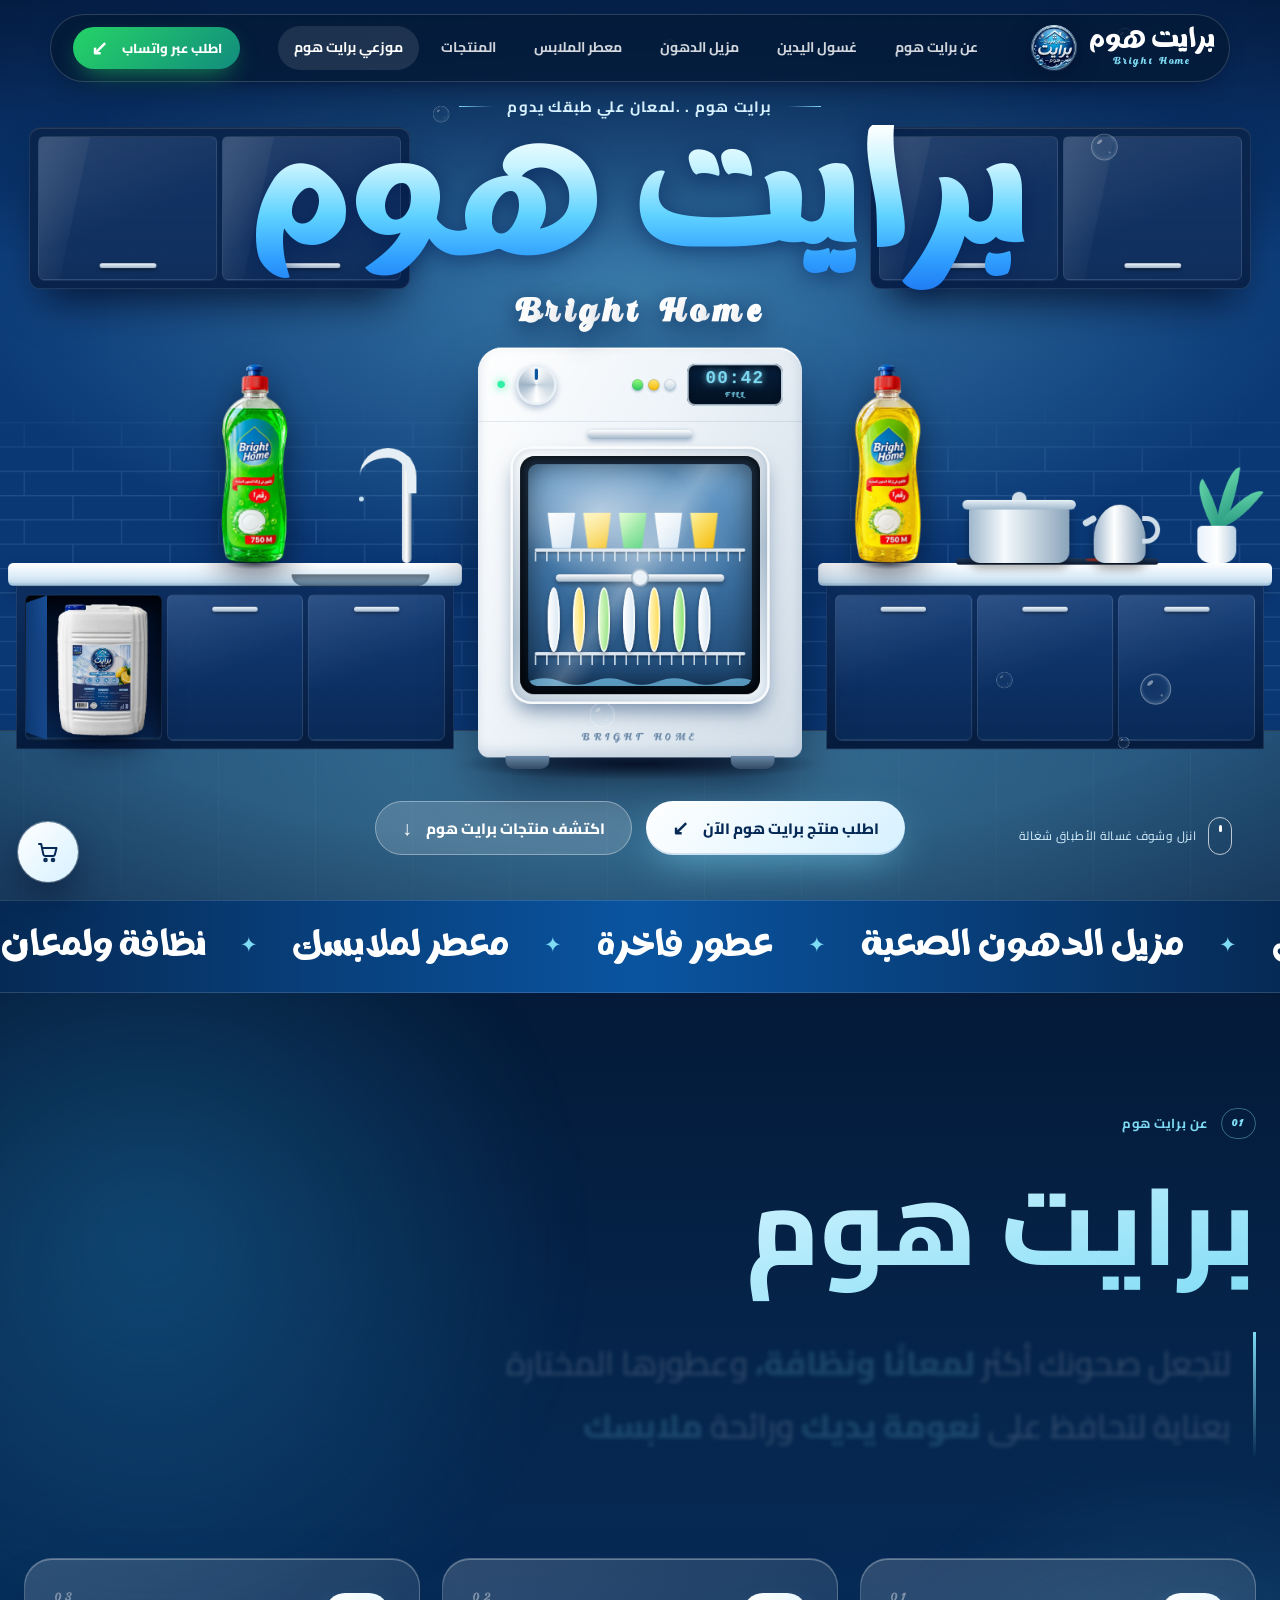
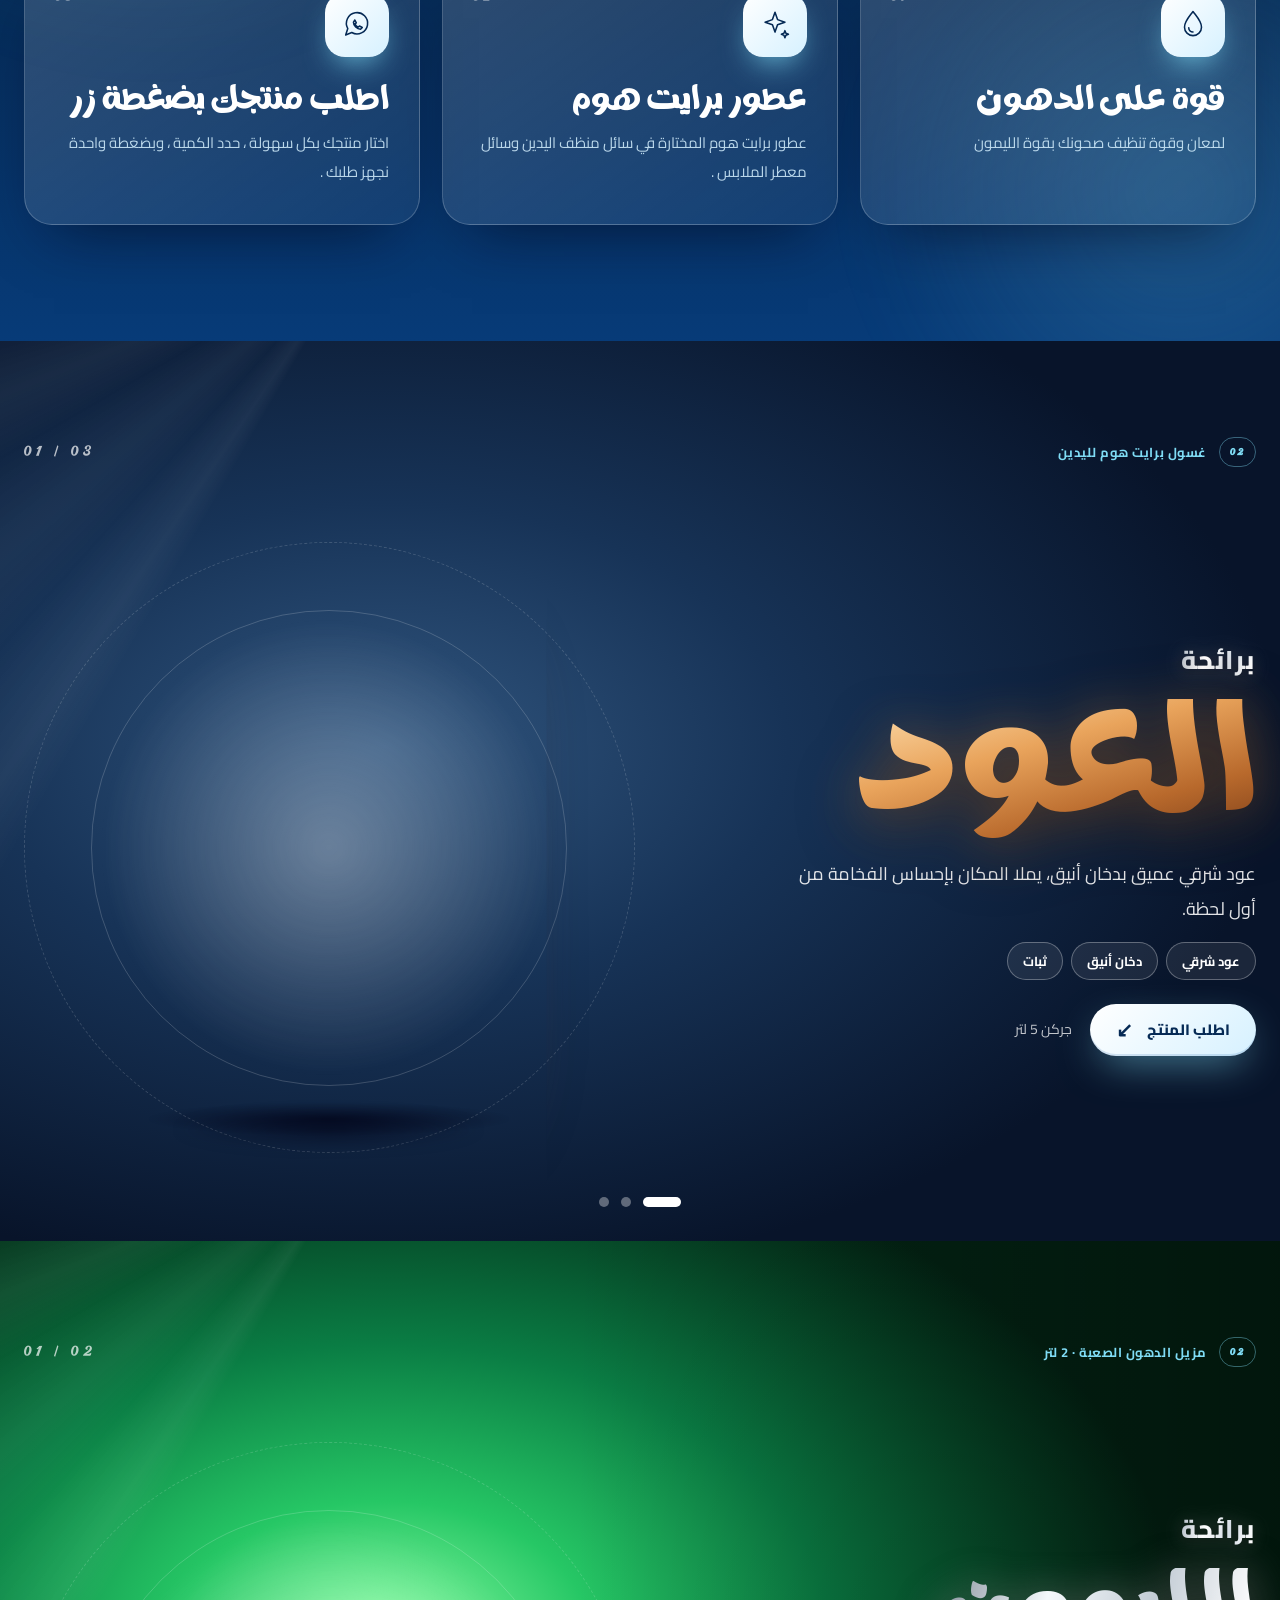
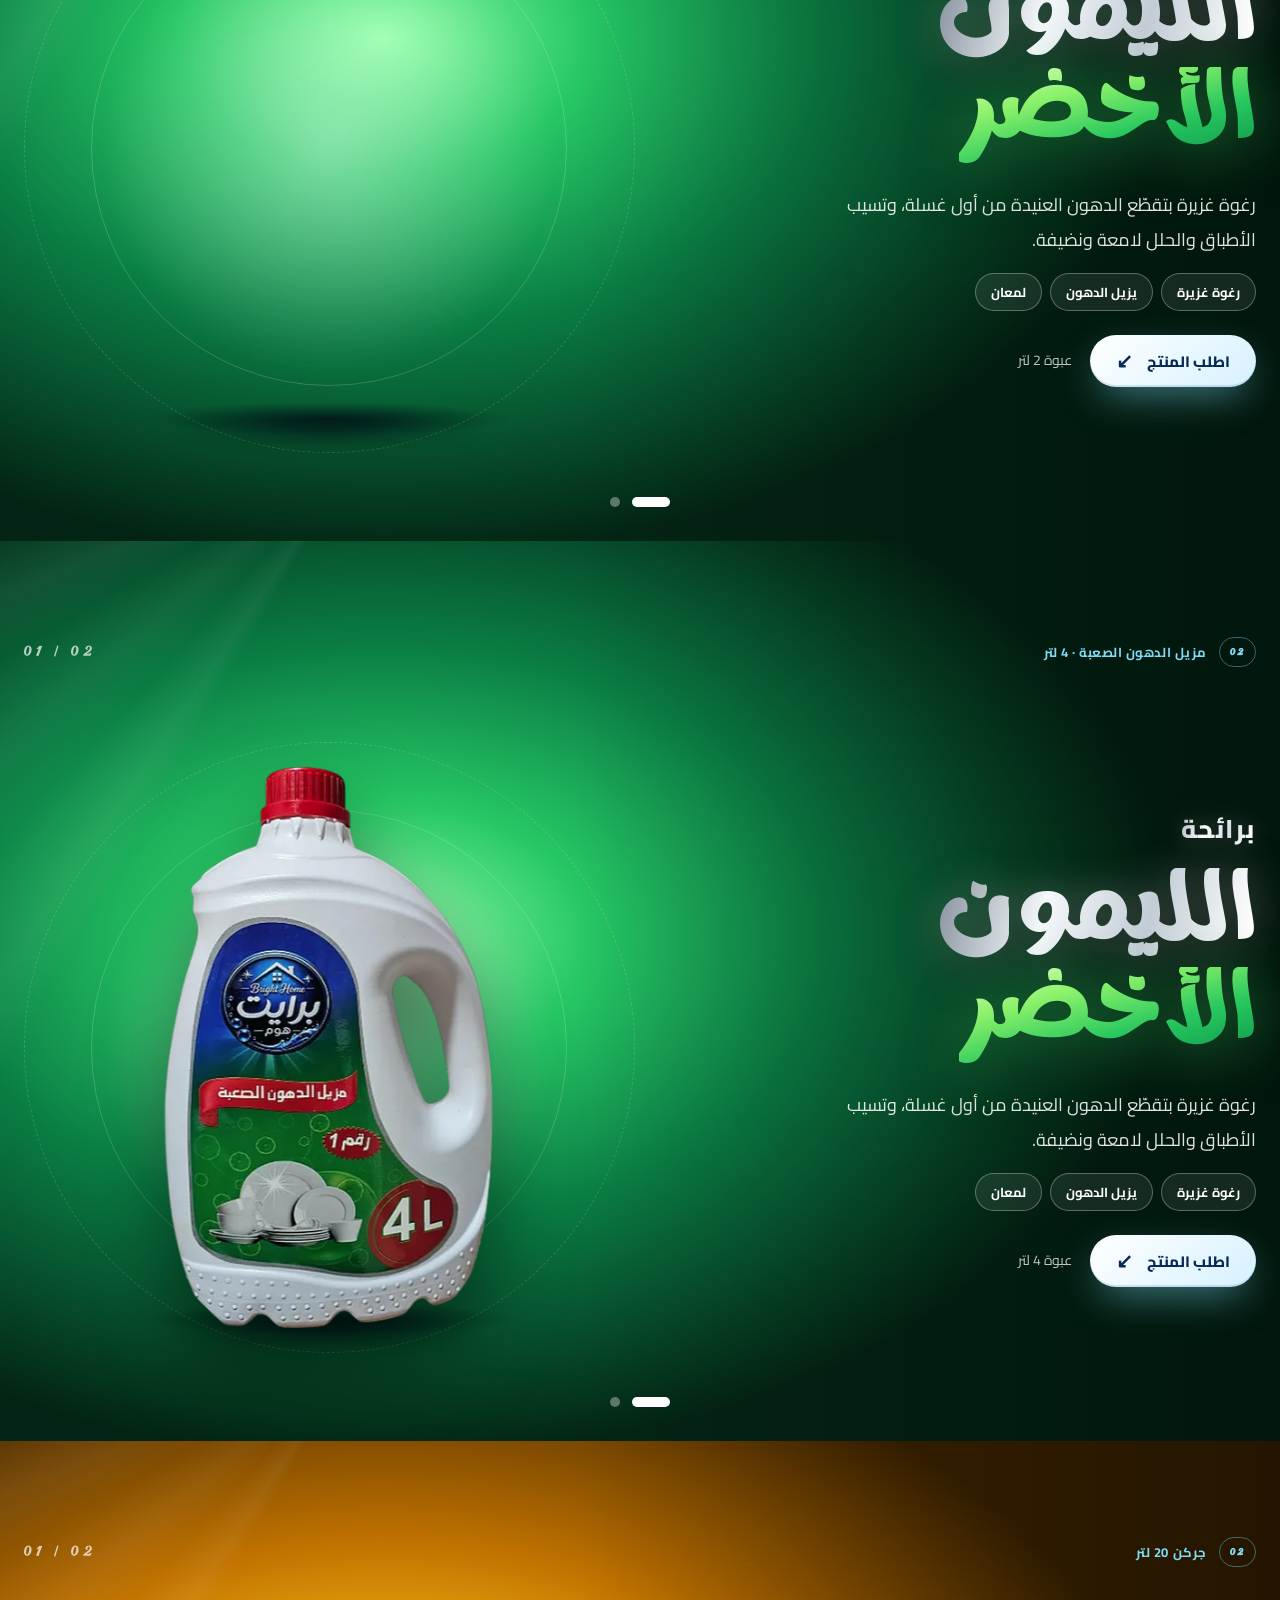
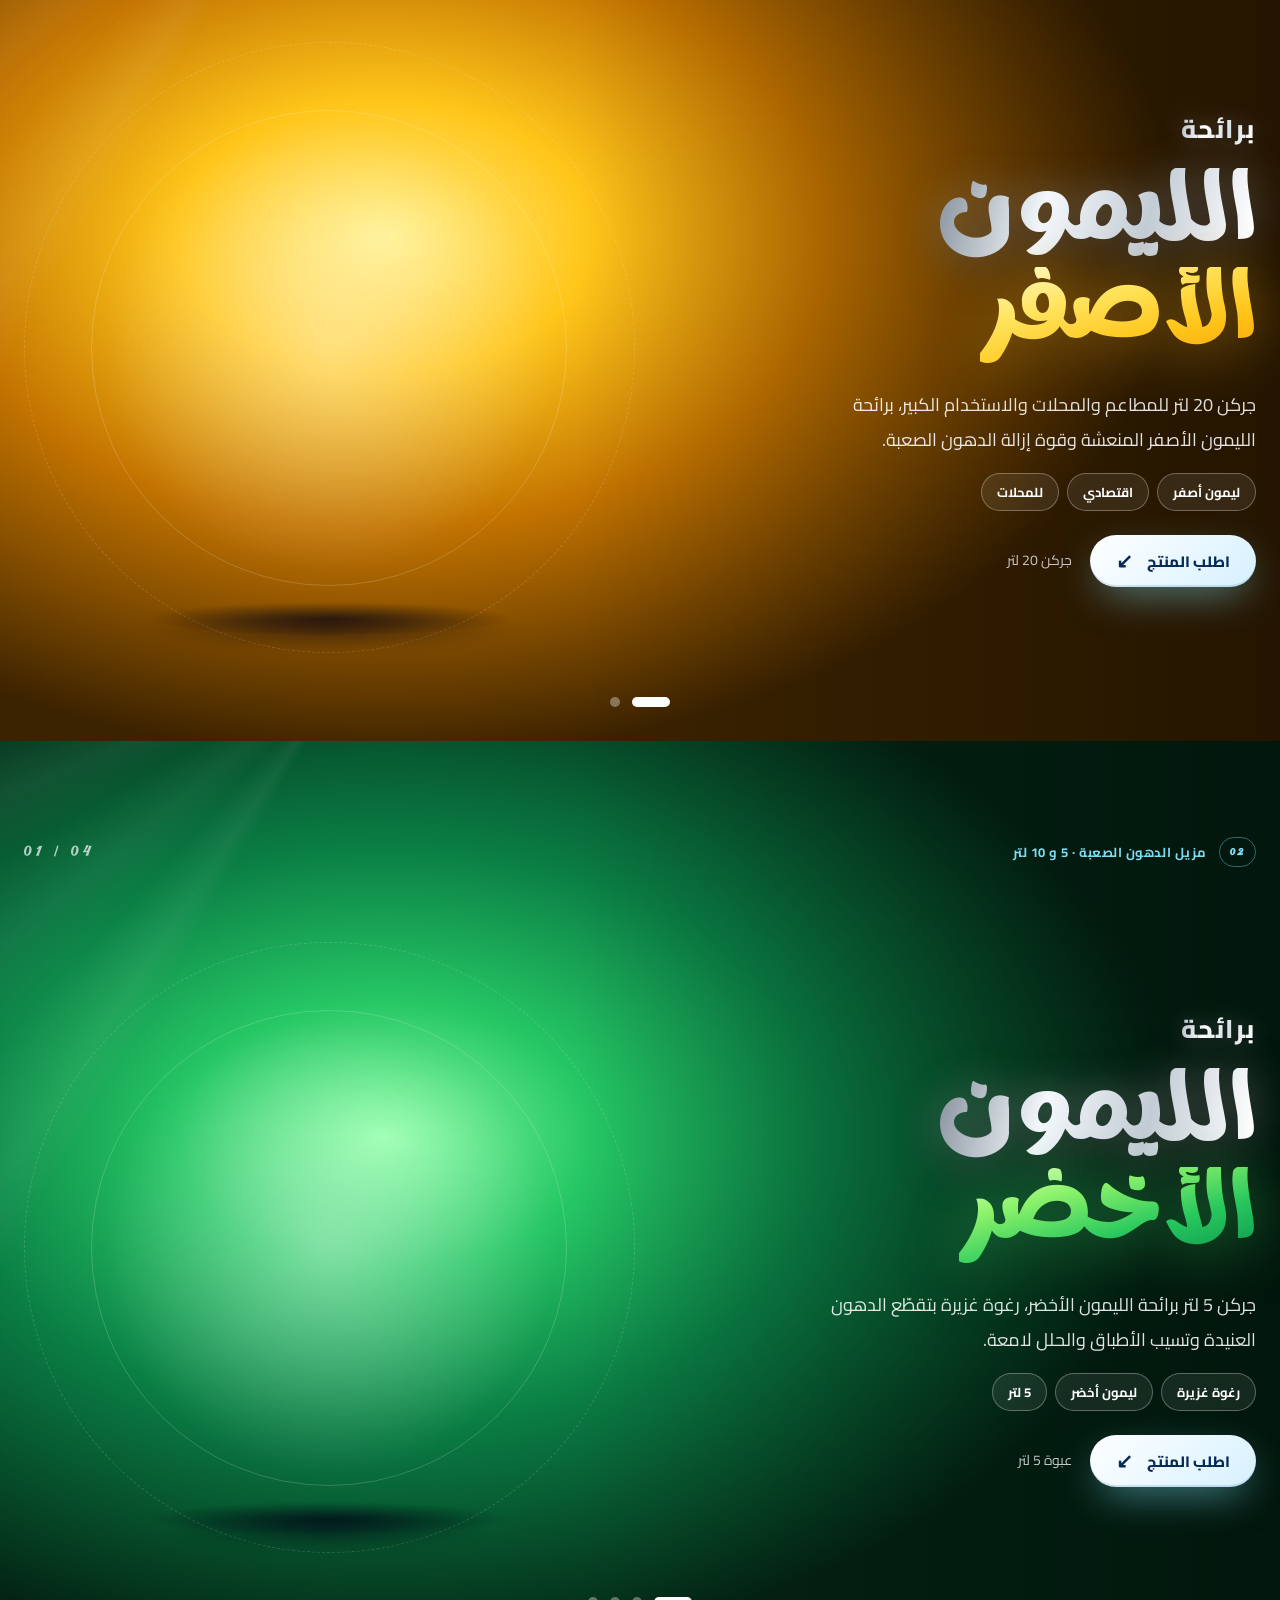
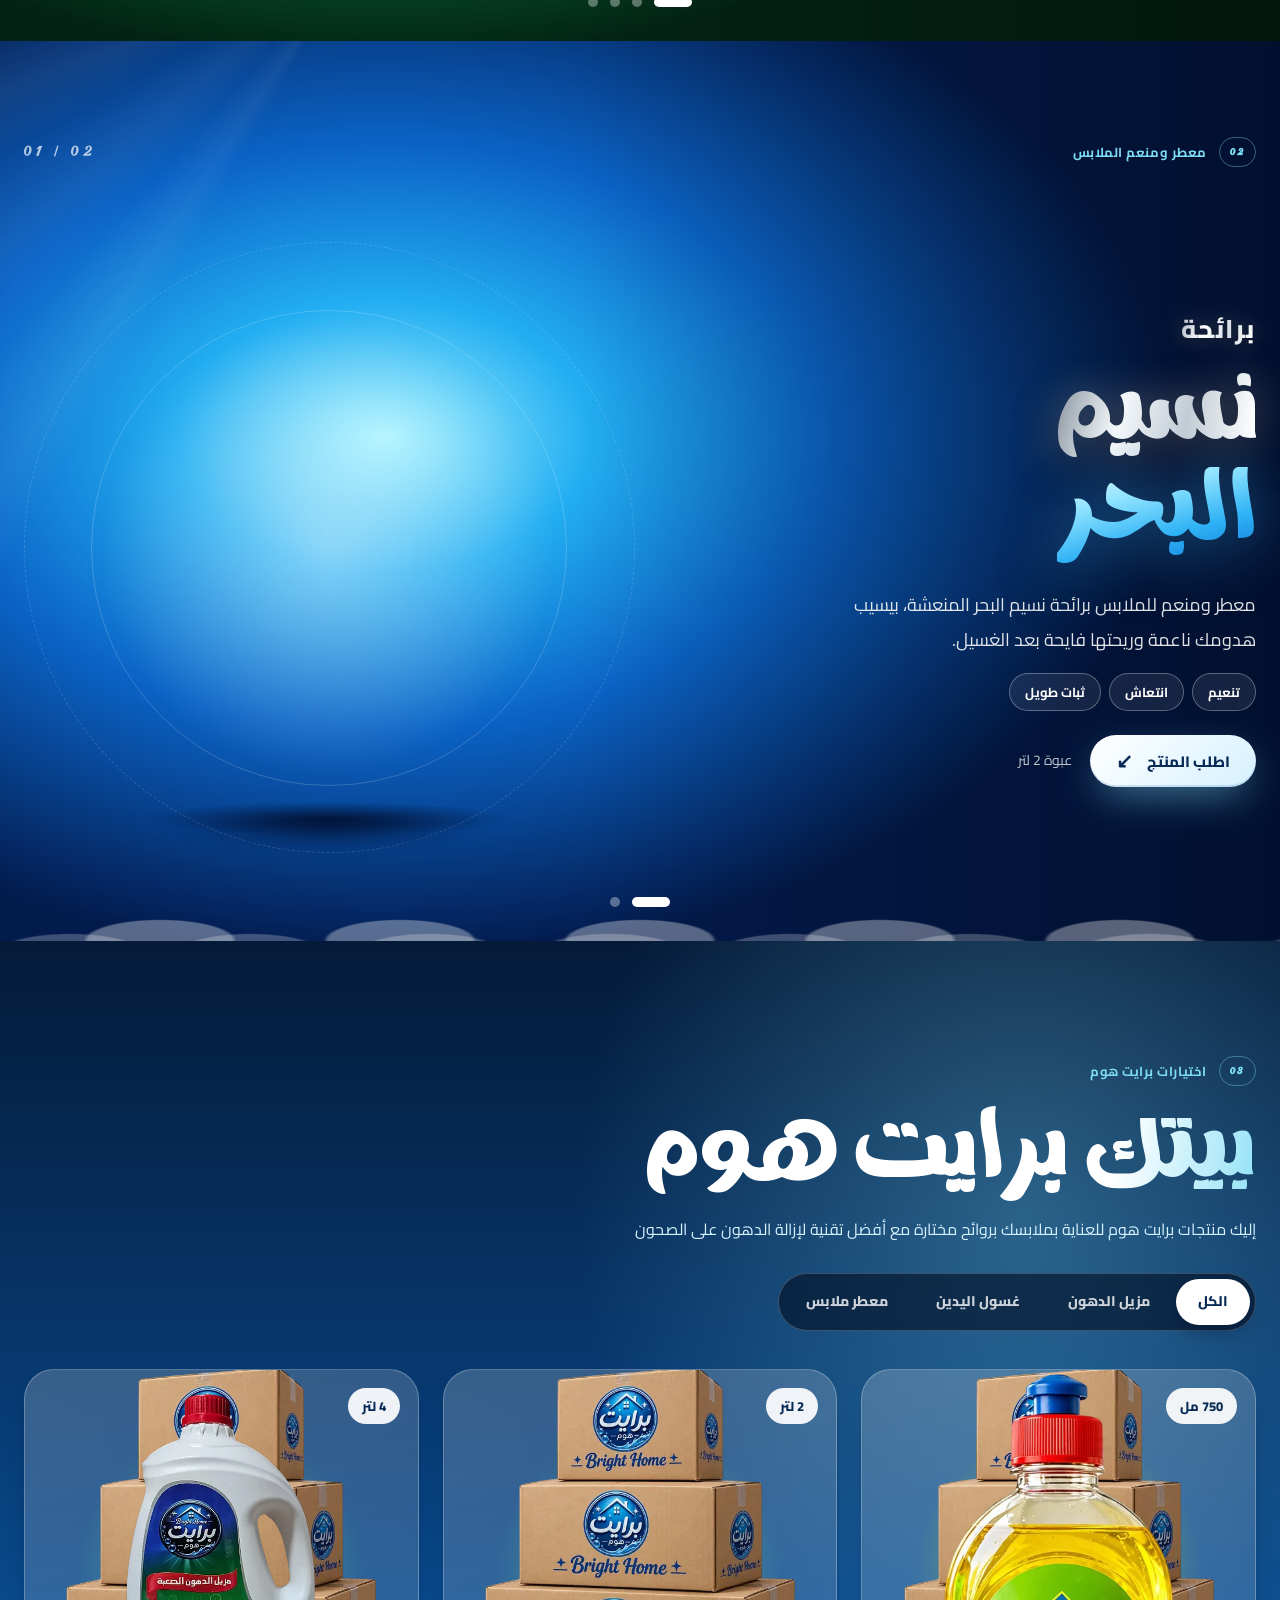
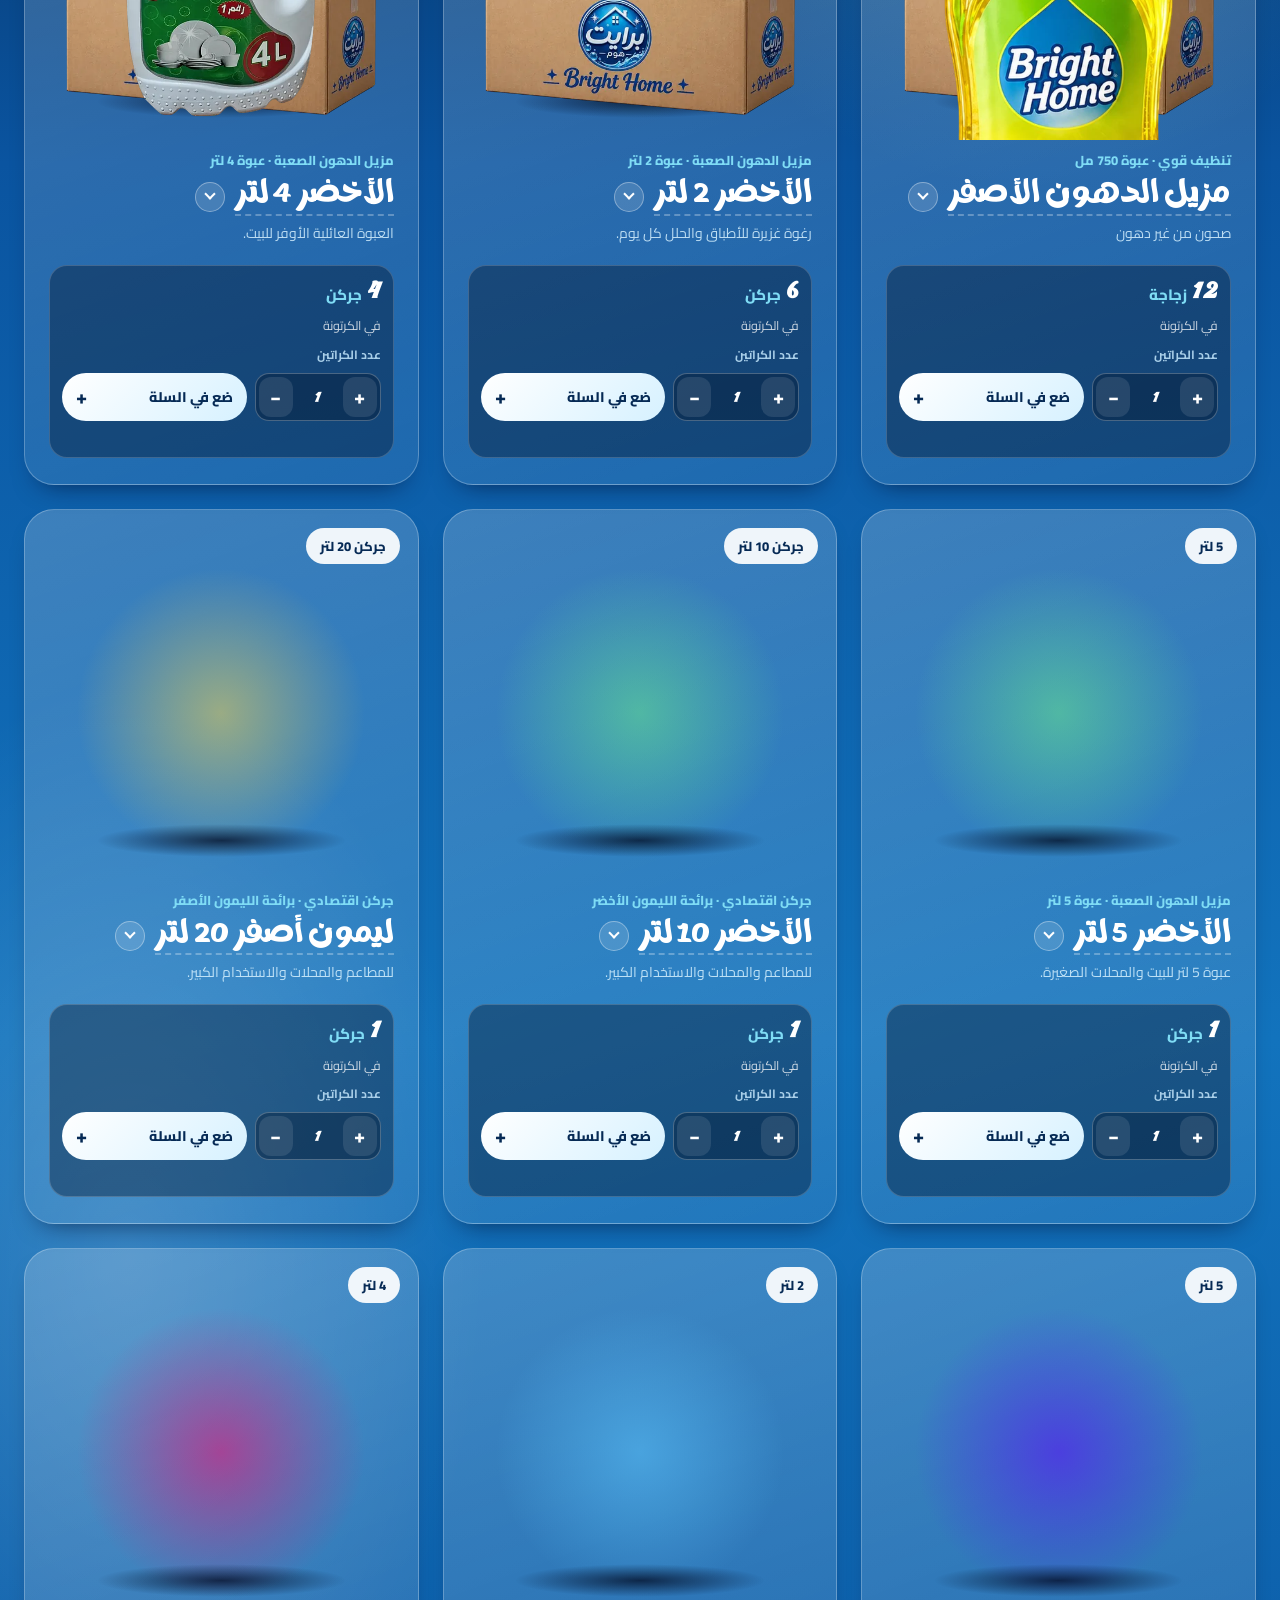
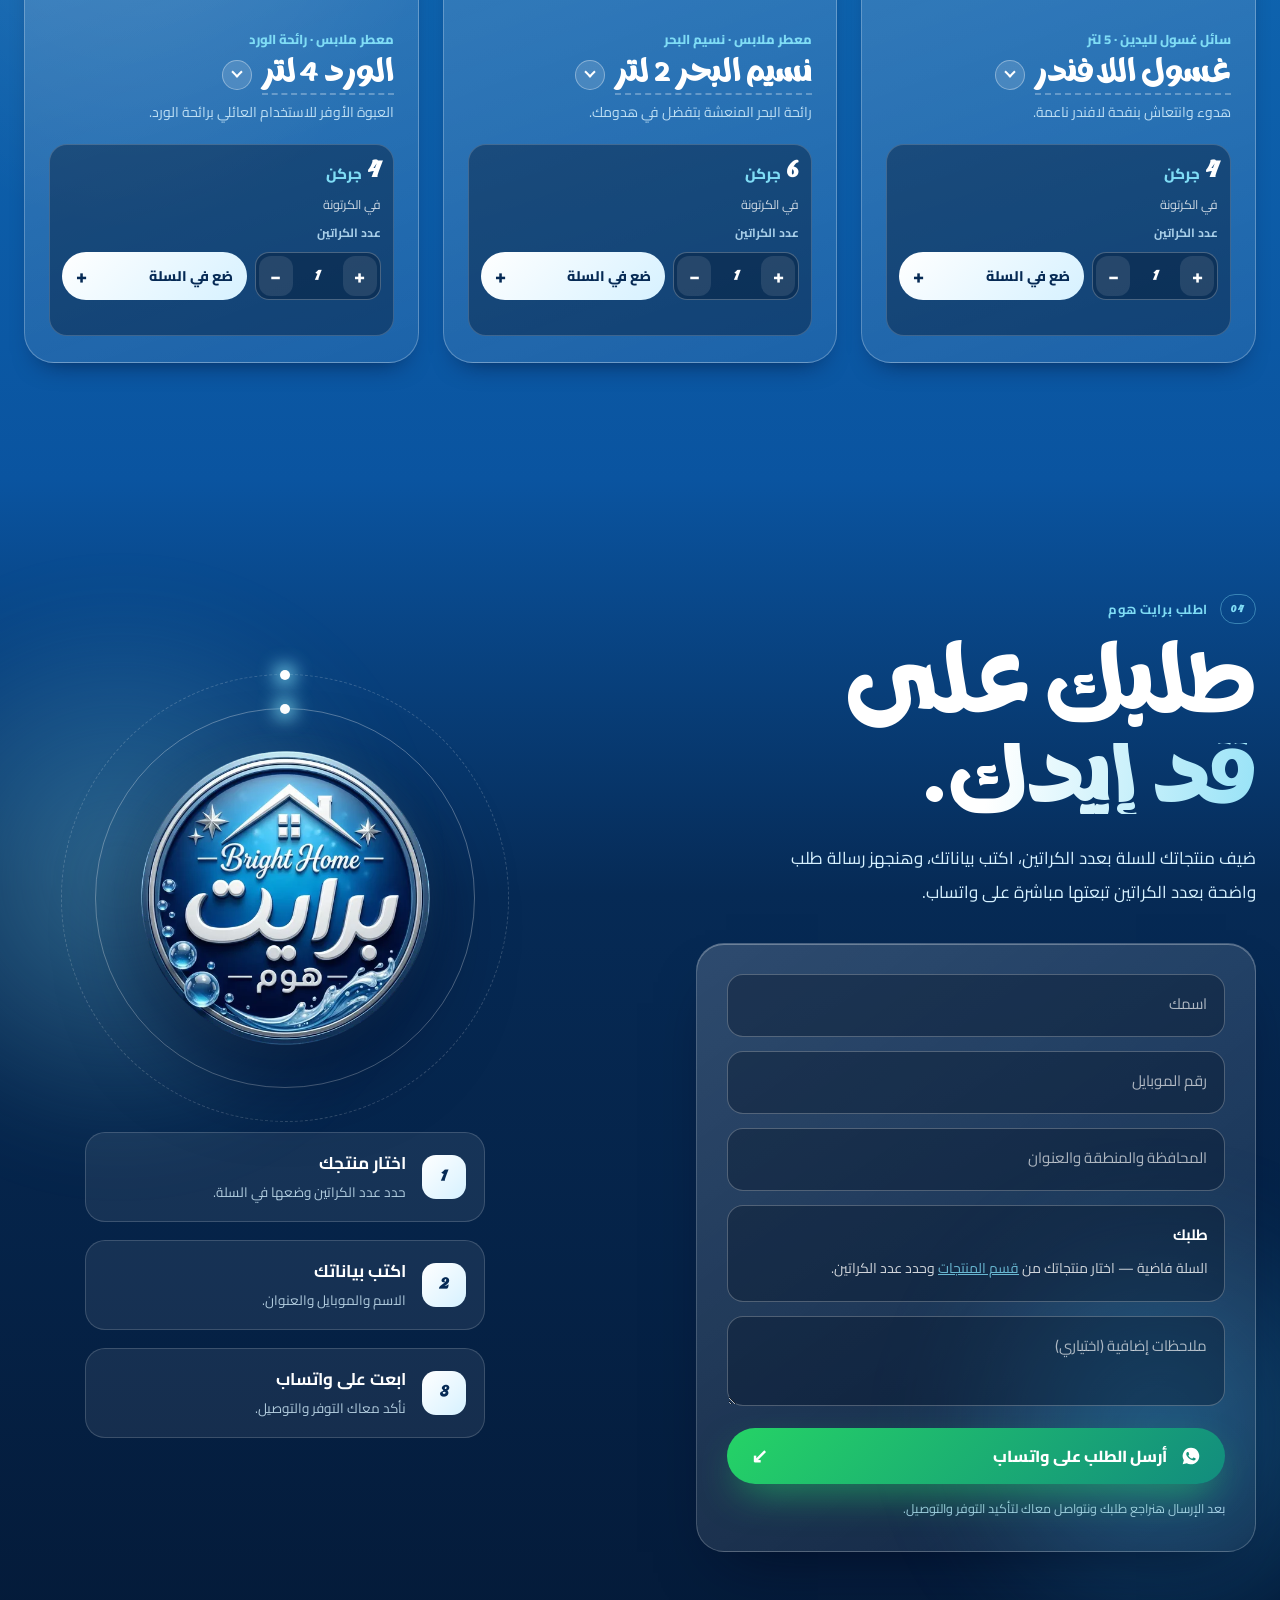
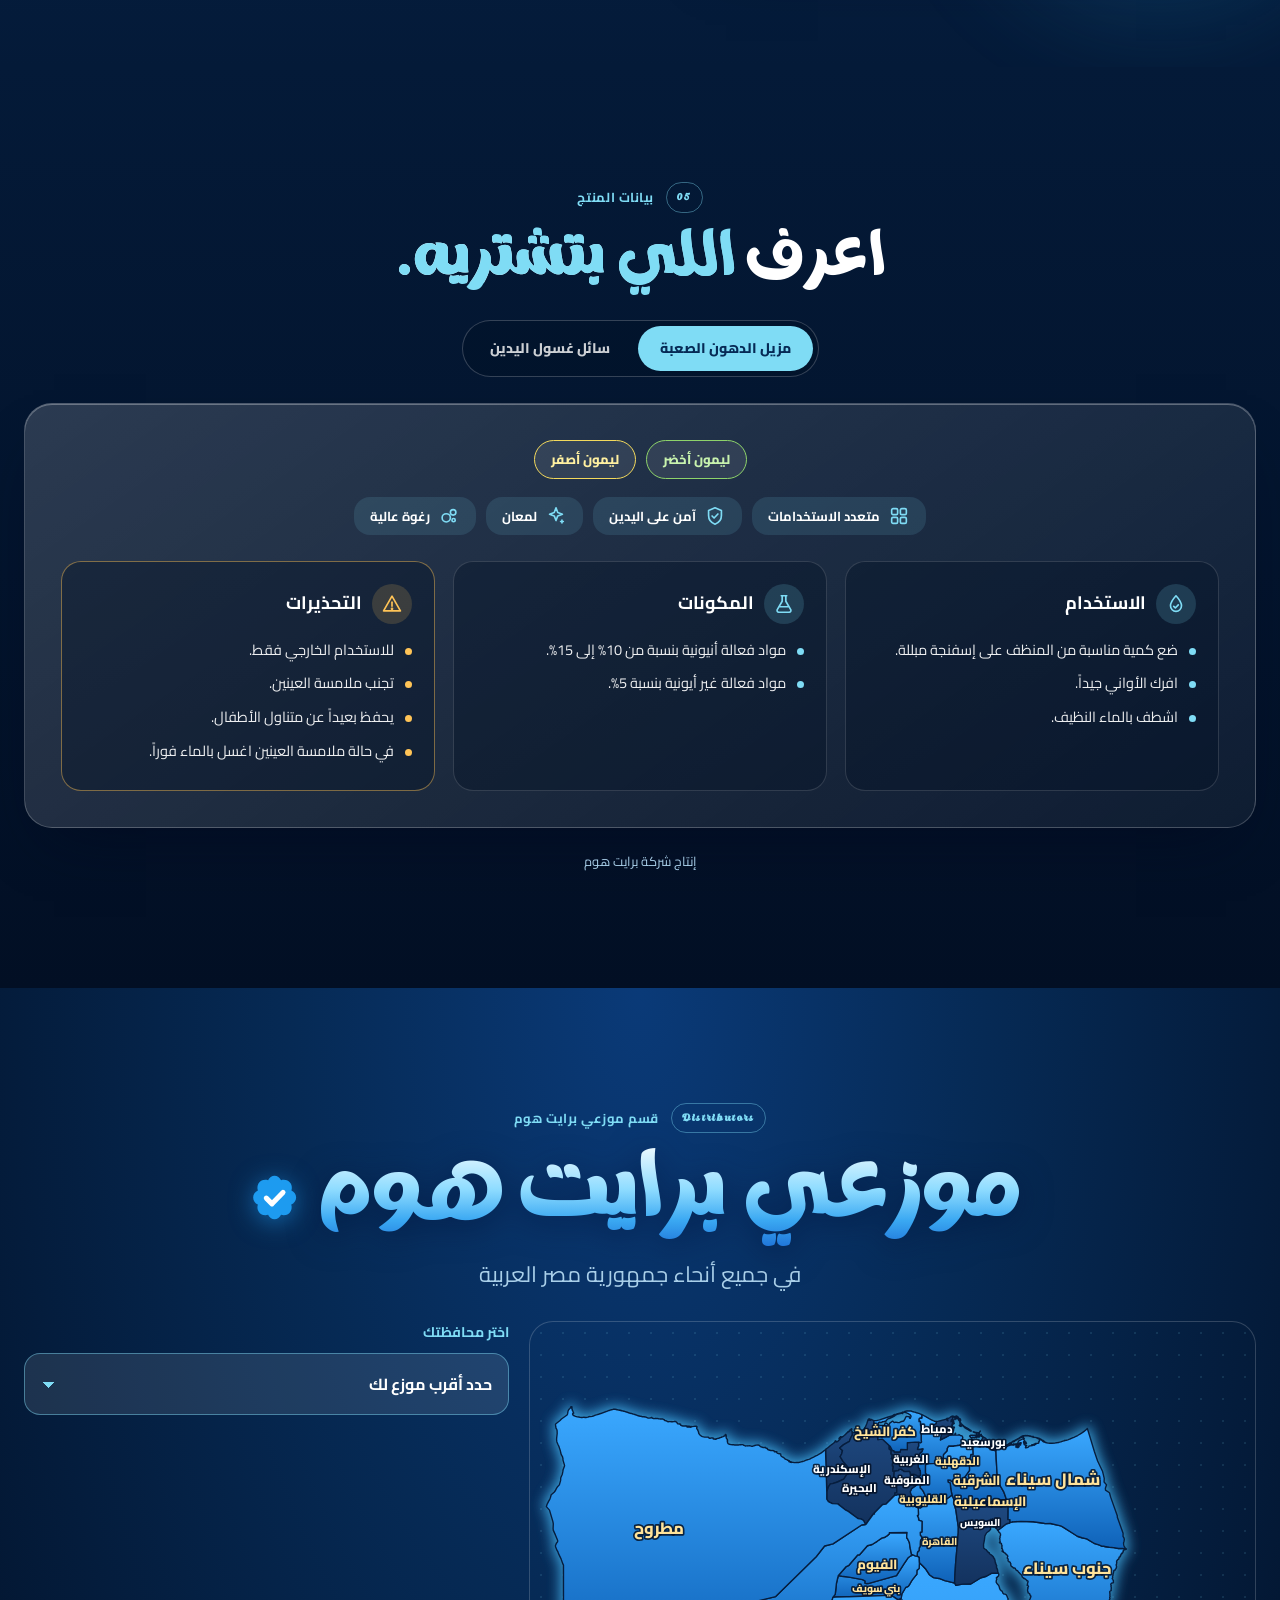
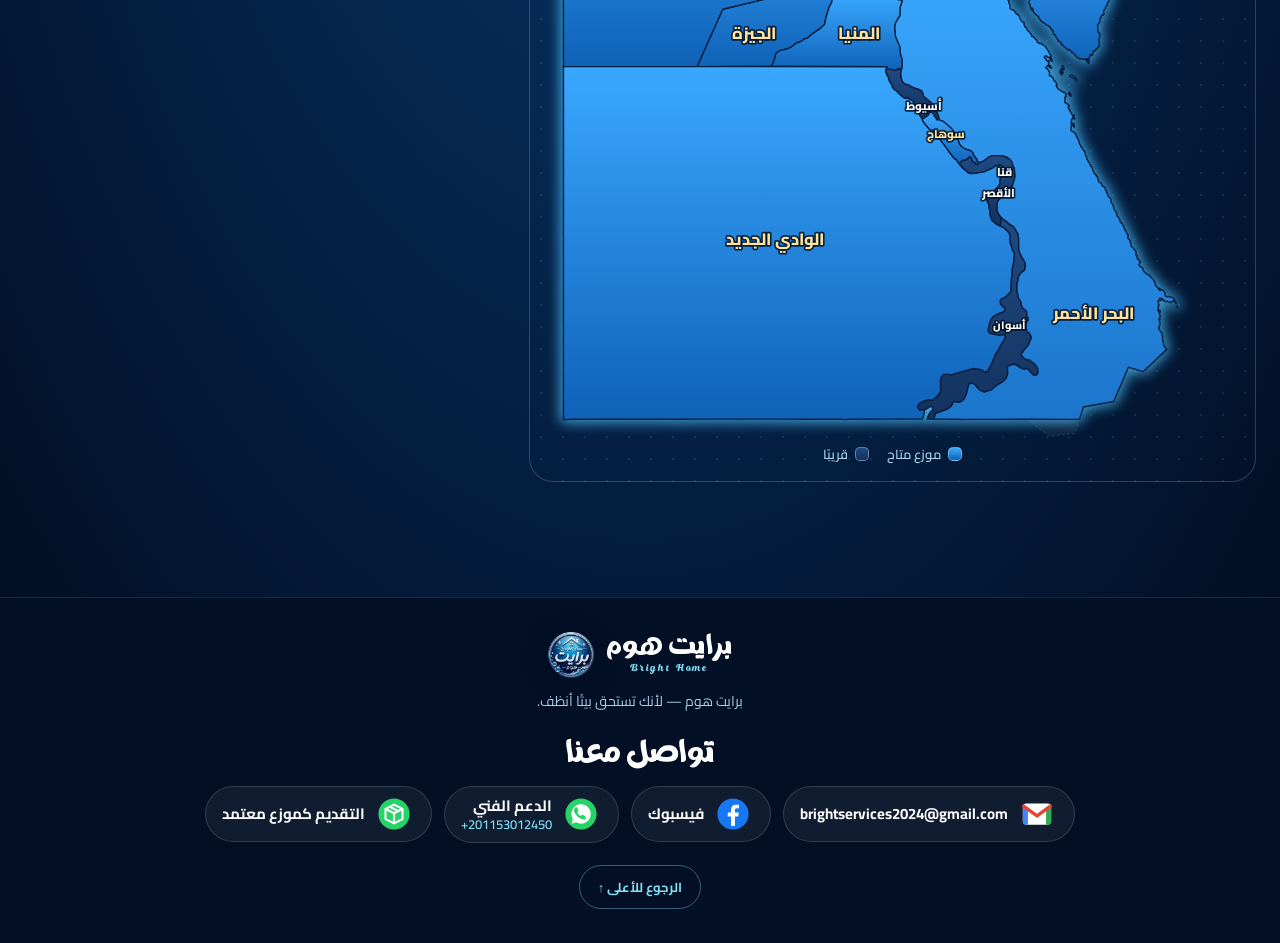
<file: index.html>
<!doctype html>
<html lang="ar" dir="rtl">
<head>
  <meta charset="utf-8">
  <meta name="viewport" content="width=device-width, initial-scale=1, viewport-fit=cover">
  <meta name="format-detection" content="telephone=no">
  <meta name="theme-color" content="#041a38">
  <meta name="description" content="برايت هوم — منظفات منزلية فاخرة: مزيل الدهون الصعبة ومعطر الملابس وسائل غسول اليدين بعطور العود والعنبر واللافندر. اطلب بسهولة عبر واتساب، وتعرّف على موزعينا المعتمدين في كل محافظات مصر.">
  <meta name="keywords" content="برايت هوم, Bright Home, منظفات, منظفات منزلية, مزيل دهون, معطر الملابس, غسول اليدين, سائل غسول اليدين, عطر العود, موزع معتمد, منظفات بالجملة, مصر">
  <meta name="robots" content="index,follow,max-image-preview:large">
  <meta name="author" content="Bright Home">
  <meta property="og:title" content="Bright Home | برايت هوم">
  <meta property="og:description" content="لمعة تفرق في كل تفصيلة — اطلب منتجات برايت هوم عبر واتساب.">
  <link rel="canonical" href="https://brighthome-eg.shop/">
  <meta property="og:url" content="https://brighthome-eg.shop/">
  <meta property="og:image" content="https://brighthome-eg.shop/assets/img/og.png">
  <meta property="og:image:width" content="1200">
  <meta property="og:image:height" content="630">
  <meta property="og:type" content="website">
  <meta property="og:site_name" content="برايت هوم | Bright Home">
  <meta property="og:image:alt" content="برايت هوم — منظفات منزلية فاخرة">
  <meta property="og:locale" content="ar_EG">
  <meta name="twitter:card" content="summary_large_image">
  <meta name="twitter:image" content="https://brighthome-eg.shop/assets/img/og.png">
  <meta name="twitter:title" content="Bright Home | برايت هوم">
  <meta name="twitter:description" content="لمعة تفرق في كل تفصيلة — منظفات منزلية فاخرة بعطور العود والعنبر واللافندر.">
  <script type="application/ld+json">{"@context":"https://schema.org","@graph":[{"@type":"Organization","name":"برايت هوم","alternateName":"Bright Home","url":"https://brighthome-eg.shop/","logo":"https://brighthome-eg.shop/assets/img/icon-512.png","description":"منظفات منزلية فاخرة: مزيل دهون وسائل غسول اليدين بعطور العود والعنبر واللافندر.","email":"brightservices2024@gmail.com","telephone":"+201153012450","areaServed":{"@type":"Country","name":"مصر"},"sameAs":["https://www.facebook.com/brighthomeoffical"]},{"@type":"WebSite","url":"https://brighthome-eg.shop/","name":"برايت هوم","alternateName":"Bright Home","inLanguage":"ar-EG"}]}</script>
  <title>برايت هوم Bright Home | منظفات منزلية فاخرة بعطور العود والعنبر واللافندر</title>
  <link rel="icon" href="assets/img/icon-32.png" sizes="32x32" type="image/png">
  <link rel="icon" href="assets/img/icon-512.png" sizes="512x512" type="image/png">
  <link rel="apple-touch-icon" href="assets/img/icon-180.png">
  <link rel="preload" href="assets/img/logo-m.webp" as="image" type="image/webp">
  <link rel="preload" href="assets/fonts/Arakans.ttf" as="font" type="font/ttf" crossorigin>
  <link rel="preload" href="assets/fonts/dg-ghayaty-bold.ttf" as="font" type="font/ttf" crossorigin>
  <link rel="preload" href="assets/fonts/cairo-arabic.woff" as="font" type="font/woff" crossorigin>
  <link rel="preload" href="assets/img/kitchen-p.webp" as="image" type="image/webp" media="(max-aspect-ratio: 85/100)">
  <style id="ld-css">
.loader{--ldw:clamp(120px,min(52vw,30vh),240px);overflow:hidden;position:fixed;top:0;right:0;bottom:0;left:0;z-index:999;display:flex;align-items:center;justify-content:center;background:radial-gradient(ellipse at 50% 38%,#0a3a78 0%,#062a55 45%,#020f24 100%);color:#fff;touch-action:none;opacity:1;visibility:visible;transition:opacity .55s ease,visibility 0s linear .55s;animation:ldFailsafe .01s linear 9s forwards}
.loader.out{opacity:0;visibility:hidden;pointer-events:none}
.ld-in{display:flex;flex-direction:column;align-items:center;gap:8px;padding:0 24px;text-align:center}
.ld-mark{position:relative;display:grid;place-items:center;width:var(--ldw);margin-bottom:6px}
.ld-mark::before,.ld-mark::after{content:"";position:absolute;inset:0;border-radius:50%;border:2px solid rgba(127,220,245,.55);box-shadow:0 0 24px rgba(42,159,220,.35);opacity:0;animation:ldRing 2s ease-out infinite}
.ld-mark::after{animation-delay:1s}
.ld-logo{position:relative;display:block;width:100%;height:auto;filter:drop-shadow(0 10px 28px rgba(42,159,220,.6));animation:ldPulse 2s ease-in-out infinite;will-change:transform}
.ld-ar,.ld-en{opacity:0;transition:opacity .5s ease}
.loader.fonts .ld-ar,.loader.fonts .ld-en{opacity:1}
.ld-ar{margin-top:12px;font-family:"Ghayaty","Cairo",sans-serif;font-weight:700;font-size:clamp(44px,16vw,104px);white-space:nowrap;line-height:1.2;padding:0 .08em .06em;background:linear-gradient(180deg,#ffffff 0%,#c9f4ff 24%,#5fd2ff 54%,#2f9eff 80%,#1f7af2 100%);-webkit-background-clip:text;background-clip:text;color:transparent;filter:drop-shadow(0 6px 14px rgba(0,20,60,.6))}
.ld-en{font-family:"Arakans","Cairo",sans-serif;font-size:clamp(24px,7vw,38px);letter-spacing:.14em;color:#fff;text-shadow:0 4px 16px rgba(0,20,60,.7)}
.ld-bar{display:block;position:relative;width:min(240px,60vw);height:4px;margin-top:26px;border-radius:3px;background:rgba(255,255,255,.14);overflow:hidden}
.ld-bar b{position:absolute;top:0;bottom:0;left:0;width:40%;border-radius:3px;background:linear-gradient(90deg,transparent,#8fdcff,transparent);animation:ldBar 1.2s ease-in-out infinite}
@keyframes ldBar{0%{transform:translateX(-100%)}100%{transform:translateX(250%)}}
@keyframes ldFloat{0%,100%{transform:translateY(0)}50%{transform:translateY(-6px)}}
@keyframes ldPulse{0%,100%{transform:scale(1);filter:drop-shadow(0 10px 28px rgba(42,159,220,.5))}18%{transform:scale(1.08);filter:drop-shadow(0 12px 40px rgba(95,210,255,.95))}36%{transform:scale(1.01)}52%{transform:scale(1.06);filter:drop-shadow(0 12px 36px rgba(95,210,255,.8))}72%{transform:scale(1)}}
@keyframes ldRing{0%{transform:scale(.92);opacity:.7}100%{transform:scale(1.42);opacity:0}}
@keyframes ldFailsafe{to{opacity:0;visibility:hidden;pointer-events:none}}
.is-loading .mask>span,.is-loading .h-en span{animation-play-state:paused!important}
@media (max-height:520px){.loader{--ldw:clamp(84px,32vh,150px)}.ld-ar{font-size:clamp(34px,11vh,64px)}.ld-en{font-size:clamp(16px,5vh,24px)}.ld-bar{margin-top:14px}}
@media (prefers-reduced-motion:reduce){.ld-logo,.ld-bar b,.ld-mark::before,.ld-mark::after{animation:none}}
  </style>
  <script>document.documentElement.classList.add('is-loading')</script>
  <link rel="stylesheet" href="css/style.css">
</head>
<body>
  <!-- شاشة التحميل: لوجو + برايت هوم بالخط المستخدم + Bright Home تحتيه -->
  <div class="loader" id="loader" role="status" aria-label="جاري التحميل">
    <div class="ld-in">
      <span class="ld-mark" aria-hidden="true"><img class="ld-logo" src="assets/img/logo-m.webp" width="240" height="244" alt="" fetchpriority="high"></span>
      <div class="ld-ar">برايت هوم</div>
      <div class="ld-en" dir="ltr">Bright Home</div>
      <i class="ld-bar" aria-hidden="true"><b></b></i>
    </div>
  </div>
  <div class="progress" aria-hidden="true"><i></i></div>
  <div class="cursor-glow" aria-hidden="true"></div>
  <canvas id="fx" aria-hidden="true"></canvas>

  <!-- ============ HEADER ============ -->
  <header class="header" id="header">
    <a class="brand" href="#home" aria-label="برايت هوم — الصفحة الرئيسية">
      <img decoding="async" src="assets/img/logo-s.webp" alt="" width="46" height="46">
      <span class="brand-word"><b>برايت هوم</b><small dir="ltr">Bright Home</small></span>
    </a>
    <nav class="nav" aria-label="التنقل الرئيسي">
      <a href="#story">عن برايت هوم</a>
      <a href="#scents">غسول اليدين</a>
      <a href="#dish2">مزيل الدهون</a>
      <a href="#fabric">معطر الملابس</a>
      <a href="#products">المنتجات</a>
      <a href="#distributors">موزعي برايت هوم</a>
    </nav>
    <a class="btn btn-light btn-sm header-cta magnetic" href="#order">اطلب عبر واتساب <span class="arr">↙</span></a>
  </header>

  <main>
    <!-- ============ HERO : المطبخ + غسالة الأطباق ============ -->
    <section class="hero" id="home" aria-label="مشهد المطبخ">
      <div class="hero-pin" id="heroPin">

        <div class="cam" id="cam">
          <div class="scene" id="scene" aria-hidden="false">
            <!-- الجدار والبلاط -->
            <div class="k-wall"></div>
            <div class="k-tiles"></div>
            <div class="k-wallglow"></div>

            <!-- غبار لامع في الضوء -->
            <div class="k-dust" aria-hidden="true"><i></i><i></i><i></i><i></i><i></i><i></i><i></i><i></i></div>

            <!-- دواليب علوية -->
            <div class="k-upper l" aria-hidden="true"><i></i><i></i></div>
            <div class="k-upper r" aria-hidden="true"><i></i><i></i></div>

            <!-- الأرضية -->
            <div class="k-floor" aria-hidden="true"></div>

            <!-- كاونتر يسار -->
            <div class="k-counter l" aria-hidden="true">
              <div class="kc-top"></div>
              <div class="kc-body"><i></i><i></i><i></i></div>
              <div class="k-sink"></div>
              <div class="k-faucet"><span class="k-stream"></span><span class="k-drop"></span></div>
            </div>
            <!-- كاونتر يمين -->
            <div class="k-counter r" aria-hidden="true">
              <div class="kc-top"></div>
              <div class="kc-body"><i></i><i></i><i></i></div>
              <div class="k-hob"><i></i><i></i></div>
              <div class="k-potwrap"><div class="k-steam"><i></i><i></i><i></i></div><div class="k-pot"><u></u></div></div>
              <div class="k-kettle"></div>
              <div class="k-plant"><u></u><u></u><u></u><em></em></div>
            </div>

            <!-- كراتين برايت هوم ورا المنتجات -->

            <!-- منتجات برايت هوم على الكاونتر -->
            <button class="kp kp-jug" type="button" data-product="مزيل الدهون الصعبة — الأصفر 10 لتر" aria-label="اطلب مزيل الدهون الصعبة — الأصفر 10 لتر">
              <img decoding="async" width="640" height="900" src="assets/products/y10l.webp" srcset="assets/products/m/y10l.webp 448w, assets/products/y10l.webp 640w" sizes="(max-width:900px) 200px, 400px" alt="مزيل الدهون الصعبة — الأصفر 10 لتر" draggable="false"><i class="kp-shadow"></i><span class="kp-tag">اطلب ↙</span>
            </button>
            <button class="kp kp-green" type="button" data-product="مزيل الدهون الصعبة — الأخضر 750 مل" aria-label="اطلب مزيل الدهون الصعبة — الأخضر 750 مل">
              <img decoding="async" width="344" height="1012" src="assets/products/green.webp" alt="مزيل الدهون الصعبة — الأخضر 750 مل" draggable="false"><i class="kp-shadow"></i><span class="kp-tag">اطلب ↙</span>
            </button>
            <button class="kp kp-yellow" type="button" data-product="مزيل الدهون الصعبة — الأصفر 750 مل" aria-label="اطلب مزيل الدهون الصعبة — الأصفر 750 مل">
              <img decoding="async" width="344" height="1012" src="assets/products/yellow.webp" alt="مزيل الدهون الصعبة — الأصفر 750 مل" draggable="false"><i class="kp-shadow"></i><span class="kp-tag">اطلب ↙</span>
            </button>

            <!-- غسالة الأطباق -->
            <div class="washer dw" id="washer" aria-hidden="true">
              <i class="w-shadow"></i>
              <div class="w-body">
                <div class="w-panel">
                  <span class="w-display"><b id="wTime">00:42</b><small id="wMode">FILL</small></span>
                  <span class="w-btns"><i></i><i></i><i></i></span>
                  <span class="w-knob" id="wKnob"><i></i></span>
                  <span class="w-led"></span>
                </div>
                <div class="w-door" id="wDoor">
                  <span class="w-handle"></span>
                  <div class="w-ring"><div class="w-gasket"><div class="w-glass" id="wGlass">
                    <div class="w-inner"></div>
                    <div class="w-rack u"></div><div class="w-rack l"></div>
                    <div class="w-clothes" id="wClothes"><i class="dsh cup c0" style="left:22px"></i><i class="dsh cup c1" style="left:66px"></i><i class="dsh cup c2" style="left:110px"></i><i class="dsh cup c0" style="left:154px"></i><i class="dsh cup c1" style="left:198px"></i><i class="dsh plate p0" style="left:24px"></i><i class="dsh plate p1" style="left:55px"></i><i class="dsh plate p2" style="left:86px"></i><i class="dsh plate p0" style="left:117px"></i><i class="dsh plate p1" style="left:148px"></i><i class="dsh plate p2" style="left:179px"></i><i class="dsh plate p0" style="left:210px"></i></div>
                    <div class="w-drum" id="wDrum"></div>
                    <div class="w-water" id="wWater"><div class="w-wave"></div></div>
                    <div class="w-foam" id="wFoam"><i style="--x:12%;--s:14px;--t:0s"></i><i style="--x:28%;--s:9px;--t:.7s"></i><i style="--x:44%;--s:18px;--t:1.4s"></i><i style="--x:58%;--s:11px;--t:2.1s"></i><i style="--x:72%;--s:16px;--t:.4s"></i><i style="--x:84%;--s:8px;--t:1.8s"></i><i style="--x:36%;--s:7px;--t:2.7s"></i></div>
                    <div class="w-glare"></div>
                  </div></div></div>
                </div>
                <div class="w-brand" dir="ltr">Bright Home</div>
              </div>
              <div class="w-feet"><i></i><i></i></div>
            </div>
          </div>
        </div>

        <!-- النص فوق المشهد -->
        <div class="hero-title" id="heroTitle">
          <span class="kicker"><i></i> برايت هوم . .لمعان علي طبقك يدوم<i></i></span>
          <h1 aria-label="برايت هوم Bright Home">
            <span class="h-ar"><span class="mask"><span>برايت</span></span> <span class="mask"><span>هوم</span></span></span>
            <span class="h-en" dir="ltr" id="hEn">Bright Home</span>
          </h1>
        </div>

        <div class="hero-actions" id="heroActions">
          <a class="btn btn-primary magnetic" href="#order">اطلب منتج برايت هوم الآن<span class="arr">↙</span></a>
          <a class="btn btn-ghost magnetic" href="#products">اكتشف منتجات برايت هوم<span class="arr">↓</span></a>
        </div>
        <div class="hero-hint" id="heroHint"><span class="mouse"><i></i></span><em>انزل وشوف غسالة الأطباق شغالة</em></div>
        <div class="hero-meter" aria-hidden="true"><i id="heroMeter"></i></div>
        <div class="hero-vignette" aria-hidden="true"></div>
      </div>
    </section>

    <!-- ============ شريط حركة ============ -->
    <div class="ribbon" aria-hidden="true">
      <div class="ribbon-track">
        <span>نظافة ولمعان</span><i>✦</i><span>معطر لملابسك</span><i>✦</i><span>عطور فاخرة</span><i>✦</i><span>مزيل الدهون الصعبة</span><i>✦</i><span>غسول اليدين</span><i>✦</i><span>اطلب بسهولة</span><i>✦</i>
        <span>نظافة ولمعان</span><i>✦</i><span>معطر لملابسك</span><i>✦</i><span>عطور فاخرة</span><i>✦</i><span>مزيل الدهون الصعبة</span><i>✦</i><span>غسول اليدين</span><i>✦</i><span>اطلب بسهولة</span><i>✦</i>
      </div>
    </div>

    <!-- ============ التجربة ============ -->
    <section class="story pad" id="story">
      <div class="wrap">
        <div class="eyebrow reveal"><span>01</span>عن برايت هوم</div>
        <h2 class="story-brand reveal">برايت هوم</h2>
        <p class="statement" id="statement">لتجعل صحونك أكثر لمعانًا ونظافة، وعطورها المختارة بعناية لتحافظ على نعومة يديك ورائحة ملابسك</p>

        <div class="features">
          <article class="feature glass reveal" style="--d:0s">
            <div class="f-ico"><svg viewBox="0 0 48 48" fill="none" stroke="currentColor" stroke-width="2.2" stroke-linecap="round" stroke-linejoin="round"><path d="M24 5c6 8 12 14 12 22a12 12 0 0 1-24 0c0-8 6-14 12-22z"/><path d="M18 28a6 6 0 0 0 6 6"/></svg></div>
            <span class="f-num">01</span>
            <h3>قوة على الدهون</h3>
            <p>لمعان وقوة تنظيف صحونك بقوة الليمون</p>
          </article>
          <article class="feature glass reveal" style="--d:.12s">
            <div class="f-ico"><svg viewBox="0 0 48 48" fill="none" stroke="currentColor" stroke-width="2.2" stroke-linecap="round" stroke-linejoin="round"><path d="M24 6l3.6 10.4L38 20l-10.4 3.6L24 34l-3.6-10.4L10 20l10.4-3.6z"/><path d="M38 32l1.4 3.6L43 37l-3.6 1.4L38 42l-1.4-3.6L33 37l3.6-1.4z"/></svg></div>
            <span class="f-num">02</span>
            <h3>عطور برايت هوم</h3>
            <p>عطور برايت هوم المختارة في سائل منظف اليدين وسائل معطر الملابس . </p>
          </article>
          <article class="feature glass reveal" style="--d:.24s">
            <div class="f-ico"><svg viewBox="0 0 48 48" fill="none" stroke="currentColor" stroke-width="2.2" stroke-linecap="round" stroke-linejoin="round"><path d="M8 38l3-9a15 15 0 1 1 5.6 5.6z"/><path d="M19 20c0 5 5 10 10 10l2.5-2.5-4-2-2 1.5c-2-1-3.5-2.500-4.500-4.500L23 21l-2-4z"/></svg></div>
            <span class="f-num">03</span>
            <h3>اطلب منتجك بضغطة زر</h3>
            <p>اختار منتجك بكل سهولة ، حدد الكمية ، وبضغطة واحدة نجهز طلبك .</p>
          </article>
        </div>
      </div>
    </section>

    <!-- ============ عالم العطور (Scroll scene) ============ -->
    <section class="scent" id="scents" aria-label="سائل غسول اليدين">
      <div class="scent-track">
        <div class="scent-stage" data-i="0">
          <div class="sc-bgs" aria-hidden="true"><i class="sc-bg bg0"></i><i class="sc-bg bg1"></i><i class="sc-bg bg2"></i></div>
          <div class="sc-fx" aria-hidden="true"><div class="fx-smoke" data-s="0"></div><div class="fx-petal" data-s="1"></div><div class="fx-lav" data-s="2"></div><div class="fx-spark"></div></div>
          <div class="sc-rays" aria-hidden="true"></div>

          <div class="sc-head wrap">
            <div class="eyebrow"><span>02</span>غسول برايت هوم لليدين</div>
            <span class="sc-count" dir="ltr">01 / 03</span>
          </div>

          <div class="sc-grid wrap">
            <div class="sc-copy">
              <div class="sc-panel is-on" data-i="0">
                <span class="sc-cat">برائحة</span>
                <h3 class="sc-title">العود</h3>
                <p>عود شرقي عميق بدخان أنيق، يملا المكان بإحساس الفخامة من أول لحظة.</p>
                <ul class="chips"><li>عود شرقي</li><li>دخان أنيق</li><li>ثبات</li></ul>
                <div class="sc-cta"><button class="btn btn-primary order-product magnetic" type="button" data-product="سائل غسول لليدين — عود 5 لتر">اطلب المنتج <span class="arr">↙</span></button><small>جركن 5 لتر</small></div>
              </div>
              <div class="sc-panel" data-i="1">
                <span class="sc-cat">برائحة</span>
                <h3 class="sc-title">العنبر</h3>
                <p>دفء الورد والرمان بلمسة عنبر فاخرة، رائحة تفضل معاك بعد الغسيل.</p>
                <ul class="chips"><li>ورد</li><li>رمان</li><li>عنبر فاخر</li></ul>
                <div class="sc-cta"><button class="btn btn-primary order-product magnetic" type="button" data-product="سائل غسول لليدين — عنبر أحمر 5 لتر">اطلب المنتج <span class="arr">↙</span></button><small>جركن 5 لتر</small></div>
              </div>
              <div class="sc-panel" data-i="2">
                <span class="sc-cat">برائحة</span>
                <h3 class="sc-title">اللافندر</h3>
                <p>هدوء وانتعاش بنفحة لافندر ناعمة، تخلّي كل غسلة لحظة راحة.</p>
                <ul class="chips"><li>لافندر</li><li>هدوء</li><li>انتعاش</li></ul>
                <div class="sc-cta"><button class="btn btn-primary order-product magnetic" type="button" data-product="سائل غسول لليدين — لافندر 5 لتر">اطلب المنتج <span class="arr">↙</span></button><small>جركن 5 لتر</small></div>
              </div>
            </div>

            <div class="sc-jugs">
              <i class="sc-halo" aria-hidden="true"></i><i class="sc-ring" aria-hidden="true"></i><i class="sc-ring r2" aria-hidden="true"></i><i class="sc-floor" aria-hidden="true"></i>
              <button class="sj" type="button" data-i="0" aria-label="عود"><span class="sj-in"><img decoding="async" width="616" height="900" src="assets/products/oud.webp" srcset="assets/products/m/oud.webp 438w, assets/products/oud.webp 616w" sizes="(max-width:900px) 190px, 400px" alt="سائل غسول لليدين — عود 5 لتر" draggable="false"></span></button>
              <button class="sj" type="button" data-i="1" aria-label="عنبر أحمر"><span class="sj-in"><img decoding="async" width="616" height="900" src="assets/products/amber.webp" srcset="assets/products/m/amber.webp 438w, assets/products/amber.webp 616w" sizes="(max-width:900px) 190px, 400px" alt="سائل غسول لليدين — عنبر أحمر 5 لتر" draggable="false"></span></button>
              <button class="sj" type="button" data-i="2" aria-label="لافندر"><span class="sj-in"><img decoding="async" width="616" height="900" src="assets/products/lavender.webp" srcset="assets/products/m/lavender.webp 438w, assets/products/lavender.webp 616w" sizes="(max-width:900px) 190px, 400px" alt="سائل غسول لليدين — لافندر 5 لتر" draggable="false"></span></button>
            </div>
          </div>

          <nav class="sc-dots" aria-label="اختيار العطر"><button type="button" aria-label="عود"></button><button type="button" aria-label="عنبر أحمر"></button><button type="button" aria-label="لافندر"></button></nav>
          <div class="sc-hint">كمّل سكرول<i></i></div>
        </div>
      </div>
    </section>


    <!-- ============ مزيل الدهون الصعبة — 2 لتر ============ -->
    <section class="scent dish " id="dish2" aria-label="مزيل الدهون الصعبة — 2 لتر" style="--n:2;--ar:0.6844">
      <div class="scent-track">
        <div class="scent-stage" data-i="0">
          <div class="sc-bgs" aria-hidden="true"><i class="sc-bg bgG"></i><i class="sc-bg bgY"></i></div>
          <div class="sc-fx" aria-hidden="true"><div class="fx-lime" data-s="0"></div><div class="fx-leaf" data-s="0"></div><div class="fx-lemon" data-s="1"></div><div class="fx-drop" data-s="1"></div><div class="fx-bub"></div><div class="fx-spark"></div></div>
          <div class="sc-rays" aria-hidden="true"></div>

          <div class="sc-head wrap">
            <div class="eyebrow"><span>02</span>مزيل الدهون الصعبة · 2 لتر</div>
            <span class="sc-count" dir="ltr">01 / 02</span>
          </div>

          <div class="sc-grid wrap">
            <div class="sc-copy">
              <div class="sc-panel is-on" data-i="0">
                <span class="sc-cat">برائحة</span>
                <h3 class="sc-title long two"><span class="lm">الليمون</span><span class="cc cc-g">الأخضر</span></h3>
                <p>رغوة غزيرة بتقطّع الدهون العنيدة من أول غسلة، وتسيب الأطباق والحلل لامعة ونضيفة.</p>
                <ul class="chips"><li>رغوة غزيرة</li><li>يزيل الدهون</li><li>لمعان</li></ul>
                <div class="sc-cta"><button class="btn btn-primary order-product magnetic" type="button" data-product="مزيل الدهون الصعبة — الأخضر 2 لتر">اطلب المنتج <span class="arr">↙</span></button><small>عبوة 2 لتر</small></div>
              </div>
              <div class="sc-panel" data-i="1">
                <span class="sc-cat">برائحة</span>
                <h3 class="sc-title long two"><span class="lm">الليمون</span><span class="cc cc-y">الأصفر</span></h3>
                <p>قوة تنظيف عالية بلمسة صفراء منعشة، للأطباق والحلل والأسطح اللي محتاجة عناية زيادة.</p>
                <ul class="chips"><li>تنظيف قوي</li><li>منعش</li><li>لمعان</li></ul>
                <div class="sc-cta"><button class="btn btn-primary order-product magnetic" type="button" data-product="مزيل الدهون الصعبة — الأصفر 2 لتر">اطلب المنتج <span class="arr">↙</span></button><small>عبوة 2 لتر</small></div>
              </div>
            </div>

            <div class="sc-jugs">
              <i class="sc-halo" aria-hidden="true"></i><i class="sc-ring" aria-hidden="true"></i><i class="sc-ring r2" aria-hidden="true"></i><i class="sc-floor" aria-hidden="true"></i>
              <button class="sj" type="button" data-i="0" aria-label="الأخضر 2 لتر"><span class="sj-in"><img decoding="async" width="616" height="900" src="assets/products/g2.webp" srcset="assets/products/m/g2.webp 438w, assets/products/g2.webp 616w" sizes="(max-width:900px) 190px, 400px" alt="مزيل الدهون الصعبة — الأخضر 2 لتر" draggable="false"></span></button>
              <button class="sj" type="button" data-i="1" aria-label="الأصفر 2 لتر"><span class="sj-in"><img decoding="async" width="616" height="900" src="assets/products/y2.webp" srcset="assets/products/m/y2.webp 438w, assets/products/y2.webp 616w" sizes="(max-width:900px) 190px, 400px" alt="مزيل الدهون الصعبة — الأصفر 2 لتر" draggable="false"></span></button>
            </div>
          </div>

          <nav class="sc-dots" aria-label="اختيار اللون"><button type="button" aria-label="الأخضر 2 لتر"></button><button type="button" aria-label="الأصفر 2 لتر"></button></nav>
          <div class="sc-hint">كمّل سكرول<i></i></div>
        </div>
      </div>
    </section>

    <!-- ============ مزيل الدهون الصعبة — 4 لتر ============ -->
    <section class="scent dish " id="dish4" data-nav="dish2" aria-label="مزيل الدهون الصعبة — 4 لتر" style="--n:2;--ar:0.6844">
      <div class="scent-track">
        <div class="scent-stage" data-i="0">
          <div class="sc-bgs" aria-hidden="true"><i class="sc-bg bgG"></i><i class="sc-bg bgY"></i></div>
          <div class="sc-fx" aria-hidden="true"><div class="fx-lime" data-s="0"></div><div class="fx-leaf" data-s="0"></div><div class="fx-lemon" data-s="1"></div><div class="fx-drop" data-s="1"></div><div class="fx-bub"></div><div class="fx-spark"></div></div>
          <div class="sc-rays" aria-hidden="true"></div>

          <div class="sc-head wrap">
            <div class="eyebrow"><span>02</span>مزيل الدهون الصعبة · 4 لتر</div>
            <span class="sc-count" dir="ltr">01 / 02</span>
          </div>

          <div class="sc-grid wrap">
            <div class="sc-copy">
              <div class="sc-panel is-on" data-i="0">
                <span class="sc-cat">برائحة</span>
                <h3 class="sc-title long two"><span class="lm">الليمون</span><span class="cc cc-g">الأخضر</span></h3>
                <p>رغوة غزيرة بتقطّع الدهون العنيدة من أول غسلة، وتسيب الأطباق والحلل لامعة ونضيفة.</p>
                <ul class="chips"><li>رغوة غزيرة</li><li>يزيل الدهون</li><li>لمعان</li></ul>
                <div class="sc-cta"><button class="btn btn-primary order-product magnetic" type="button" data-product="مزيل الدهون الصعبة — الأخضر 4 لتر">اطلب المنتج <span class="arr">↙</span></button><small>عبوة 4 لتر</small></div>
              </div>
              <div class="sc-panel" data-i="1">
                <span class="sc-cat">برائحة</span>
                <h3 class="sc-title long two"><span class="lm">الليمون</span><span class="cc cc-y">الأصفر</span></h3>
                <p>قوة تنظيف عالية بلمسة صفراء منعشة، للأطباق والحلل والأسطح اللي محتاجة عناية زيادة.</p>
                <ul class="chips"><li>تنظيف قوي</li><li>منعش</li><li>لمعان</li></ul>
                <div class="sc-cta"><button class="btn btn-primary order-product magnetic" type="button" data-product="مزيل الدهون الصعبة — الأصفر 4 لتر">اطلب المنتج <span class="arr">↙</span></button><small>عبوة 4 لتر</small></div>
              </div>
            </div>

            <div class="sc-jugs">
              <i class="sc-halo" aria-hidden="true"></i><i class="sc-ring" aria-hidden="true"></i><i class="sc-ring r2" aria-hidden="true"></i><i class="sc-floor" aria-hidden="true"></i>
              <button class="sj" type="button" data-i="0" aria-label="الأخضر 4 لتر"><span class="sj-in"><img decoding="async" width="616" height="900" src="assets/products/g4.webp" srcset="assets/products/m/g4.webp 438w, assets/products/g4.webp 616w" sizes="(max-width:900px) 190px, 400px" alt="مزيل الدهون الصعبة — الأخضر 4 لتر" draggable="false"></span></button>
              <button class="sj" type="button" data-i="1" aria-label="الأصفر 4 لتر"><span class="sj-in"><img decoding="async" width="616" height="900" src="assets/products/y4.webp" srcset="assets/products/m/y4.webp 438w, assets/products/y4.webp 616w" sizes="(max-width:900px) 190px, 400px" alt="مزيل الدهون الصعبة — الأصفر 4 لتر" draggable="false"></span></button>
            </div>
          </div>

          <nav class="sc-dots" aria-label="اختيار اللون"><button type="button" aria-label="الأخضر 4 لتر"></button><button type="button" aria-label="الأصفر 4 لتر"></button></nav>
          <div class="sc-hint">كمّل سكرول<i></i></div>
        </div>
      </div>
    </section>

    <!-- ============ مزيل الدهون الصعبة — جركن 20 لتر ============ -->
    <section class="scent dish " id="dish20" data-nav="dish2" aria-label="مزيل الدهون الصعبة — جركن 20 لتر" style="--n:2;--ar:0.8333">
      <div class="scent-track">
        <div class="scent-stage" data-i="0">
          <div class="sc-bgs" aria-hidden="true"><i class="sc-bg bgY"></i><i class="sc-bg bgL"></i></div>
          <div class="sc-fx" aria-hidden="true"><div class="fx-lemon" data-s="0"></div><div class="fx-drop" data-s="0"></div><div class="fx-lime" data-s="1"></div><div class="fx-leaf" data-s="1"></div><div class="fx-bub"></div><div class="fx-spark"></div></div>
          <div class="sc-rays" aria-hidden="true"></div>

          <div class="sc-head wrap">
            <div class="eyebrow"><span>02</span>جركن 20 لتر</div>
            <span class="sc-count" dir="ltr">01 / 02</span>
          </div>

          <div class="sc-grid wrap">
            <div class="sc-copy">
              <div class="sc-panel is-on" data-i="0">
                <span class="sc-cat">برائحة</span>
                <h3 class="sc-title long two"><span class="lm">الليمون</span><span class="cc cc-y">الأصفر</span></h3>
                <p>جركن 20 لتر للمطاعم والمحلات والاستخدام الكبير، برائحة الليمون الأصفر المنعشة وقوة إزالة الدهون الصعبة.</p>
                <ul class="chips"><li>ليمون أصفر</li><li>اقتصادي</li><li>للمحلات</li></ul>
                <div class="sc-cta"><button class="btn btn-primary order-product magnetic" type="button" data-product="مزيل الدهون الصعبة — جركن 20 لتر ليمون أصفر">اطلب المنتج <span class="arr">↙</span></button><small>جركن 20 لتر</small></div>
              </div>
              <div class="sc-panel" data-i="1">
                <span class="sc-cat">برائحة</span>
                <h3 class="sc-title long two"><span class="lm">الليمون</span><span class="cc cc-l">الأخضر</span></h3>
                <p>نفس الجركن الاقتصادي 20 لتر برائحة الليمون الأخضر الحادة، لتنظيف أعمق وأوفر.</p>
                <ul class="chips"><li>ليمون أخضر</li><li>اقتصادي</li><li>للمحلات</li></ul>
                <div class="sc-cta"><button class="btn btn-primary order-product magnetic" type="button" data-product="مزيل الدهون الصعبة — جركن 20 لتر ليمون أخضر">اطلب المنتج <span class="arr">↙</span></button><small>جركن 20 لتر</small></div>
              </div>
            </div>

            <div class="sc-jugs">
              <i class="sc-halo" aria-hidden="true"></i><i class="sc-ring" aria-hidden="true"></i><i class="sc-ring r2" aria-hidden="true"></i><i class="sc-floor" aria-hidden="true"></i>
              <button class="sj" type="button" data-i="0" aria-label="الليمون الأصفر 20 لتر"><span class="sj-in"><img decoding="async" width="750" height="900" src="assets/products/lemon20.webp" srcset="assets/products/m/lemon20.webp 533w, assets/products/lemon20.webp 750w" sizes="(max-width:900px) 190px, 400px" alt="مزيل الدهون الصعبة — جركن 20 لتر ليمون أصفر" draggable="false"></span></button>
              <button class="sj" type="button" data-i="1" aria-label="الليمون الأخضر 20 لتر"><span class="sj-in"><img decoding="async" width="750" height="900" src="assets/products/lime20.webp" srcset="assets/products/m/lime20.webp 533w, assets/products/lime20.webp 750w" sizes="(max-width:900px) 190px, 400px" alt="مزيل الدهون الصعبة — جركن 20 لتر ليمون أخضر" draggable="false"></span></button>
            </div>
          </div>

          <nav class="sc-dots" aria-label="اختيار الرائحة"><button type="button" aria-label="الليمون الأصفر 20 لتر"></button><button type="button" aria-label="الليمون الأخضر 20 لتر"></button></nav>
          <div class="sc-hint">كمّل سكرول<i></i></div>
        </div>
      </div>
    </section>

    <!-- ============ مزيل الدهون الصعبة — 5 لتر و 10 لتر ============ -->
    <section class="scent dish" id="dish5" data-nav="dish2" aria-label="مزيل الدهون الصعبة — 5 لتر و 10 لتر" style="--n:4;--ar:0.7111">
      <div class="scent-track">
        <div class="scent-stage" data-i="0">
          <div class="sc-bgs" aria-hidden="true"><i class="sc-bg bgG"></i><i class="sc-bg bgY"></i><i class="sc-bg bgG"></i><i class="sc-bg bgY"></i></div>
          <div class="sc-fx" aria-hidden="true"><div class="fx-lime" data-s="0 2"></div><div class="fx-leaf" data-s="0 2"></div><div class="fx-lemon" data-s="1 3"></div><div class="fx-drop" data-s="1 3"></div><div class="fx-bub"></div><div class="fx-spark"></div></div>
          <div class="sc-rays" aria-hidden="true"></div>

          <div class="sc-head wrap">
            <div class="eyebrow"><span>02</span>مزيل الدهون الصعبة · 5 و 10 لتر</div>
            <span class="sc-count" dir="ltr">01 / 04</span>
          </div>

          <div class="sc-grid wrap">
            <div class="sc-copy">
              <div class="sc-panel is-on" data-i="0">
                <span class="sc-cat">برائحة</span>
                <h3 class="sc-title long two"><span class="lm">الليمون</span><span class="cc cc-g">الأخضر</span></h3>
                <p>جركن 5 لتر برائحة الليمون الأخضر، رغوة غزيرة بتقطّع الدهون العنيدة وتسيب الأطباق والحلل لامعة.</p>
                <ul class="chips"><li>رغوة غزيرة</li><li>ليمون أخضر</li><li>5 لتر</li></ul>
                <div class="sc-cta"><button class="btn btn-primary order-product magnetic" type="button" data-product="مزيل الدهون الصعبة — الأخضر 5 لتر">اطلب المنتج <span class="arr">↙</span></button><small>عبوة 5 لتر</small></div>
              </div>
              <div class="sc-panel" data-i="1">
                <span class="sc-cat">برائحة</span>
                <h3 class="sc-title long two"><span class="lm">الليمون</span><span class="cc cc-y">الأصفر</span></h3>
                <p>جركن 5 لتر برائحة الليمون الأصفر المنعشة، قوة تنظيف عالية للأطباق والحلل والأسطح.</p>
                <ul class="chips"><li>تنظيف قوي</li><li>ليمون أصفر</li><li>5 لتر</li></ul>
                <div class="sc-cta"><button class="btn btn-primary order-product magnetic" type="button" data-product="مزيل الدهون الصعبة — الأصفر 5 لتر">اطلب المنتج <span class="arr">↙</span></button><small>عبوة 5 لتر</small></div>
              </div>
              <div class="sc-panel" data-i="2">
                <span class="sc-cat">برائحة</span>
                <h3 class="sc-title long two"><span class="lm">الليمون</span><span class="cc cc-g">الأخضر</span></h3>
                <p>جركن 10 لتر اقتصادي برائحة الليمون الأخضر، للمطاعم والمحلات والاستخدام الكبير.</p>
                <ul class="chips"><li>ليمون أخضر</li><li>اقتصادي</li><li>10 لتر</li></ul>
                <div class="sc-cta"><button class="btn btn-primary order-product magnetic" type="button" data-product="مزيل الدهون الصعبة — الأخضر 10 لتر">اطلب المنتج <span class="arr">↙</span></button><small>جركن 10 لتر</small></div>
              </div>
              <div class="sc-panel" data-i="3">
                <span class="sc-cat">برائحة</span>
                <h3 class="sc-title long two"><span class="lm">الليمون</span><span class="cc cc-y">الأصفر</span></h3>
                <p>جركن 10 لتر اقتصادي برائحة الليمون الأصفر، تنظيف أعمق وأوفر للاستخدام الكبير.</p>
                <ul class="chips"><li>ليمون أصفر</li><li>اقتصادي</li><li>10 لتر</li></ul>
                <div class="sc-cta"><button class="btn btn-primary order-product magnetic" type="button" data-product="مزيل الدهون الصعبة — الأصفر 10 لتر">اطلب المنتج <span class="arr">↙</span></button><small>جركن 10 لتر</small></div>
              </div>
            </div>

            <div class="sc-jugs">
              <i class="sc-halo" aria-hidden="true"></i><i class="sc-ring" aria-hidden="true"></i><i class="sc-ring r2" aria-hidden="true"></i><i class="sc-floor" aria-hidden="true"></i>
              <button class="sj" type="button" data-i="0" aria-label="الأخضر 5 لتر"><span class="sj-in"><img decoding="async" width="640" height="900" src="assets/products/g5l.webp" srcset="assets/products/m/g5l.webp 448w, assets/products/g5l.webp 640w" sizes="(max-width:900px) 190px, 400px" alt="مزيل الدهون الصعبة — الأخضر 5 لتر" draggable="false"></span></button>
              <button class="sj" type="button" data-i="1" aria-label="الأصفر 5 لتر"><span class="sj-in"><img decoding="async" width="640" height="900" src="assets/products/y5l.webp" srcset="assets/products/m/y5l.webp 448w, assets/products/y5l.webp 640w" sizes="(max-width:900px) 190px, 400px" alt="مزيل الدهون الصعبة — الأصفر 5 لتر" draggable="false"></span></button>
              <button class="sj" type="button" data-i="2" aria-label="الأخضر 10 لتر"><span class="sj-in"><img decoding="async" width="640" height="900" src="assets/products/g10l.webp" srcset="assets/products/m/g10l.webp 448w, assets/products/g10l.webp 640w" sizes="(max-width:900px) 190px, 400px" alt="مزيل الدهون الصعبة — الأخضر 10 لتر" draggable="false"></span></button>
              <button class="sj" type="button" data-i="3" aria-label="الأصفر 10 لتر"><span class="sj-in"><img decoding="async" width="640" height="900" src="assets/products/y10l.webp" srcset="assets/products/m/y10l.webp 448w, assets/products/y10l.webp 640w" sizes="(max-width:900px) 190px, 400px" alt="مزيل الدهون الصعبة — الأصفر 10 لتر" draggable="false"></span></button>
            </div>
          </div>

          <nav class="sc-dots" aria-label="اختيار العبوة"><button type="button" aria-label="الأخضر 5 لتر"></button><button type="button" aria-label="الأصفر 5 لتر"></button><button type="button" aria-label="الأخضر 10 لتر"></button><button type="button" aria-label="الأصفر 10 لتر"></button></nav>
          <div class="sc-hint">كمّل سكرول<i></i></div>
        </div>
      </div>
    </section>

    <!-- ============ المنتجات ============ -->
    <!-- ============ معطر الملابس — 2 لتر (نسيم البحر) / 4 لتر (الورد) ============ -->
    <section class="scent dish fabric" id="fabric" aria-label="معطر الملابس" style="--n:2;--ar:0.6844">
      <div class="scent-track">
        <div class="scent-stage" data-i="0">
          <div class="sc-bgs" aria-hidden="true"><i class="sc-bg bgSea"></i><i class="sc-bg bgRose"></i></div>
          <div class="sc-fx" aria-hidden="true"><div class="fx-wdrop" data-s="0"></div><div class="fx-blossom" data-s="1"></div><div class="fx-bub"></div><div class="fx-spark"></div></div>
          <div class="sc-rays" aria-hidden="true"></div>
          <div class="sc-wave" aria-hidden="true"><i></i><i></i></div>

          <div class="sc-head wrap">
            <div class="eyebrow"><span>02</span>معطر ومنعم الملابس</div>
            <span class="sc-count" dir="ltr">01 / 02</span>
          </div>

          <div class="sc-grid wrap">
            <div class="sc-copy">
              <div class="sc-panel is-on" data-i="0">
                <span class="sc-cat">برائحة</span>
                <h3 class="sc-title long two"><span class="lm">نسيم</span><span class="cc cc-sea">البحر</span></h3>
                <p>معطر ومنعم للملابس برائحة نسيم البحر المنعشة، بيسيب هدومك ناعمة وريحتها فايحة بعد الغسيل.</p>
                <ul class="chips"><li>تنعيم</li><li>انتعاش</li><li>ثبات طويل</li></ul>
                <div class="sc-cta"><button class="btn btn-primary order-product magnetic" type="button" data-product="معطر ملابس — نسيم البحر 2 لتر">اطلب المنتج <span class="arr">↙</span></button><small>عبوة 2 لتر</small></div>
              </div>
              <div class="sc-panel" data-i="1">
                <span class="sc-cat">برائحة</span>
                <h3 class="sc-title two"><span class="cc cc-rose">الورد</span></h3>
                <p>معطر ومنعم للملابس برائحة الورد الرقيقة، بتفضل ريحتها معاك طول اليوم وهدومك ملمسها حرير.</p>
                <ul class="chips"><li>رائحة الورد</li><li>نعومة</li><li>عبوة عائلية</li></ul>
                <div class="sc-cta"><button class="btn btn-primary order-product magnetic" type="button" data-product="معطر ملابس — الورد 4 لتر">اطلب المنتج <span class="arr">↙</span></button><small>عبوة 4 لتر</small></div>
              </div>
            </div>

            <div class="sc-jugs">
              <i class="sc-halo" aria-hidden="true"></i><i class="sc-ring" aria-hidden="true"></i><i class="sc-ring r2" aria-hidden="true"></i><i class="sc-floor" aria-hidden="true"></i>
              <button class="sj" type="button" data-i="0" aria-label="معطر ملابس نسيم البحر 2 لتر"><span class="sj-in"><img decoding="async" width="616" height="900" src="assets/products/sea.webp" srcset="assets/products/m/sea.webp 438w, assets/products/sea.webp 616w" sizes="(max-width:900px) 190px, 400px" alt="معطر ملابس — نسيم البحر 2 لتر" draggable="false"></span></button>
              <button class="sj" type="button" data-i="1" aria-label="معطر ملابس الورد 4 لتر"><span class="sj-in"><img decoding="async" width="616" height="900" src="assets/products/rose.webp" srcset="assets/products/m/rose.webp 438w, assets/products/rose.webp 616w" sizes="(max-width:900px) 190px, 400px" alt="معطر ملابس — الورد 4 لتر" draggable="false"></span></button>
            </div>
          </div>

          <nav class="sc-dots" aria-label="اختيار الرائحة"><button type="button" aria-label="نسيم البحر 2 لتر"></button><button type="button" aria-label="الورد 4 لتر"></button></nav>
          <div class="sc-hint">كمّل سكرول<i></i></div>
        </div>
      </div>
    </section>

    <section class="products pad" id="products">
      <div class="wrap">
        <div class="eyebrow reveal"><span>03</span> اختيارات برايت هوم</div>
        <div class="sec-head">
          <h2 class="reveal"><em>بيتك</em> برايت هوم</h2>
          <p class="reveal" style="--d:.1s">إليك منتجات برايت هوم للعناية بملابسك بروائح مختارة مع أفضل تقنية لإزالة الدهون على الصحون</p>
        </div>

        <div class="filters reveal" role="tablist" aria-label="تصنيف المنتجات" style="--d:.15s">
          <button class="is-on" role="tab" data-f="all" type="button">الكل</button>
          <button role="tab" data-f="degrease" type="button">مزيل الدهون</button>
          <button role="tab" data-f="soap" type="button">غسول اليدين</button>
          <button role="tab" data-f="fresh" type="button">معطر ملابس</button>
          <i class="f-pill" aria-hidden="true"></i>
        </div>

        <div class="grid" id="grid"></div>
      </div>
    </section>

    <!-- ============ الطلب ============ -->
    <section class="order pad" id="order">
      <div class="orb o1" aria-hidden="true"></div><div class="orb o2" aria-hidden="true"></div>
      <div class="wrap order-grid">
        <div class="order-main">
          <div class="eyebrow reveal"><span>04</span> اطلب برايت هوم</div>
          <h2 class="reveal" style="--d:.05s">طلبك على<br><em>قد إيدك.</em></h2>
          <p class="lead reveal" style="--d:.1s">ضيف منتجاتك للسلة بعدد الكراتين، اكتب بياناتك، وهنجهز رسالة طلب واضحة بعدد الكراتين تبعتها مباشرة على واتساب.</p>

          <form id="orderForm" class="form glass reveal" style="--d:.15s" novalidate>
            <div class="field"><input id="fName" name="name" autocomplete="name" placeholder=" " required><label for="fName">اسمك</label></div>
            <div class="field"><input id="fPhone" name="phone" inputmode="tel" autocomplete="tel" placeholder=" " required><label for="fPhone">رقم الموبايل</label></div>
            <div class="field"><input id="fAddress" name="address" autocomplete="street-address" placeholder=" " required><label for="fAddress">المحافظة والمنطقة والعنوان</label></div>
            <div class="order-sum" id="orderSummaryBox">
              <div class="os-head"><b>طلبك</b><button type="button" id="sumEdit" class="os-edit" hidden>تعديل السلة</button></div>
              <div id="orderSummary" aria-live="polite"></div>
            </div>
            <div class="field"><textarea id="fNote" name="note" rows="2" placeholder=" "></textarea><label for="fNote">ملاحظات إضافية (اختياري)</label></div>
            <button class="btn btn-wa" type="submit"><svg viewBox="0 0 24 24" width="20" height="20" fill="currentColor" aria-hidden="true"><path d="M12 2a10 10 0 0 0-8.6 15.1L2 22l5-1.3A10 10 0 1 0 12 2zm5.2 14.1c-.2.6-1.300 1.200-1.800 1.200-.5.100-1 .2-3.300-.7-2.800-1.200-4.600-4-4.700-4.200-.1-.2-1.100-1.500-1.100-2.800 0-1.300.7-1.900.9-2.200.2-.3.500-.3.700-.3h.5c.2 0 .4 0 .6.500l.8 2c.1.200.1.300 0 .5l-.3.500-.4.400c-.1.100-.3.300-.1.600.2.300.8 1.300 1.700 2.100 1.100 1 2.100 1.300 2.400 1.500.3.100.5.100.6-.1l.9-1.100c.2-.3.400-.2.600-.1l1.900.9c.3.100.5.200.5.300.1.200.1.800-.1 1.400z"/></svg> أرسل الطلب على واتساب <span class="arr">↙</span></button>
            <p class="note" id="formNote">بعد الإرسال هنراجع طلبك ونتواصل معاك لتأكيد التوفر والتوصيل.</p>
          </form>
        </div>

        <aside class="order-side reveal" style="--d:.2s">
          <div class="medal">
            <i class="medal-ring"></i><i class="medal-ring r2"></i>
            <img decoding="async" src="assets/img/logo-m.webp" alt="Bright Home — برايت هوم" loading="lazy">
          </div>
          <ol class="steps">
            <li><b>1</b><div><strong>اختار منتجك</strong><span>حدد عدد الكراتين وضعها في السلة.</span></div></li>
            <li><b>2</b><div><strong>اكتب بياناتك</strong><span>الاسم والموبايل والعنوان.</span></div></li>
            <li><b>3</b><div><strong>ابعت على واتساب</strong><span>نأكد معاك التوفر والتوصيل.</span></div></li>
          </ol>
        </aside>
      </div>
    </section>

    <!-- ============ بيانات المنتج (الاستخدام / المكونات / التحذيرات) ============ -->
    <section class="pinfo pad" id="info" aria-label="بيانات المنتج">
      <div class="wrap">
        <div class="pinfo-head">
          <div class="eyebrow reveal"><span>05</span> بيانات المنتج</div>
          <h2 class="reveal" style="--d:.05s">اعرف <em>اللي بتشتريه.</em></h2>
        </div>
        <div class="pinfo-tabs reveal" role="tablist" aria-label="اختار المنتج" style="--d:.1s">
          <button class="is-on" role="tab" aria-selected="true" data-p="dish" type="button">مزيل الدهون الصعبة</button>
          <button role="tab" aria-selected="false" data-p="soap" type="button">سائل غسول اليدين</button>
        </div>
        <div class="reveal" style="--d:.15s">
          <div class="pinfo-panel glass" data-p="dish"><ul class="pi-scents" aria-label="العطور المتاحة"><li class="g">ليمون أخضر</li><li class="y">ليمون أصفر</li></ul><ul class="pi-feats"><li><svg viewBox="0 0 24 24" width="22" height="22" fill="none" stroke="currentColor" stroke-width="1.8" stroke-linecap="round" stroke-linejoin="round" aria-hidden="true"><rect x="4" y="4" width="6.5" height="6.5" rx="1.5"/><rect x="13.5" y="4" width="6.5" height="6.5" rx="1.5"/><rect x="4" y="13.5" width="6.5" height="6.5" rx="1.5"/><rect x="13.5" y="13.5" width="6.5" height="6.5" rx="1.5"/></svg><span>متعدد الاستخدامات</span></li><li><svg viewBox="0 0 24 24" width="22" height="22" fill="none" stroke="currentColor" stroke-width="1.8" stroke-linecap="round" stroke-linejoin="round" aria-hidden="true"><path d="M12 3l7 3v5.500c0 4.500-3 8-7 9.500-4-1.500-7-5-7-9.500V6l7-3z"/><path d="M8.800 12l2.200 2.200 4.200-4.400"/></svg><span>آمن على اليدين</span></li><li><svg viewBox="0 0 24 24" width="22" height="22" fill="none" stroke="currentColor" stroke-width="1.8" stroke-linecap="round" stroke-linejoin="round" aria-hidden="true"><path d="M12 3l1.900 5.100L19 10l-5.100 1.900L12 17l-1.900-5.100L5 10l5.100-1.900L12 3z"/><path d="M18.500 16.500v3M17 18h3"/></svg><span>لمعان</span></li><li><svg viewBox="0 0 24 24" width="22" height="22" fill="none" stroke="currentColor" stroke-width="1.8" stroke-linecap="round" stroke-linejoin="round" aria-hidden="true"><circle cx="9" cy="14" r="4.500"/><circle cx="16.500" cy="8" r="3"/><circle cx="17" cy="16.500" r="1.800"/></svg><span>رغوة عالية</span></li></ul><div class="pi-cols"><div class="pi-col "><h3><i><svg viewBox="0 0 24 24" width="22" height="22" fill="none" stroke="currentColor" stroke-width="1.8" stroke-linecap="round" stroke-linejoin="round" aria-hidden="true"><path d="M12 3s6 6.5 6 11a6 6 0 0 1-12 0c0-4.5 6-11 6-11z"/><path d="M9.5 14.5l1.8 1.8 3.2-3.4"/></svg></i>الاستخدام</h3><ul><li>ضع كمية مناسبة من المنظف على إسفنجة مبللة.</li><li>افرك الأواني جيداً.</li><li>اشطف بالماء النظيف.</li></ul></div><div class="pi-col "><h3><i><svg viewBox="0 0 24 24" width="22" height="22" fill="none" stroke="currentColor" stroke-width="1.8" stroke-linecap="round" stroke-linejoin="round" aria-hidden="true"><path d="M9 3h6M10 3v6l-5.5 9.5A2 2 0 0 0 6.2 21h11.6a2 2 0 0 0 1.7-2.5L14 9V3"/><path d="M7.5 15h9"/></svg></i>المكونات</h3><ul><li>مواد فعالة أنيونية بنسبة من 10% إلى 15%.</li><li>مواد فعالة غير أيونية بنسبة 5%.</li></ul></div><div class="pi-col warn"><h3><i><svg viewBox="0 0 24 24" width="22" height="22" fill="none" stroke="currentColor" stroke-width="1.8" stroke-linecap="round" stroke-linejoin="round" aria-hidden="true"><path d="M12 3.5L2.8 19.5h18.4L12 3.5z"/><path d="M12 10v4.5"/><circle cx="12" cy="17.2" r=".6" fill="currentColor"/></svg></i>التحذيرات</h3><ul><li>للاستخدام الخارجي فقط.</li><li>تجنب ملامسة العينين.</li><li>يحفظ بعيداً عن متناول الأطفال.</li><li>في حالة ملامسة العينين اغسل بالماء فوراً.</li></ul></div></div></div>
          <div class="pinfo-panel glass" data-p="soap" hidden><ul class="pi-scents" aria-label="العطور المتاحة"><li>عود</li><li>عنبر أحمر</li><li>لافندر</li></ul><div class="pi-cols"><div class="pi-col "><h3><i><svg viewBox="0 0 24 24" width="22" height="22" fill="none" stroke="currentColor" stroke-width="1.8" stroke-linecap="round" stroke-linejoin="round" aria-hidden="true"><path d="M12 3s6 6.5 6 11a6 6 0 0 1-12 0c0-4.5 6-11 6-11z"/><path d="M9.5 14.5l1.8 1.8 3.2-3.4"/></svg></i>الاستخدام</h3><ul><li>ضع كمية من الغسول على يديك.</li><li>افرك يديك جيداً.</li><li>اشطف بالماء النظيف.</li></ul></div><!-- راجع النسبة والكلمة الأخيرة على العبوة --><div class="pi-col "><h3><i><svg viewBox="0 0 24 24" width="22" height="22" fill="none" stroke="currentColor" stroke-width="1.8" stroke-linecap="round" stroke-linejoin="round" aria-hidden="true"><path d="M9 3h6M10 3v6l-5.5 9.5A2 2 0 0 0 6.2 21h11.6a2 2 0 0 0 1.7-2.5L14 9V3"/><path d="M7.5 15h9"/></svg></i>المكونات</h3><ul><li>مواد أيونية ذات نشاط سطحي: من 5% إلى 15%.</li><li>مواد أمفوتيرية: أقل من 5%.</li><li>جلسرين – عطر – ماء – لون – شارولينون.</li></ul></div><div class="pi-col warn"><h3><i><svg viewBox="0 0 24 24" width="22" height="22" fill="none" stroke="currentColor" stroke-width="1.8" stroke-linecap="round" stroke-linejoin="round" aria-hidden="true"><path d="M12 3.5L2.8 19.5h18.4L12 3.5z"/><path d="M12 10v4.5"/><circle cx="12" cy="17.2" r=".6" fill="currentColor"/></svg></i>التحذيرات</h3><ul><li>تجنب ملامسة العينين.</li><li>للاستخدام الخارجي فقط.</li><li>يحفظ بعيداً عن متناول الأطفال.</li><li>في حالة ملامسة العينين اغسل بالماء فوراً.</li></ul></div></div></div>
        </div>
        <p class="pinfo-brand">إنتاج شركة برايت هوم</p>
      </div>
    </section>

    <!-- ============ DISTRIBUTORS : موزعي برايت هوم ============ -->
    <section class="dist pad" id="distributors" aria-label="موزعي برايت هوم">
      <div class="wrap">
        <header class="dist-head">
          <span class="eyebrow"><span dir="ltr">Distributors</span>قسم موزعي برايت هوم</span>
          <h2><span class="dist-t">موزعي برايت هوم</span> <svg class="vbadge" viewBox="0 0 24 24" role="img" aria-label="معتمد"><title>معتمد</title><path fill="#1d9bf0" d="M22.5 12.5c0-1.6-1-3-2.4-3.600.5-1.500.2-3.200-1-4.300-1.100-1.100-2.800-1.400-4.300-.9C14.200 2.300 12.900 1.400 11.500 1.400S8.800 2.300 8.200 3.700c-1.500-.5-3.200-.2-4.300.9s-1.400 2.800-.9 4.300C1.600 9.500.6 10.900.6 12.500s1 3 2.400 3.600c-.5 1.500-.2 3.200.9 4.300 1.100 1.100 2.800 1.400 4.300.9.600 1.400 1.900 2.300 3.300 2.300s2.700-.9 3.300-2.300c1.500.5 3.200.2 4.300-.9 1.100-1.100 1.400-2.800.9-4.300 1.400-.6 2.500-2 2.500-3.600z" transform="translate(.5 -.5)"/><path fill="none" stroke="#fff" stroke-width="2.600" stroke-linecap="round" stroke-linejoin="round" d="M7.800 12.300l2.900 2.900 5.600-5.800"/></svg></h2>
          <p>في جميع أنحاء جمهورية مصر العربية</p>
        </header>
        <div class="dist-grid">
          <div class="dist-map">
            <svg id="distSvg" role="group" aria-label="خريطة محافظات مصر"></svg>
            <div class="dist-key" aria-hidden="true"><span><i class="k-has"></i>موزع متاح</span><span><i class="k-soon"></i>قريبًا</span></div>
          </div>
          <aside class="dist-side">
            <div class="dist-side-in">
              <div class="dist-sel">
                <label for="distGov">اختر محافظتك</label>
                <select id="distGov"></select>
              </div>
              <div class="dist-list" id="distList" aria-live="polite"></div>
            </div>
          </aside>
        </div>
      </div>
    </section>
  </main>

  <footer class="footer" id="contact">
    <div class="wrap foot">
      <a class="brand" href="#home" aria-label="برايت هوم">
        <img decoding="async" src="assets/img/logo-s.webp" alt="" width="52" height="52">
        <span class="brand-word"><b>برايت هوم</b><small dir="ltr">Bright Home</small></span>
      </a>
      <p class="foot-tag">برايت هوم — لأنك تستحق بيتًا أنظف.</p>

      <h2 class="foot-title">تواصل معنا</h2>
      <ul class="contact-list">
        <li>
          <a class="ct" href="mailto:brightservices2024@gmail.com" aria-label="راسلنا على جيميل">
            <span class="ct-ic"><svg viewBox="0 0 24 24" aria-hidden="true"><rect x="2" y="4.5" width="20" height="15" rx="2.5" fill="#fff"/><path d="M2 7v10.5a2 2 0 0 0 2 2h1.6V9.4z" fill="#4285F4"/><path d="M22 7v10.5a2 2 0 0 1-2 2h-1.6V9.4z" fill="#34A853"/><path d="M2.6 6.4 12 13.3l9.4-6.9" fill="none" stroke="#EA4335" stroke-width="2.3" stroke-linecap="round" stroke-linejoin="round"/></svg></span>
            <span class="ct-tx"><b dir="ltr">brightservices2024@gmail.com</b></span>
          </a>
        </li>
        <li>
          <!-- لتغيير رابط صفحة الفيس: عدّل href هنا -->
          <a class="ct" href="https://www.facebook.com/brighthomeoffical" target="_blank" rel="noopener" aria-label="صفحتنا على فيسبوك">
            <span class="ct-ic"><svg viewBox="0 0 24 24" aria-hidden="true"><circle cx="12" cy="12" r="11" fill="#1877F2"/><path fill="#fff" d="M13.4 20.5v-6.8h2.3l.4-2.7h-2.7V9.3c0-.8.3-1.3 1.4-1.3h1.4V5.6c-.3 0-1.1-.1-2.1-.1-2.1 0-3.5 1.3-3.5 3.600V11H8.3v2.7h2.3v6.8z"/></svg></span>
            <span class="ct-tx"><b>فيسبوك</b></span>
          </a>
        </li>
        <li>
          <!-- رقم واتساب الدعم الفني بيتحط في js/main.js (CONFIG.WHATSAPP_NUMBER) -->
          <a class="ct" id="supportLink" href="#order" aria-label="الدعم الفني على واتساب">
            <span class="ct-ic"><svg viewBox="0 0 24 24" aria-hidden="true"><circle cx="12" cy="12" r="11" fill="#25D366"/><path fill="#fff" d="M12 5.2a6.8 6.8 0 0 0-5.8 10.3l-.9 3.3 3.400-.9A6.800 6.800 0 1 0 12 5.200zm3.900 9.600c-.2.500-1 .9-1.400 1-.4 0-.8.2-2.700-.6-2.300-1-3.700-3.300-3.800-3.400-.1-.1-.9-1.200-.9-2.300 0-1.100.6-1.600.8-1.900.2-.2.4-.3.600-.3h.4c.1 0 .3 0 .5.4l.7 1.700c.1.100.1.300 0 .4l-.3.500-.3.300c-.1.100-.2.300-.1.500.5.900 1.200 1.600 2 2.100.3.200.5.100.7 0l.4-.5c.2-.2.300-.2.500-.1l1.500.7c.2.100.3.200.4.300 0 .2 0 .6-.2 1z"/></svg></span>
            <span class="ct-tx"><b>الدعم الفني</b><small id="supportNum" dir="ltr" hidden></small></span>
          </a>
        </li>
        <li>
          <!-- التقديم كموزع معتمد: بيفتح الفورم (js/apply.js) -->
          <button class="ct ct-btn" type="button" data-apply aria-haspopup="dialog" aria-label="التقديم كموزع معتمد">
            <span class="ct-ic"><svg viewBox="0 0 24 24" aria-hidden="true"><circle cx="12" cy="12" r="11" fill="#25D366"/><g fill="none" stroke="#fff" stroke-width="1.5" stroke-linejoin="round" stroke-linecap="round"><path d="M12 5.4 6 8.4v7.2l6 3 6-3V8.4z"/><path d="M6.2 8.5 12 11.5l5.8-3M12 11.5v7"/><path d="m9 6.9 6 3.1"/></g></svg></span>
            <span class="ct-tx"><b>التقديم كموزع معتمد</b></span>
          </button>
        </li>
      </ul>

      <a class="to-top" href="#home">الرجوع للأعلى ↑</a>
    </div>
  </footer>

  <div class="mobile-cta"><a class="btn btn-wa" href="#order">اطلب برايت هوم عبر واتساب <span class="arr">↙</span></a></div>
  <button class="cart-fab" id="cartFab" type="button" aria-label="فتح السلة"><svg viewBox="0 0 24 24" width="24" height="24" fill="none" stroke="currentColor" stroke-width="2" stroke-linecap="round" stroke-linejoin="round" aria-hidden="true"><path d="M3 4h2.2l2.1 10.4a2 2 0 0 0 2 1.6h7.6a2 2 0 0 0 2-1.5L20.5 8H6.2"/><circle cx="9.5" cy="20" r="1.3"/><circle cx="17" cy="20" r="1.3"/></svg><span class="cart-badge" id="cartBadge" hidden>0</span></button>
  <!-- عدّاد المتواجدين دلوقتي على الموقع (بيشتغل بس لو SHEET_API متضبط) -->
  <div class="live" id="liveBadge" role="status" aria-live="polite">
    <span class="live-dot" aria-hidden="true"></span>
    <span class="live-txt">يتصفحون المنتجات الآن</span>
    <b class="live-num" id="liveNum">0</b>
  </div>
  <div class="cart-back" data-cart-close></div>
  <aside class="cart-drawer" id="cartDrawer" aria-hidden="true" aria-label="سلة الطلب">
    <header class="cd-head"><h3>سلة الطلب</h3><button type="button" class="cd-x" data-cart-close aria-label="إغلاق">×</button></header>
    <div class="cd-body">
      <p class="cd-empty" id="cartEmpty">السلة فاضية. حدد عدد الكراتين واضغط «ضع في السلة».</p>
      <ul class="cd-list" id="cartList"></ul>
    </div>
    <footer class="cd-foot" id="cartFoot" hidden>
      <div class="cd-total"><span>إجمالي الكراتين</span><b><i id="cartTotal">0</i> كرتونة</b></div>
      <button type="button" class="btn btn-wa" id="cartGo">أكمل الطلب <span class="arr">↙</span></button>
      <button type="button" class="cd-clear" id="cartClear">تفريغ السلة</button>
    </footer>
  </aside>
  <div class="ap-back" id="applyBack" hidden></div>
  <div class="ap-modal" id="applyModal" role="dialog" aria-modal="true" aria-labelledby="applyTitle" hidden>
    <form class="ap-card" id="applyForm" novalidate>
      <header class="ap-head">
        <h3 id="applyTitle">التقديم كموزع معتمد</h3>
        <button type="button" class="cd-x" id="applyClose" aria-label="إغلاق">×</button>
      </header>
      <p class="ap-sub">املأ بياناتك وهنفتحلك واتساب برسالة جاهزة، اضغط «إرسال» وفريقنا هيتواصل معاك.</p>
      <div class="field"><input id="aName" name="name" autocomplete="name" placeholder=" " required><label for="aName">الاسم</label></div>
      <div class="field"><input id="aPhone" name="phone" inputmode="tel" autocomplete="tel" placeholder=" " required><label for="aPhone">رقم الموبايل</label></div>
      <div class="field select"><select id="aGov" name="gov" required></select><label for="aGov">المحافظة</label></div>
      <div class="field"><input id="aAddr" name="address" autocomplete="street-address" placeholder=" " required><label for="aAddr">العنوان</label></div>
      <input type="text" name="website" class="hp" tabindex="-1" autocomplete="off" aria-hidden="true">
      <fieldset class="ap-type" id="aType">
        <legend>نوع التقديم</legend>
        <label><input type="radio" name="type" value="موزع"><span>موزع</span></label>
        <label><input type="radio" name="type" value="تاجر جملة"><span>تاجر جملة</span></label>
        <label><input type="radio" name="type" value="محل خاص"><span>محل خاص</span></label>
      </fieldset>
      <button type="submit" class="btn btn-wa">إرسال على واتساب <span class="arr">↙</span></button>
    </form>
  </div>
  <div class="toast" id="toast" role="status" aria-live="polite"></div>

  <script src="js/config.js"></script>
  <script src="js/products-data.js"></script>
  <script src="js/products-render.js"></script>
  <script src="js/main.js"></script>
  <script src="js/egypt-map.js"></script>
  <script src="js/distributors-data.js"></script>
  <script src="js/settings-data.js"></script>
  <script src="js/distributors.js"></script>
  <script src="js/apply.js"></script>
  <script src="js/live.js"></script>
</body>
</html>
</file>
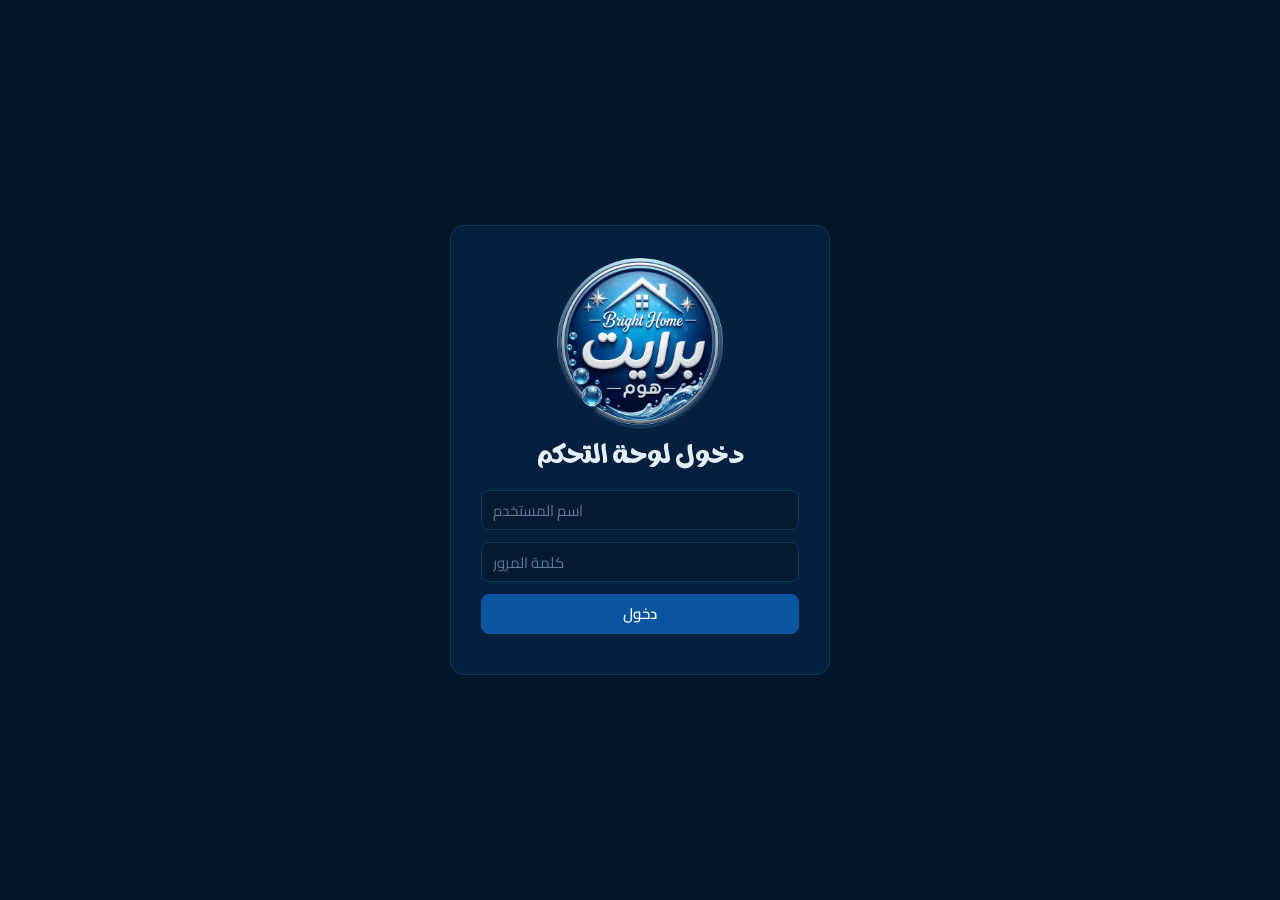
<file: admin.html>
<!doctype html>
<html lang="ar" dir="rtl"><head><meta charset="utf-8"><meta name="viewport" content="width=device-width,initial-scale=1"><meta name="robots" content="noindex,nofollow"><title>لوحة تحكم برايت هوم</title>
<style>
@font-face{font-family:Cairo;src:url(assets/fonts/cairo-arabic.woff) format("woff");font-weight:400 800;unicode-range:U+0600-06FF,U+200C-200F}
@font-face{font-family:Cairo;src:url(assets/fonts/cairo-latin.woff) format("woff");font-weight:400 800;unicode-range:U+0000-00FF}
@font-face{font-family:Ghayaty;src:url(assets/fonts/dg-ghayaty-bold.ttf) format("truetype");font-weight:700}
:root{color-scheme:dark;--bg:#031529;--pn:#05203f;--in:#031a33;--l:#12365e;--t:#e6eff8;--m:#8aa3bf;--b:#1273bd;--bd:#0a54a0;--sky:#7fdcf5;--er:#e58a8a}
[hidden]{display:none!important}*{box-sizing:border-box}
body{margin:0;background:var(--bg);color:var(--t);font:15px/1.7 Cairo,Tahoma,sans-serif}
button,input,select,textarea{font:inherit;color:inherit}
:focus-visible{outline:2px solid var(--sky);outline-offset:2px}
small{color:var(--m)}
.top{position:sticky;top:0;z-index:5;display:flex;align-items:center;gap:14px;padding:10px 28px;background:var(--bg);border-bottom:1px solid var(--l)}
.brand{display:flex;align-items:center;gap:10px;font:700 18px Ghayaty,Cairo,sans-serif}.brand img{height:30px;background:#fff;border-radius:8px;padding:3px}
.top nav{display:flex;gap:4px;margin-inline-start:20px}.top nav button{background:none;border:0;border-bottom:2px solid transparent;border-radius:0;color:var(--m);padding:8px 14px;cursor:pointer;font-weight:600}.top nav button:hover{color:var(--t)}.top nav .on{color:var(--t);border-bottom-color:var(--sky)}
#pub{margin-inline-start:auto}
.btn{border:1px solid var(--l);background:transparent;color:var(--t);border-radius:8px;padding:6px 14px;cursor:pointer;font-weight:600;transition:border-color .15s,color .15s,background .15s}.btn:hover{border-color:var(--sky);color:var(--sky)}
.pri,.sol{background:var(--bd);border-color:var(--bd);color:#fff}.pri:hover,.sol:hover{background:var(--b);border-color:var(--b);color:#fff}
.dg:hover{border-color:var(--er);color:var(--er)}
#bd{display:inline-block;width:8px;height:8px;border-radius:50%;background:var(--sky);margin-inline-start:8px;font-size:0;vertical-align:middle}
#ban{margin:16px 28px 0}.bn{background:var(--pn);border:1px solid var(--l);border-radius:10px;padding:10px 16px;display:flex;gap:10px;align-items:center;color:var(--m)}
main{padding:22px 28px;max-width:1560px;margin:auto}.g3{display:grid;grid-template-columns:280px 1fr 300px;gap:20px;align-items:start}.g2{display:grid;grid-template-columns:280px 1fr;gap:20px;align-items:start}
.card{background:var(--pn);border:1px solid var(--l);border-radius:12px}.card>.sh{padding:12px;border-bottom:1px solid var(--l);display:flex;gap:8px}.sh input{flex:1;min-width:0}
input,select,textarea{width:100%;border:1px solid var(--l);border-radius:8px;padding:8px 11px;background:var(--in);outline:0}input::placeholder{color:#5f7b99}
input:focus,select:focus,textarea:focus{border-color:var(--sky)}
input[type=color]{padding:3px;height:38px;cursor:pointer}input[type=checkbox]{width:auto;accent-color:var(--sky)}
.list{max-height:calc(100vh - 190px);overflow:auto;padding:8px;scrollbar-width:thin;scrollbar-color:var(--l) transparent}
.pi,.gi{display:flex;align-items:center;gap:10px;padding:8px 10px;border-radius:8px;cursor:pointer}.pi:hover,.gi:hover{background:#7fdcf50d}.pi.on,.gi.on{background:#7fdcf517;box-shadow:inset -2px 0 0 var(--sky)}
.pi img{width:38px;height:48px;object-fit:contain;background:var(--in);border-radius:6px}.pi div{flex:1;min-width:0}.pi b,.pi small{display:block;white-space:nowrap;overflow:hidden;text-overflow:ellipsis}
.pi span{display:flex;flex-direction:column}.pi span button{border:0;background:none;cursor:pointer;color:var(--m);line-height:1;padding:2px}.pi span button:hover{color:var(--sky)}
.gi{justify-content:space-between}.gi em{font-style:normal;min-width:26px;text-align:center;border-radius:99px;background:#7fdcf51a;color:var(--sky);font-weight:700;font-size:13px}.gi em.z{background:none;color:#4d6785}
#ed,#gd{padding:24px}h2{margin:0 0 18px;font:700 22px Ghayaty,Cairo,sans-serif}h4{margin:28px 0 12px;padding-top:18px;border-top:1px solid var(--l);font-size:15px;display:flex;justify-content:space-between;align-items:center}
.f{display:grid;gap:14px;grid-template-columns:repeat(2,1fr)}.f.c3{grid-template-columns:2fr 1fr 1fr}label{display:block;font-weight:600;font-size:13px;margin-bottom:4px;color:var(--m)}label small{font-weight:400;color:#5f7b99}.s2{grid-column:1/-1}
.drop{border:1px dashed #1c4a7a;border-radius:10px;padding:14px;text-align:center;cursor:pointer;background:var(--in);color:var(--m);display:flex;gap:14px;align-items:center;justify-content:center}.drop:hover,.drop.ov{border-color:var(--sky);color:var(--t)}.drop img{height:90px;object-fit:contain}
.vr{border:1px solid var(--l);border-radius:10px;padding:16px;margin-bottom:12px}.vr .vh{display:flex;justify-content:space-between;align-items:center;margin-bottom:12px;font-weight:700;color:var(--sky)}
.vi{display:flex;gap:10px;align-items:center;margin-top:12px;font-size:13px;color:var(--m)}.vi img{height:46px}
#pv{position:sticky;top:76px;padding:16px;text-align:center}.cv{--h:#6cf08a;position:relative;height:300px;border-radius:10px;overflow:hidden;background:radial-gradient(circle at 50% 62%,color-mix(in srgb,var(--h) 55%,#fff0),#0f2a4d 72%)}
.cv .bx{position:absolute;bottom:-4px;left:50%;transform:translateX(-50%);width:105%}.cv .pr{position:absolute;bottom:10px;left:50%;transform:translateX(-50%);height:86%;filter:drop-shadow(0 10px 14px #0007)}
.cv .tag{position:absolute;top:10px;right:10px;background:#ffffffeb;color:#062a55;border-radius:99px;padding:1px 11px;font-size:12px;font-weight:700;z-index:2}
.ci{padding:14px 4px 4px}.ci small{color:var(--sky);font-weight:600}.ci h3{margin:2px 0;font-size:17px}.ci p{margin:0;color:var(--m);font-size:13px}
.chips{display:flex;flex-wrap:wrap;gap:6px;justify-content:center;margin-top:12px}.chips button{border:1px solid var(--l);background:none;color:var(--m);border-radius:99px;padding:2px 12px;cursor:pointer;font-size:12px}.chips .on{border-color:var(--sky);color:var(--sky);background:#7fdcf517}
.st{display:flex;gap:10px;margin-bottom:18px}.st div{flex:1;background:var(--in);border:1px solid var(--l);border-radius:10px;padding:8px 14px}.st b{font-size:20px;display:block;line-height:1.3}.st span{font-size:12px;color:var(--m)}
.dr{display:grid;grid-template-columns:1.3fr 1.1fr 1fr 40px;gap:8px;margin-bottom:8px}.dr input[data-d=phone]{direction:ltr;text-align:right}.dr .bad{border-color:var(--er)}.dr button{border:1px solid var(--l);background:none;color:var(--m);border-radius:8px;cursor:pointer}.dr button:hover{border-color:var(--er);color:var(--er)}
.hd{font-size:12px;color:var(--m);font-weight:600}.emp{text-align:center;color:var(--m);padding:26px}
#toast{position:fixed;bottom:24px;left:50%;transform:translateX(-50%);background:var(--pn);border:1px solid var(--l);color:var(--t);padding:10px 20px;border-radius:10px;opacity:0;pointer-events:none;transition:opacity .25s;z-index:20}#toast.on{opacity:1}
dialog{background:var(--pn);color:var(--t);border:1px solid var(--l);border-radius:14px;padding:24px;max-width:480px}dialog::backdrop{background:#020f24b3}dialog ol{padding-inline-start:20px;line-height:1.9}dialog code{background:var(--in);padding:1px 6px;border-radius:5px}
#lg{position:fixed;inset:0;z-index:30;background:var(--bg);display:grid;place-items:center}#lg form{background:var(--pn);border:1px solid var(--l);border-radius:14px;padding:28px;width:min(360px,92vw);display:grid;gap:12px}#lg h2{margin:0 0 4px}
.chip{border:1px solid var(--l);color:var(--m);border-radius:99px;padding:2px 12px;font-size:13px;font-weight:600}.top .gh{color:var(--m)}
.ur{display:grid;grid-template-columns:1.1fr 1.6fr auto;gap:10px;align-items:center;padding:12px;border:1px solid var(--l);border-radius:10px;margin-bottom:8px}.ur label{display:inline-flex;gap:4px;font-weight:400;margin:0 6px 0 0;color:var(--t)}
.eh{display:flex;justify-content:space-between;align-items:center;margin-bottom:6px}.eh h2{margin:0}
.sec{padding:22px 0 6px;border-top:1px solid var(--l);margin-top:18px}.eh+.sec{border-top:0;margin-top:0}
.sec>h3{margin:0 0 14px;font-size:15px;font-weight:700;display:flex;justify-content:space-between;align-items:center}.sec>h3 small{font-weight:400}
.f.c3{grid-template-columns:repeat(3,1fr)}.f.c4{grid-template-columns:repeat(4,1fr)}.vr .f+.f{margin-top:14px}.vr .vi{margin:0}.w100{width:100%}
label.ck{display:flex;align-items:center;gap:8px;font-weight:400;color:var(--t);height:38px;margin:0}
.lh{padding:2px 10px 8px;font-size:12px;color:var(--m)}
.pi em{font-style:normal;min-width:24px;text-align:center;border-radius:99px;background:#7fdcf51a;color:var(--sky);font-weight:700;font-size:12px}
.pi span{opacity:0;transition:opacity .15s}.pi:hover span,.pi.on span{opacity:1}
.pi b{font-weight:600}.pi small{font-size:12px}
.dr:not(.hd){padding:6px;border:1px solid var(--l);border-radius:10px;background:var(--in)}.dr:not(.hd) input{background:var(--pn)}.dr.hd{padding:0 6px}
.ur{background:var(--in)}.ur .chip{font-size:11px;padding:0 8px;margin-inline-start:6px}.ur>div:last-child{display:flex;gap:6px}
#gd h2 small{font:400 14px Cairo,sans-serif;color:var(--m)}
input,select{height:40px}input[type=checkbox]{height:auto}input[type=color]{height:40px}
.f{gap:16px}.s3{grid-column:1/-1}
.sec{padding:24px 0 8px}.sec>h3{margin-bottom:16px;font-size:16px}
.imgrow{display:grid;grid-template-columns:200px 1fr;gap:24px;align-items:start}
.drop.sq{flex-direction:column;height:200px;padding:10px;gap:8px;font-size:13px}.drop.sq img{height:140px;max-width:100%}
.ihint p{margin:0 0 14px;color:var(--m);font-size:13px;max-width:360px}
.vr{background:var(--in);padding:18px}.vr .vh{margin-bottom:14px}.vr input,.vr select{background:var(--pn)}.vr .f+.f{margin-top:16px}
.f.cb{grid-template-columns:1.5fr 1fr .8fr}select{padding-block:0;padding-inline:10px;line-height:1.2;text-align-last:right}select option{line-height:1.6}
#lg form{padding:32px 30px 28px;width:min(380px,92vw)}#lg h2{text-align:center;margin:0 0 10px}.lgo{display:block;width:170px;height:170px;object-fit:contain;margin:0 auto 6px}#lg small{text-align:center}
.cnt{display:block;margin-top:2px;color:var(--m);font-size:13px}
.pi .gp{width:14px;height:22px;flex:none;cursor:grab;touch-action:none;user-select:none;opacity:.55;background:radial-gradient(circle,var(--m) 1.3px,transparent 1.7px) 0 0/7px 7px}.pi .gp:hover{opacity:1}
.pi.drg{opacity:.45}.pi.ovt{box-shadow:inset 0 2px 0 var(--sky)}.pi.ovb{box-shadow:inset 0 -2px 0 var(--sky)}
.asw{display:flex;align-items:center;justify-content:space-between;gap:16px;padding:14px 16px;margin-bottom:16px;background:var(--in);border:1px solid var(--l);border-radius:10px}.asw b{display:block}.asw small{color:var(--m)}
.sw{position:relative;flex:none;width:46px;height:26px;border-radius:99px;border:1px solid var(--l);background:var(--pn);cursor:pointer;padding:0;transition:background .2s,border-color .2s}.sw i{position:absolute;top:3px;inset-inline-start:3px;width:18px;height:18px;border-radius:50%;background:var(--m);transition:inset-inline-start .2s,background .2s}.sw.on{background:var(--bd);border-color:var(--bd)}.sw.on i{inset-inline-start:23px;background:#fff}
@media(max-width:1000px){.g3,.g2{grid-template-columns:1fr}#pv{position:static}.list{max-height:260px}.f,.f.c3,.f.c4,.f.cb{grid-template-columns:1fr}.imgrow{grid-template-columns:1fr}.dr{grid-template-columns:1fr 1fr}.dr button{grid-column:1/-1}.top{flex-wrap:wrap;padding:10px 16px}main{padding:16px}}
.pms{display:flex;flex-wrap:wrap;gap:10px}
.pm{display:inline-flex!important;align-items:center;gap:10px;margin:0!important;padding:10px 18px;min-height:46px;border:1px solid var(--l);border-radius:10px;background:var(--in);color:var(--t)!important;font-size:15px!important;font-weight:600!important;cursor:pointer;transition:border-color .15s,background .15s}
.pm:hover{border-color:var(--sky)}.pm:has(input:checked){border-color:var(--sky);background:#7fdcf517}
.pm input{width:22px;height:22px;margin:0;cursor:pointer}
.ur{grid-template-columns:1fr 1.8fr auto}
@media(max-width:1000px){.ur{grid-template-columns:1fr}}
.lt{display:flex;gap:10px;flex-wrap:wrap;align-items:center;margin-bottom:12px}.lt input{max-width:260px}.lt .chips{margin:0;justify-content:flex-start;flex:1}
.ld{margin:22px 0 8px;font-weight:700;font-size:14px;color:var(--sky)}
.lr{display:grid;grid-template-columns:76px 86px 1fr;gap:12px;align-items:start;padding:10px 14px;border:1px solid var(--l);border-radius:10px;background:var(--in);margin-bottom:6px}.lr time{color:var(--m);font-size:13px;direction:ltr;text-align:right}
.lk{text-align:center;border-radius:99px;font-size:12px;font-weight:700;padding:1px 8px;border:1px solid var(--l);color:var(--m)}.k-add{color:#7fe3a1;border-color:#2c6b4a}.k-edit,.k-set{color:var(--sky);border-color:#1c5a80}.k-del,.k-sec{color:var(--er);border-color:#7a3b3b}.k-pub{color:#f2c879;border-color:#7a6130}
@media(max-width:700px){.lr{grid-template-columns:1fr;gap:4px}.lr time{text-align:start}.lk{justify-self:start}}
</style></head><body>
<header class="top"><div class="brand"><img src="assets/img/logo-s.webp" alt="">لوحة تحكم برايت هوم</div>
<nav><button data-tab="p" id="tp" class="on">المنتجات</button><button data-tab="d" id="td">الموزعين</button><button data-tab="u" id="tu" hidden>المستخدمين</button><button data-tab="l" id="tl" hidden>السجلات</button></nav>
<span id="me" class="chip" hidden></span><button id="pub" class="btn pri">نشر على الموقع<i id="bd" hidden>●</i></button><button id="zp" class="btn gh" title="تحميل نسخة ZIP">تحميل ZIP</button><button id="lo" class="btn gh" hidden>خروج</button></header>
<div id="ban"></div><main id="app"></main><div id="toast"></div>
<div id="lg" hidden><form id="lf"><img class="lgo" src="assets/img/logo-m.webp" alt="برايت هوم"><h2>دخول لوحة التحكم</h2><input id="lu" placeholder="اسم المستخدم" autocomplete="username" dir="ltr"><input id="lpw" type="password" placeholder="كلمة المرور" autocomplete="current-password" dir="ltr"><button class="btn sol">دخول</button><small id="le" style="color:var(--er)"></small></form></div>
<input type="file" id="file" accept="image/png,image/webp,image/jpeg" hidden>
<dialog id="dlg"><h2>تم تحميل ملف التحديثات</h2><ol><li>فكّ ضغط الملف <b>bright-home-update.zip</b>.</li><li>ارفع محتوياته إلى ملفات الموقع (GitHub) بالمجلدات نفسها: <code dir="ltr">js/</code> و <code dir="ltr">assets/</code>.</li><li>انتظر دقيقة ثم حدّث صفحة الموقع.</li></ol><button class="btn sol" onclick="dlg.close()">حسنًا</button></dialog>
<script src="js/config.js"></script><script src="js/egypt-map.js"></script><script src="js/products-data.js"></script><script src="js/distributors-data.js"></script><script src="js/settings-data.js"></script>
<script>
const $=s=>document.querySelector(s),E=s=>String(s??'').replace(/[&<>"]/g,c=>({'&':'&amp;','<':'&lt;','>':'&gt;','"':'&quot;'}[c]));
const API=(typeof CONFIG!=='undefined'&&CONFIG.ADMIN_API)||'';let tok=sessionStorage.getItem('bh_tok')||'',me=null;
const CATS={degrease:'مزيل الدهون',soap:'غسول اليدين',fresh:'معطر ملابس'},GOVS=EGYPT_MAP.govs,KEY='bh_admin_draft';
let S=typeof SETTINGS!=='undefined'&&SETTINGS?JSON.parse(JSON.stringify(SETTINGS)):{applyOpen:true},P=JSON.parse(JSON.stringify(PRODUCTS)),D=JSON.parse(JSON.stringify(DISTRIBUTORS)),imgs={},sel=0,pj=0,gov=GOVS[0].id,tab='p',pick=null,dirty=false,q='',gq='',tm;
const canS=()=>!API||(me&&me.perms.includes('settings')),U=o=>o?(imgs[o.src]?imgs[o.src].url:o.src):'',pn=p=>p.variants[0]?.label||'منتج جديد';
const toast=m=>{const t=$('#toast');t.textContent=m;t.classList.add('on');setTimeout(()=>t.classList.remove('on'),2200)};
const mark=()=>{dirty=true;$('#bd').hidden=false;clearTimeout(tm);if(!API)tm=setTimeout(()=>localStorage.setItem(KEY,JSON.stringify({P,D})),400)};
const nv=()=>({sku:'',label:'',cat:'',hue:'#6cf08a',pack:1,unit:'جركن'});
/* ===== تحويل صورة PNG لـ WebP (نسخة عادية + نسخة موبايل) ===== */
async function conv(f){const bm=await createImageBitmap(f),s=Math.min(1,900/bm.height),w=Math.round(bm.width*s),h=Math.round(bm.height*s),mw=Math.round(w*.711),mh=Math.round(h*.711);
 const mk=(W,H)=>{const c=document.createElement('canvas');c.width=W;c.height=H;c.getContext('2d').drawImage(bm,0,0,W,H);return new Promise(r=>c.toBlob(r,'image/webp',.86))};
 const src='assets/products/n'+Date.now().toString(36)+'.webp',full=await mk(w,h);imgs[src]={full,m:await mk(mw,mh),url:URL.createObjectURL(full)};return{src,w,h,mw}}
async function setImg(f,j){if(!f||!/^image\//.test(f.type))return toast('اختر صورة PNG أو WebP');toast('جارٍ تجهيز الصورة…');const o=await conv(f);j<0?P[sel].img=o:P[sel].variants[j].img=o;mark();renderP();toast('تم رفع الصورة')}
/* ===== المنتجات ===== */
function renderP(){const p=P[sel];
 $('#app').innerHTML=`<div class="g3"><aside class="card"><div class="sh"><input id="q" placeholder="بحث في المنتجات" value="${E(q)}"><button class="btn sol" data-a="addP">+ جديد</button></div><div class="list" id="pl"></div></aside>
 <section class="card" id="ed">${p?edP(p):'<div class="emp">اختر منتجًا أو أضف منتجًا جديدًا</div>'}</section><aside class="card" id="pv"></aside></div>`;listP();pvw()}
function listP(){const rows=P.map((p,i)=>({p,i})).filter(({p})=>!q||(pn(p)+p.tag+p.variants.map(v=>v.label+v.sku).join()).includes(q));
 $('#pl').innerHTML=`<div class="lh">${rows.length} منتج</div>`+(rows.map(({p,i})=>`<div class="pi ${i==sel?'on':''}" data-a="selP" data-i="${i}"><img src="${U(p.img)}" alt=""><div><b>${E(pn(p))}</b><small>${E(CATS[p.cat])}${p.tag?'، '+E(p.tag):''}</small></div><em title="عدد الأصناف">${p.variants.length}</em><i class="gp" data-grip data-i="${i}" title="اسحب لإعادة الترتيب"></i></div>`).join('')||'<div class="emp">لا توجد نتائج</div>')}
function edP(p){return`<div class="eh"><h2>تعديل المنتج</h2><button class="btn dg" data-a="delP">حذف المنتج</button></div>
 <section class="sec"><h3>البيانات الأساسية</h3><div class="f">
  <div><label>الفئة <small>(للتصفية في الموقع)</small></label><select data-f="cat">${Object.entries(CATS).map(([k,v])=>`<option value="${k}" ${p.cat==k?'selected':''}>${v}</option>`).join('')}</select></div>
  <div><label>الحجم على البطاقة <small>(مثال: 5 لتر)</small></label><input data-f="tag" value="${E(p.tag)}"></div>
  <div class="s3"><label>وصف قصير أسفل الاسم</label><input data-f="desc" value="${E(p.desc)}"></div></div></section>
 <section class="sec"><h3>صورة المنتج</h3><div class="imgrow">${drop(p.img,-1)}
  <div class="ihint"><p>ارفع صورة PNG بخلفية شفافة. تُضاف صورة الكراتين خلف المنتج تلقائيًا.</p><label class="ck"><input type="checkbox" data-f="cls" ${p.cls?'checked':''}> زجاجة رفيعة</label></div></div></section>
 <section class="sec"><h3><span>الأصناف <small>(اللون / الرائحة) · ${p.variants.length}</small></span><button class="btn sol" data-a="addV">+ صنف</button></h3>
 ${p.variants.map((v,j)=>`<div class="vr"><div class="vh"><span>صنف ${j+1}</span>${p.variants.length>1?`<button class="btn dg" data-a="rmV" data-j="${j}">حذف</button>`:''}</div>
  <div class="f c3">
   <div><label>الاسم المعروض</label><input data-v="label" data-j="${j}" value="${E(v.label)}"></div>
   <div><label>الاسم الكامل في الطلب <small>(فريد)</small></label><input data-v="sku" data-j="${j}" value="${E(v.sku)}"></div>
   <div><label>السطر الصغير أعلى الاسم</label><input data-v="cat" data-j="${j}" value="${E(v.cat)}"></div></div>
  <div class="f c4">
   <div><label>محتوى الكرتونة</label><input type="number" min="1" data-v="pack" data-j="${j}" value="${v.pack}"></div>
   <div><label>الوحدة</label><input data-v="unit" data-j="${j}" value="${E(v.unit)}" list="un"></div>
   <div><label>اللون</label><input type="color" data-v="hue" data-j="${j}" value="${E(v.hue)}"></div>
   <div><label>صورة خاصة بالصنف <small>(اختياري)</small></label>${v.img?`<div class="vi"><img src="${U(v.img)}" alt=""><button class="btn dg" data-a="rmI" data-j="${j}">إزالة</button></div>`:`<button class="btn w100" data-a="img" data-j="${j}">رفع صورة</button>`}</div></div></div>`).join('')}
 <datalist id="un"><option>جركن<option>زجاجة<option>عبوة<option>قطعة</datalist></section>`}
const drop=(o,j)=>`<div class="drop sq" data-a="img" data-j="${j}">${o?`<img src="${U(o)}" alt=""><span>انقر أو اسحب صورة جديدة للتغيير</span>`:'<span>انقر هنا أو اسحب صورة PNG</span>'}</div>`;
function pvw(){const p=P[sel],b=$('#pv');if(!p){b.innerHTML='';return}const v=p.variants[pj]||p.variants[0]||nv(),im=v.img||p.img;
 b.innerHTML=`<small>معاينة البطاقة</small><div class="cv" style="--h:${E(v.hue||p.hue)}"><span class="tag">${E(p.tag)||'—'}</span><img class="bx" src="assets/img/boxes.webp" alt="">${im?`<img class="pr" src="${U(im)}" alt="">`:''}</div>
 <div class="ci"><small>${E(v.cat)}</small><h3>${E(v.label)||'—'}</h3><p>${E(p.desc)}</p></div><div class="chips">${p.variants.map((x,j)=>`<button class="${j==pj?'on':''}" data-a="pj" data-j="${j}">${E(x.label)||'صنف '+(j+1)}</button>`).join('')}</div>`}
/* ===== الموزعين ===== */
const okPh=s=>/^(01\d{9}|201\d{9})$/.test(String(s).replace(/\D/g,''));
function renderD(){const all=GOVS.reduce((a,g)=>a+(D[g.id]||[]).length,0),cov=GOVS.filter(g=>(D[g.id]||[]).length).length;
 $('#app').innerHTML=`<div class="g2"><aside class="card"><div class="sh"><input id="gq" placeholder="محافظة أو اسم أو رقم" value="${E(gq)}"></div><div class="list" id="gl"></div></aside><section class="card" id="gd">${canS()?`<div class="asw"><div><b>التقديم كموزع معتمد</b><small>${S.applyOpen!==false?'مفتوح: يمكن للزوار التقديم من الموقع':'مغلق: يعرض الموقع «التقديم مغلق»'}</small></div><button class="sw ${S.applyOpen!==false?'on':''}" data-a="swA" role="switch" aria-checked="${S.applyOpen!==false}" title="فتح التقديم أو إغلاقه"><i></i></button></div>`:''}<div class="st"><div><b>${all}</b><span>إجمالي الموزعين</span></div><div><b>${cov}/${GOVS.length}</b><span>محافظات مغطّاة</span></div></div><div id="gb"></div></section></div>`;listG();bodyG()}
function listG(){const f=gq.trim();$('#gl').innerHTML=GOVS.filter(g=>!f||g.name.includes(f)||(D[g.id]||[]).some(r=>(r.name+r.phone+(r.area||'')).includes(f))).map(g=>{const n=(D[g.id]||[]).length;return`<div class="gi ${g.id==gov?'on':''}" data-a="selG" data-g="${g.id}"><span>${E(g.name)}</span><em class="${n?'':'z'}">${n}</em></div>`}).join('')}
function bodyG(){const g=GOVS.find(x=>x.id==gov),r=D[gov]||(D[gov]=[]);
 $('#gb').innerHTML=`<div class="eh"><div><h2>${E(g.name)}</h2><span class="cnt">${r.length} موزع</span></div><button class="btn sol" data-a="addD">+ إضافة موزع</button></div>${r.length?`<div class="dr hd"><span>الاسم</span><span>رقم الموبايل</span><span>المنطقة (اختياري)</span><span></span></div>`:'<div class="emp">لا يوجد موزعون، وستظهر المحافظة «قريبًا» على الخريطة</div>'}
 ${r.map((x,i)=>`<div class="dr"><input data-d="name" data-i="${i}" value="${E(x.name)}" placeholder="اسم الموزع"><input data-d="phone" data-i="${i}" class="${okPh(x.phone)?'':'bad'}" value="${E(x.phone)}" placeholder="01012345678"><input data-d="area" data-i="${i}" value="${E(x.area||'')}" placeholder="المنطقة"><button data-a="rmD" data-i="${i}" title="حذف">حذف</button></div>`).join('')}`}
/* ===== التصدير (ZIP) ===== */
const CT=(()=>{const t=[];for(let n=0;n<256;n++){let c=n;for(let k=0;k<8;k++)c=c&1?0xEDB88320^(c>>>1):c>>>1;t[n]=c>>>0}return t})(),crc=u=>{let c=-1;for(let i=0;i<u.length;i++)c=CT[(c^u[i])&255]^(c>>>8);return(~c)>>>0};
function zip(fs){const en=new TextEncoder(),pt=[],cd=[];let o=0,cs=0;for(const f of fs){const nm=en.encode(f.name),c=crc(f.data),n=f.data.length,h=new DataView(new ArrayBuffer(30));
 h.setUint32(0,0x04034b50,1);h.setUint16(4,20,1);h.setUint16(6,0x800,1);h.setUint32(14,c,1);h.setUint32(18,n,1);h.setUint32(22,n,1);h.setUint16(26,nm.length,1);pt.push(h.buffer,nm,f.data);
 const d=new DataView(new ArrayBuffer(46));d.setUint32(0,0x02014b50,1);d.setUint16(4,20,1);d.setUint16(6,20,1);d.setUint16(8,0x800,1);d.setUint32(16,c,1);d.setUint32(20,n,1);d.setUint32(24,n,1);d.setUint16(28,nm.length,1);d.setUint32(42,o,1);cd.push(d.buffer,nm);o+=30+nm.length+n;cs+=46+nm.length}
 const e=new DataView(new ArrayBuffer(22));e.setUint32(0,0x06054b50,1);e.setUint16(8,fs.length,1);e.setUint16(10,fs.length,1);e.setUint32(12,cs,1);e.setUint32(16,o,1);return new Blob([...pt,...cd,e.buffer],{type:'application/zip'})}
function check(){const er=[],sk=new Set();P.forEach((p,i)=>{const n='منتج '+(i+1)+' ('+pn(p)+')';if(!p.img)er.push(n+': صورة المنتج مفقودة');if(!p.tag.trim())er.push(n+': الحجم مفقود');p.variants.forEach((v,j)=>{if(!v.label.trim()||!v.sku.trim())er.push(n+' صنف '+(j+1)+': الاسم والاسم الكامل مطلوبان');else if(sk.has(v.sku))er.push(n+': الاسم الكامل مكرر «'+v.sku+'»');sk.add(v.sku)})});
 GOVS.forEach(g=>(D[g.id]||[]).forEach(r=>{if(!r.name.trim()||!okPh(r.phone))er.push(g.name+': بيانات موزّع ناقصة أو رقم غير صحيح ('+(r.name||'بدون اسم')+')')}));return er}
async function build(){const er=check();if(er.length)return alert('راجع الآتي قبل المتابعة:\n\n• '+er.slice(0,12).join('\n• '));
 const en=new TextEncoder(),fs=[],used=new Set();
 P.forEach(p=>[p.img,...p.variants.map(v=>v.img)].forEach(o=>o&&imgs[o.src]&&!imgs[o.src].done&&used.add(o.src)));
 for(const s of used){fs.push({name:s,data:new Uint8Array(await imgs[s].full.arrayBuffer())},{name:s.replace('products/','products/m/'),data:new Uint8Array(await imgs[s].m.arrayBuffer())})}
 fs.push({name:'js/settings-data.js',data:en.encode('/* إعدادات الموقع — بتتعدّل من لوحة التحكم (admin.html) */\nconst SETTINGS = '+JSON.stringify(S,null,1)+';\n')});
 fs.push({name:'js/products-data.js',data:en.encode('/* بيانات المنتجات — بتتعدّل من لوحة التحكم (admin.html) */\nconst PRODUCTS = '+JSON.stringify(P,null,1)+';\n')});
 const ks=[...GOVS.map(g=>g.id),...Object.keys(D).filter(k=>!GOVS.some(g=>g.id==k))];
 fs.push({name:'js/distributors-data.js',data:en.encode('/* موزعي برايت هوم — بيتعدّل من لوحة التحكم (admin.html) */\nconst DISTRIBUTORS = {\n'+ks.map(k=>`\n  // ───── ${(GOVS.find(g=>g.id==k)||{}).name||k} ─────\n  ${k}: [\n`+(D[k]||[]).map(r=>`    { name:${JSON.stringify(r.name.trim())}, phone:${JSON.stringify(r.phone.trim())}${r.area&&r.area.trim()?`, area:${JSON.stringify(r.area.trim())}`:''} },\n`).join('')+'  ],\n').join('')+'};\n')});
 return fs}
async function exportZip(){const fs=await build();if(!fs)return;const a=document.createElement('a');a.href=URL.createObjectURL(zip(fs));a.download='bright-home-update.zip';a.click();dirty=false;$('#bd').hidden=true;dlg.showModal()}
const b64=d=>new Promise(r=>{const f=new FileReader();f.onload=()=>r(f.result.split(',')[1]);f.readAsDataURL(new Blob([d]))});
async function publish(){if(!tok)return exportZip();let fs=await build();if(!fs)return;
 fs=fs.filter(f=>me.perms.includes(/settings-data/.test(f.name)?'settings':/distributors-data/.test(f.name)?'distributors':'products'));const b=$('#pub');b.disabled=true;toast('جارٍ النشر…');
 try{const files=[];for(const f of fs)files.push({path:f.name,b64:await b64(f.data)});const changes=diff().filter(c=>me.perms.includes(c.d));const rs=await api('/publish','POST',{files,changes});snap();Object.values(imgs).forEach(i=>i.done=1);dirty=false;$('#bd').hidden=true;toast(!rs.v?'تم النشر، لكن السيرفر قديم. حدّث الـ Worker لتفعيل السجلات.':rs.logged===false?'تم النشر، لكن تعذّر حفظ السجل.':'تم النشر. يتحدّث الموقع خلال دقيقة.')}catch(e){alert(e.message)}b.disabled=false}
/* ===== الحساب والمستخدمين ===== */
const api=async(p,m='GET',b)=>{const r=await fetch(API+p,{method:m,headers:{'Content-Type':'application/json',...(tok?{Authorization:'Bearer '+tok}:{})},body:b?JSON.stringify(b):undefined}),j=await r.json().catch(()=>({}));if(r.status===401&&tok&&p!=='/login'){logout();throw new Error(j.error||'انتهت الجلسة')}if(!r.ok)throw new Error(j.error||'خطأ '+r.status);return j};
const logout=()=>{sessionStorage.removeItem('bh_tok');location.reload()},RL={developer:'مطوّر',owner:'مالك',editor:'محرّر'},PM={products:'المنتجات',distributors:'الموزعين'};
async function boot(){if(!API)return renderP();if(!tok){$('#lg').hidden=false;return}
 try{me=await api('/me');const d=await api('/data');if(d.products)P=new Function(d.products+';return PRODUCTS')();if(d.distributors)D=new Function(d.distributors+';return DISTRIBUTORS')();if(d.settings)S=new Function(d.settings+';return SETTINGS')();snap();start()}catch(e){tok='';$('#lg').hidden=false}}
function start(){$('#lg').hidden=true;$('#me').hidden=$('#lo').hidden=false;$('#me').textContent=me.name+' · '+RL[me.role];
 const hp=!me.perms.includes('products'),hd=!me.perms.includes('distributors'),mg=me.role!='editor';$('#tp').hidden=hp;$('#td').hidden=hd;$('#tu').hidden=!mg;$('#tl').hidden=me.role!='developer';
 tab=!hp?'p':!hd?'d':mg?'u':'p';document.querySelectorAll('.top nav button').forEach(b=>b.classList.toggle('on',b.dataset.tab==tab));R()}
async function renderU(){$('#app').innerHTML='<section class="card" id="gd"><h2>المستخدمين والصلاحيات</h2><div id="ul">جارٍ التحميل…</div></section>';let us=[];try{us=(await api('/users')).users}catch(e){return toast(e.message)}
 const rs=me.role=='developer'?['owner','editor']:['editor'];
 $('#ul').innerHTML=`<section class="sec" style="border-top:0;margin-top:0;padding-top:0"><h3>إضافة مستخدم جديد</h3><div class="f c4"><div><label>اسم المستخدم (إنجليزي)</label><input id="nu" dir="ltr"></div><div><label>الاسم</label><input id="nn"></div><div><label>كلمة المرور (8 أحرف+)</label><input id="np" dir="ltr"></div><div><label>الدور</label><select id="nr">${rs.map(r=>`<option value="${r}">${RL[r]}</option>`).join('')}</select></div><div class="s2" id="pw" ${rs[0]=='editor'?'':'hidden'}><label>صلاحيات المحرّر</label><div class="pms">${Object.keys(PM).map(k=>`<label class="pm"><input type="checkbox" class="pk" value="${k}"> ${PM[k]}</label>`).join('')}</div></div></div><button class="btn sol" data-a="addU" style="margin-top:14px">+ إضافة</button></section><section class="sec"><h3>المستخدمين الحاليين</h3><div id="ulist"></div></section>`
 
 $('#ulist').innerHTML=(us.length?us.map(x=>`<div class="ur"><div><b>${E(x.name)}</b><br><small dir="ltr">${E(x.username)}</small> <span class="chip">${RL[x.role]}</span></div><div>${x.role=='owner'?'<small>كل الصلاحيات</small>':`<div class="pms">${Object.keys(PM).map(k=>`<label class="pm"><input type="checkbox" data-pu="${E(x.username)}" value="${k}" ${x.perms.includes(k)?'checked':''}> ${PM[k]}</label>`).join('')}</div>`}</div><div><button class="btn" data-a="pwU" data-u="${E(x.username)}">كلمة المرور</button> <button class="btn dg" data-a="delU" data-u="${E(x.username)}">حذف</button></div></div>`).join(''):'<div class="emp">لا يوجد مستخدمون</div>')}
async function addU(){const g=i=>$('#'+i).value.trim();try{await api('/users','POST',{username:g('nu'),name:g('nn'),password:g('np'),role:$('#nr').value,perms:[...document.querySelectorAll('.pk:checked')].map(c=>c.value)});toast('تمت الإضافة');renderU()}catch(e){alert(e.message)}}
async function pwU(u){const p=prompt('كلمة المرور الجديدة للمستخدم '+u+' (8 أحرف على الأقل)');if(!p)return;try{await api('/users/'+u,'PATCH',{password:p});toast('تم تغيير كلمة المرور')}catch(e){alert(e.message)}}
async function delU(u){if(!confirm('حذف المستخدم '+u+'؟'))return;try{await api('/users/'+u,'DELETE');renderU()}catch(e){alert(e.message)}}
async function permU(c){const u=c.dataset.pu;try{await api('/users/'+u,'PATCH',{perms:[...document.querySelectorAll(`[data-pu="${u}"]:checked`)].map(x=>x.value)});toast('تم تحديث الصلاحيات')}catch(e){alert(e.message);renderU()}}
/* ===== الأحداث ===== */
/* ===== ترتيب المنتجات بالسحب (ماوس + لمس) ===== */
let drag=null;
const clr=()=>document.querySelectorAll('.pi.ovt,.pi.ovb,.pi.drg').forEach(x=>x.classList.remove('ovt','ovb','drg'));
document.addEventListener('pointerdown',e=>{const g=e.target.closest('[data-grip]');if(!g)return;e.preventDefault();drag={from:+g.dataset.i,to:null,after:false};g.closest('.pi').classList.add('drg')});
document.addEventListener('pointermove',e=>{if(!drag)return;const t=document.elementFromPoint(e.clientX,e.clientY)?.closest('.pi');document.querySelectorAll('.pi.ovt,.pi.ovb').forEach(x=>x.classList.remove('ovt','ovb'));if(!t){drag.to=null;return}
 const r=t.getBoundingClientRect();drag.to=+t.dataset.i;drag.after=e.clientY>r.top+r.height/2;t.classList.add(drag.after?'ovb':'ovt')});
const dragEnd=()=>{if(!drag)return;const d=drag;drag=null;clr();if(d.to==null)return;let k=d.to+(d.after?1:0);const cur=P[sel],m=P.splice(d.from,1)[0];if(d.from<k)k--;P.splice(k,0,m);if(k==d.from)return;sel=P.indexOf(cur);mark();renderP()};
document.addEventListener('pointerup',dragEnd);document.addEventListener('pointercancel',()=>{drag=null;clr()});


/* ===== رصد التغييرات (للسجلات) ===== */
const cl=o=>JSON.parse(JSON.stringify(o));let P0=[],D0={},S0={};const snap=()=>{P0=cl(P);D0=cl(D);S0=cl(S)};
const FL={cat:'الفئة',tag:'الحجم',desc:'الوصف',cls:'الشكل'},VL={label:'الاسم',sku:'الاسم الكامل',cat:'السطر العلوي',pack:'محتوى الكرتونة',unit:'الوحدة',hue:'اللون',img:'الصورة'},sj=o=>JSON.stringify(o??null);
function vdiff(o,p,ch){const A=[...o.variants],B=[...p.variants],used=new Set(),pr=[],rb=[];
 B.forEach(v=>{const i=v.sku?A.findIndex((x,ix)=>!used.has(ix)&&x.sku===v.sku):-1;if(i>=0){used.add(i);pr.push([A[i],v])}else rb.push(v)});
 const ra=A.filter((_,i)=>!used.has(i));rb.forEach(v=>{const x=ra.shift();x?pr.push([x,v]):ch.push('أضاف صنف «'+v.label+'»')});ra.forEach(x=>ch.push('حذف صنف «'+x.label+'»'));
 pr.forEach(([x,v])=>{const f=['label','sku','cat','pack','unit','hue'].filter(k=>String(x[k]??'')!==String(v[k]??''));if(sj(x.img&&x.img.src)!==sj(v.img&&v.img.src))f.push('img');if(f.length)ch.push('صنف «'+(x.label||v.label)+'»: '+f.map(k=>VL[k]).join('، '))})}
function diff(){const c=[],add=(d,k,a)=>c.push({d,k,a}),m0=new Map(P0.map(p=>[p.id,p])),m1=new Map(P.map(p=>[p.id,p]));
 P.forEach(p=>{const o=m0.get(p.id);if(!o)return add('products','add','أضاف المنتج «'+pn(p)+'»');
  const ch=Object.keys(FL).filter(f=>(o[f]||'')!==(p[f]||'')).map(f=>FL[f]);if(sj(o.img&&o.img.src)!==sj(p.img&&p.img.src))ch.push('الصورة');vdiff(o,p,ch);if(ch.length)add('products','edit','عدّل المنتج «'+pn(o)+'»: '+ch.join('، '))});
 P0.forEach(p=>{if(!m1.has(p.id))add('products','del','حذف المنتج «'+pn(p)+'»')});
 if(P0.filter(p=>m1.has(p.id)).map(p=>p.id).join()!==P.filter(p=>m0.has(p.id)).map(p=>p.id).join())add('products','edit','غيّر ترتيب المنتجات');
 const kk=r=>[r.name,r.phone,r.area||''].map(x=>String(x).trim()).join('|');
 [...new Set([...Object.keys(D0),...Object.keys(D)])].forEach(g=>{const gn=(GOVS.find(x=>x.id==g)||{}).name||g,a=D0[g]||[],b=D[g]||[],mt=new Map();
  a.forEach(r=>mt.set(kk(r),(mt.get(kk(r))||0)+1));const nb=[];b.forEach(r=>{const k=kk(r),n=mt.get(k)||0;n?mt.set(k,n-1):nb.push(r)});
  const na=[];mt.forEach((n,k)=>{for(let i=0;i<n;i++)na.push(a.find(r=>kk(r)===k))});
  nb.forEach(r=>{const o=na.shift();if(!o)return add('distributors','add','أضاف الموزّع «'+r.name.trim()+'» في '+gn);
   const f=[['name','الاسم'],['phone','الرقم'],['area','المنطقة']].filter(([k])=>String(o[k]||'').trim()!==String(r[k]||'').trim()).map(x=>x[1]);add('distributors','edit','عدّل الموزّع «'+o.name.trim()+'» في '+gn+': '+f.join('، '))});
  na.forEach(o=>add('distributors','del','حذف الموزّع «'+o.name.trim()+'» من '+gn))});
 if((S0.applyOpen!==false)!==(S.applyOpen!==false))add('settings','set',S.applyOpen!==false?'فتح باب التقديم كموزّع':'أغلق باب التقديم كموزّع');
 return c}
/* ===== السجلات (للمطوّر) ===== */
let lg=[],lf='all',lq='',lold=false;
const LK={add:'إضافة',edit:'تعديل',del:'حذف',pub:'نشر',set:'إعدادات',in:'دخول',sec:'تنبيه أمني'},LG={all:'الكل',pub:'النشر',prod:'المنتجات',dist:'الموزّعون',set:'التقديم',usr:'المستخدمون',lgn:'الدخول'};
async function renderL(){$('#app').innerHTML=`<section class="card" id="gd"><div class="eh"><h2>سجلات الموقع <small>آخر 500 عملية</small></h2><button class="btn" data-a="lr">تحديث</button></div><div class="lt"><div class="chips">${Object.entries(LG).map(([k,v])=>`<button class="${k==lf?'on':''}" data-a="lf" data-g="${k}">${v}</button>`).join('')}</div><input id="lq" placeholder="بحث في السجلات" value="${E(lq)}"></div><div id="ll"><div class="emp">جارٍ التحميل…</div></div></section>`;
 try{const rl=await api('/log');lg=rl.log;lold=!rl.v}catch(e){$('#ll').innerHTML='<div class="emp">'+E(e.message)+'</div>';return}listL()}
function listL(){const f=lq.trim(),rows=lg.filter(r=>(lf=='all'||r.g==lf)&&(!f||(r.a+r.u+(r.n||'')).includes(f)));let day='',h='';
 rows.forEach(r=>{const d=new Date(r.t),dn=d.toLocaleDateString('ar-EG',{weekday:'long',day:'numeric',month:'long',year:'numeric'});if(dn!=day){day=dn;h+=`<div class="ld">${E(dn)}</div>`}
  h+=`<div class="lr"><time>${E(d.toLocaleTimeString('ar-EG',{hour:'2-digit',minute:'2-digit'}))}</time><span class="lk k-${E(r.k)}">${E(LK[r.k]||r.k)}</span><div><b>${E(r.n||r.u)}</b> <small dir="ltr">${E(r.u)}</small><div>${E(r.a)}</div></div></div>`});
 $('#ll').innerHTML=(lold?'<div class="bn" style="margin-bottom:12px">السيرفر قديم، فلا تُسجَّل التفاصيل. ألصق <b dir="ltr">admin-worker.js</b> الجديد في Cloudflare واضغط Deploy.</div>':'')+(h||'<div class="emp">لا توجد سجلات</div>')}

const R=()=>tab=='p'?renderP():tab=='d'?renderD():tab=='l'?renderL():renderU();
document.addEventListener('click',e=>{const t=e.target.closest('[data-a],[data-tab]');if(!t)return;const a=t.dataset.a,i=+t.dataset.i,j=+t.dataset.j,p=P[sel];
 if(t.dataset.tab){tab=t.dataset.tab;document.querySelectorAll('.top nav button').forEach(b=>b.classList.toggle('on',b==t));return R()}
 if(a=='selP'){sel=i;pj=0;renderP()}else if(a=='addP'){P.push({id:'p'+Date.now(),cat:'degrease',tag:'',desc:'',hue:'#6cf08a',cls:'',img:null,variants:[nv()]});sel=P.length-1;pj=0;mark();renderP()}
 else if(a=='up'||a=='dn'){e.stopPropagation();const k=a=='up'?i-1:i+1;if(P[k]){[P[i],P[k]]=[P[k],P[i]];sel=k;mark();renderP()}}
 else if(a=='delP'){if(confirm('حذف المنتج «'+pn(p)+'» نهائيًا؟')){P.splice(sel,1);sel=Math.max(0,sel-1);pj=0;mark();renderP()}}
 else if(a=='addV'){p.variants.push(nv());pj=p.variants.length-1;mark();renderP()}else if(a=='rmV'){p.variants.splice(j,1);pj=0;mark();renderP()}
 else if(a=='img'){pick=j;$('#file').value='';$('#file').click()}else if(a=='rmI'){delete p.variants[j].img;mark();renderP()}else if(a=='pj'){pj=j;pvw()}
 else if(a=='selG'){gov=t.dataset.g;listG();bodyG()}else if(a=='addD'){(D[gov]=D[gov]||[]).push({name:'',phone:'',area:''});mark();bodyG();listG()}
 else if(a=='rmD'){if(confirm('حذف هذا الموزّع؟')){D[gov].splice(i,1);mark();renderD()}}
 else if(a=='lf'){lf=t.dataset.g;renderL()}else if(a=='lr')renderL();else if(a=='swA'){S.applyOpen=S.applyOpen===false;mark();renderD()}else if(a=='addU')addU();else if(a=='pwU')pwU(t.dataset.u);else if(a=='delU')delU(t.dataset.u)});
$('#file').onchange=e=>setImg(e.target.files[0],pick);
document.addEventListener('dragover',e=>{if(e.target.closest('.drop')){e.preventDefault();e.target.closest('.drop').classList.add('ov')}});
document.addEventListener('dragleave',e=>e.target.closest&&e.target.closest('.drop')?.classList.remove('ov'));
document.addEventListener('drop',e=>{const d=e.target.closest('.drop');if(d){e.preventDefault();setImg(e.dataTransfer.files[0],+d.dataset.j)}});
document.addEventListener('input',e=>{const t=e.target,p=P[sel];
 if(t.id=='lq'){lq=t.value;return listL()}if(t.id=='q'){q=t.value;return listP()}if(t.id=='gq'){gq=t.value;return listG()}
 if(t.dataset.f){p[t.dataset.f]=t.type=='checkbox'?(t.checked?'slim':''):t.value;mark();listP();pvw()}
 else if(t.dataset.v){const v=p.variants[+t.dataset.j];v[t.dataset.v]=t.dataset.v=='pack'?Math.max(1,+t.value||1):t.value;mark();listP();pvw()}
 else if(t.dataset.d){const r=D[gov][+t.dataset.i];r[t.dataset.d]=t.value;if(t.dataset.d=='phone')t.classList.toggle('bad',!okPh(t.value));mark()}});
document.addEventListener('change',e=>{if(e.target.dataset.d)renderD();else if(e.target.id=='nr')$('#pw').hidden=e.target.value!='editor';else if(e.target.dataset.pu)permU(e.target)});
$('#pub').onclick=publish;$('#zp').onclick=exportZip;$('#lo').onclick=logout;
$('#lf').onsubmit=async e=>{e.preventDefault();$('#le').textContent='';try{tok=(await api('/login','POST',{username:$('#lu').value.trim(),password:$('#lpw').value})).token;sessionStorage.setItem('bh_tok',tok);$('#lpw').value='';boot()}catch(x){tok='';$('#le').textContent=x.message}};addEventListener('beforeunload',e=>{if(dirty){e.preventDefault();e.returnValue=''}});
if(!API)try{const d=JSON.parse(localStorage.getItem(KEY)||'null');if(d&&d.P){$('#ban').innerHTML='<div class="bn">توجد مسودة محفوظة. <button class="btn sol" id="rs">استعادتها</button><button class="btn" id="ig">تجاهل</button></div>';
 $('#rs').onclick=()=>{P=d.P;D=d.D;sel=0;$('#ban').innerHTML='';toast('تمت استعادة المسودة. أعد رفع الصور الجديدة.');R()};$('#ig').onclick=()=>{localStorage.removeItem(KEY);$('#ban').innerHTML=''}}}catch(_){}
boot();
</script></body></html>
</file>
<file: css/style.css>
/* =========================================================
   Bright Home — برايت هوم
   Luxury edition · single stylesheet
   ========================================================= */

@font-face{font-family:"Cairo";src:url("../assets/fonts/cairo-arabic.woff") format("woff");font-weight:400 800;font-style:normal;font-display:swap;unicode-range:U+0600-06FF,U+0750-077F,U+200C-200F,U+2010-2014,U+25CC,U+FB50-FDFF,U+FE70-FEFC}
@font-face{font-family:"Cairo";src:url("../assets/fonts/cairo-latin.woff") format("woff");font-weight:400 800;font-style:normal;font-display:swap;unicode-range:U+0020-007E,U+00A0-00FF,U+2018-2019,U+201C-201D,U+2022,U+2026,U+20AC,U+2122,U+2190,U+2193,U+2199,U+2212}
@font-face{font-family:"Ghayaty";src:url("../assets/fonts/dg-ghayaty-bold.ttf") format("truetype");font-weight:700;font-style:normal;font-display:swap}
@font-face{font-family:"Arakans";src:url("../assets/fonts/Arakans.ttf") format("truetype");font-weight:400;font-style:normal;font-display:swap}

:root{
  --navy-950:#020f24; --navy-900:#041a38; --navy-800:#062a55; --navy-700:#073b78;
  --blue-600:#0a54a0; --blue-500:#1273bd; --blue-400:#2a9fdc;
  --sky:#7fdcf5; --ice:#d6f1ff; --mist:#a9cfe9; --white:#fff;
  --ink:#0b2540;
  --font-ar:"Ghayaty","Cairo",Tahoma,sans-serif;
  --font-en:"Arakans","Cairo",Arial,sans-serif;
  --font-body:"Cairo",Tahoma,"Segoe UI",sans-serif;
  --ease:cubic-bezier(.22,1,.36,1);
  --ease-io:cubic-bezier(.65,0,.35,1);
  --wrap:1240px;
  --glass:linear-gradient(145deg,rgba(255,255,255,.16),rgba(255,255,255,.05));
  --hair:rgba(255,255,255,.2);
}

*,*::before,*::after{box-sizing:border-box}
html{scroll-behavior:smooth;scroll-padding-top:90px;-webkit-text-size-adjust:100%;background:var(--navy-950)}
body{
  margin:0;font-family:var(--font-body);color:#fff;line-height:1.7;overflow-x:hidden;
  background:linear-gradient(180deg,#041a38 0%,#062a55 30%,#073b78 55%,#062a55 80%,#020f24 100%);
  -webkit-font-smoothing:antialiased;
}
img{max-width:100%;display:block;-webkit-user-drag:none;user-select:none}
a{color:inherit;text-decoration:none}
button,input,select,textarea{font:inherit;color:inherit}
button{cursor:pointer}
h1,h2,h3,p{margin:0}
ul,ol{margin:0;padding:0;list-style:none}
::selection{background:var(--sky);color:var(--navy-900)}
:focus-visible{outline:2px solid var(--sky);outline-offset:3px;border-radius:8px}

.wrap{width:min(var(--wrap),100% - 48px);margin-inline:auto}
.pad{padding:clamp(72px,9vw,128px) 0;position:relative}

/* ---------- Typography helpers ---------- */
.eyebrow{display:inline-flex;align-items:center;gap:12px;font-size:13px;font-weight:700;letter-spacing:.04em;color:var(--sky)}
.eyebrow span{font-family:var(--font-en);letter-spacing:.14em;padding:4px 10px;border:1px solid rgba(127,220,245,.4);border-radius:99px;font-size:12px}
h2{font-family:var(--font-ar);font-weight:700;font-size:clamp(40px,6.2vw,92px);line-height:1.15;letter-spacing:-.01em}
h2 em{font-style:normal;background:linear-gradient(100deg,#fff 10%,var(--sky) 55%,#fff 95%);-webkit-background-clip:text;background-clip:text;color:transparent;background-size:220% 100%;animation:shine 6s linear infinite}
@keyframes shine{to{background-position:-220% 0}}

/* ---------- Buttons ---------- */
.btn{
  --pad:16px 26px;
  position:relative;display:inline-flex;align-items:center;justify-content:center;gap:14px;padding:var(--pad);
  border:0;border-radius:99px;font-weight:800;font-size:15px;line-height:1;white-space:nowrap;overflow:hidden;isolation:isolate;
  transition:transform .4s var(--ease),box-shadow .4s var(--ease),background .3s;
}
.btn .arr{font-size:20px;transition:transform .4s var(--ease)}
.btn:hover .arr{transform:translate(-4px,3px)}
.btn::after{ /* light sweep */
  content:"";position:absolute;top:0;right:0;bottom:0;left:0;z-index:-1;background:linear-gradient(105deg,transparent 30%,rgba(255,255,255,.55) 50%,transparent 70%);
  transform:translateX(120%);transition:transform .8s var(--ease);
}
.btn:hover::after{transform:translateX(-120%)}
.btn-primary{background:linear-gradient(135deg,#fff,#d6f1ff);color:var(--navy-800);box-shadow:0 14px 40px -10px rgba(127,220,245,.6),inset 0 -2px 0 rgba(10,84,160,.15)}
.btn-primary:hover{transform:translateY(-3px);box-shadow:0 22px 50px -10px rgba(127,220,245,.8)}
.btn-ghost{background:rgba(255,255,255,.08);border:1px solid rgba(255,255,255,.35);color:#fff;backdrop-filter:blur(10px);-webkit-backdrop-filter:blur(10px)}
.btn-ghost:hover{background:rgba(255,255,255,.18);transform:translateY(-3px)}
.btn-light{background:#fff;color:var(--navy-800)}
.btn-sm{--pad:11px 18px;font-size:13px}
.btn-card{width:100%;justify-content:space-between;background:rgba(255,255,255,.1);border:1px solid rgba(255,255,255,.25);--pad:14px 18px;font-size:14px}
.btn-card:hover{background:#fff;color:var(--navy-800)}
.btn-wa{background:linear-gradient(135deg,#25d366,#128c7e);color:#fff;width:100%;box-shadow:0 16px 40px -12px rgba(37,211,102,.7);--pad:18px 24px;font-size:16px}
.btn-wa:hover{transform:translateY(-3px)}
.btn-wa .arr{margin-inline-start:auto}

/* ---------- Glass ---------- */
.glass{
  background:var(--glass);border:1px solid var(--hair);border-radius:28px;
  backdrop-filter:blur(18px) saturate(140%);-webkit-backdrop-filter:blur(18px) saturate(140%);
  box-shadow:0 30px 60px -30px rgba(0,8,30,.7),inset 0 1px 0 rgba(255,255,255,.3);
}

/* ---------- Reveal ---------- */
.reveal{opacity:0;transform:translateY(40px);filter:blur(6px);transition:opacity .9s var(--ease) var(--d,0s),transform .9s var(--ease) var(--d,0s),filter .9s var(--ease) var(--d,0s)}
.reveal.in{opacity:1;transform:none;filter:none}

/* ---------- Global chrome ---------- */
.progress{position:fixed;top:0;right:0;left:0;height:3px;z-index:100;background:transparent;pointer-events:none}
.progress i{display:block;height:100%;width:100%;transform-origin:100% 50%;transform:scaleX(0);background:linear-gradient(90deg,var(--sky),#fff);box-shadow:0 0 14px var(--sky)}
.cursor-glow{position:fixed;left:0;top:0;width:520px;height:520px;margin:-260px 0 0 -260px;border-radius:50%;pointer-events:none;z-index:1;opacity:0;
  background:radial-gradient(circle,rgba(127,220,245,.16),transparent 65%);transition:opacity .6s;will-change:transform}
.cursor-glow.on{opacity:1}
#fx{position:fixed;top:0;right:0;bottom:0;left:0;width:100%;height:100%;z-index:2;pointer-events:none}

/* ---------- Header ---------- */
.header{
  position:fixed;z-index:60;top:14px;left:50%;transform:translateX(-50%);
  width:min(1180px,100% - 24px);height:68px;padding:0 14px 0 22px;display:flex;align-items:center;justify-content:space-between;gap:20px;
  border-radius:99px;border:1px solid transparent;transition:background .5s var(--ease),border-color .5s,box-shadow .5s,height .5s var(--ease),top .5s var(--ease),backdrop-filter .5s;
}
.header.stuck{background:rgba(4,26,56,.62);border-color:rgba(255,255,255,.16);backdrop-filter:blur(20px) saturate(150%);-webkit-backdrop-filter:blur(20px) saturate(150%);box-shadow:0 20px 50px -20px rgba(0,8,30,.8);height:60px}
.brand{display:flex;align-items:center;gap:12px;direction:ltr}
.brand{-webkit-tap-highlight-color:transparent;outline:none}
.brand img{width:46px;height:46px;object-fit:contain;filter:drop-shadow(0 4px 10px rgba(0,10,40,.5));transition:transform .45s cubic-bezier(.34,1.56,.64,1);transform:translateZ(0);will-change:transform}
@media (hover:hover) and (pointer:fine){
  .brand:hover img{transform:scale(1.1)}
}
.brand:active img{transform:scale(.95);transition-duration:.15s}
.brand:focus-visible{outline:2px solid var(--sky);outline-offset:4px;border-radius:99px}
.brand-word{display:flex;flex-direction:column;align-items:center;line-height:1}
.brand-word b{font-family:var(--font-ar);font-weight:700;font-size:23px;color:#fff;letter-spacing:0}
.brand-word small{font-family:var(--font-en);font-size:12px;letter-spacing:.14em;color:var(--sky);margin-top:3px}
.nav{display:flex;gap:6px}
.nav a{position:relative;padding:10px 16px;font-size:14px;font-weight:700;color:rgba(255,255,255,.82);border-radius:99px;transition:color .3s,background .3s}
.nav a:hover,.nav a.on{color:#fff;background:rgba(255,255,255,.1)}

/* =========================================================
   HERO — Kitchen scene (design box scaled by JS)
   ========================================================= */
.hero{position:relative;height:100vh;height:100svh;background:var(--navy-900)}
.hero-pin{position:sticky;top:0;height:100vh;height:100svh;overflow:hidden;isolation:isolate;background:#071f45}
.cam{position:absolute;top:0;right:0;bottom:0;left:0;transform-origin:0 0;will-change:transform}
.scene{position:absolute;left:0;top:0;width:1600px;height:900px;transform-origin:0 0;will-change:transform}
.scene > *,.k-counter > *,.k-upper > *{position:absolute}
.k-upper > i{position:relative}

.k-wall{top:-1400px;right:-1400px;bottom:-1400px;left:-1400px;background:linear-gradient(180deg,#071f45 0,#0b3a77 1400px,#0a3470 100%)}
.k-wallglow{left:-400px;right:-400px;top:-200px;height:1000px;background:radial-gradient(50% 50% at 50% 45%,rgba(127,220,245,.4),transparent 70%)}
.k-tiles{left:-1400px;right:-1400px;top:380px;height:430px;opacity:.5;
  background:url("data:image/svg+xml,%3Csvg xmlns='http://www.w3.org/2000/svg' width='120' height='60'%3E%3Cg fill='none' stroke='%23a9d8ff' stroke-opacity='.28' stroke-width='1.4'%3E%3Cpath d='M0 .7h120M0 30.7h120M60 .7v30M0 30.7v30M120 30.7v30'/%3E%3C/g%3E%3C/svg%3E");
  -webkit-mask-image:linear-gradient(180deg,transparent,#000 22%,#000 90%,transparent);mask-image:linear-gradient(180deg,transparent,#000 22%,#000 90%,transparent)}
.k-glowwall{top:0;right:0;bottom:0;left:0;background:radial-gradient(40% 30% at 50% 24%,rgba(255,255,255,.22),transparent 70%);mix-blend-mode:screen}

/* floating dust in the light */
.k-dust{left:380px;top:120px;width:840px;height:600px;pointer-events:none}
.k-dust i{position:absolute;width:5px;height:5px;border-radius:50%;background:#fff;box-shadow:0 0 10px 2px rgba(190,235,255,.9);opacity:0;animation:mote 9s linear infinite}
.k-dust i:nth-child(1){left:8%;top:62%}.k-dust i:nth-child(2){left:22%;top:30%;animation-delay:-2s}.k-dust i:nth-child(3){left:38%;top:70%;animation-delay:-4s}.k-dust i:nth-child(4){left:52%;top:20%;animation-delay:-6s}.k-dust i:nth-child(5){left:66%;top:55%;animation-delay:-1s}.k-dust i:nth-child(6){left:80%;top:35%;animation-delay:-7s}.k-dust i:nth-child(7){left:92%;top:75%;animation-delay:-3s}.k-dust i:nth-child(8){left:46%;top:46%;animation-delay:-5s}
@keyframes mote{0%{opacity:0;transform:translate(0,0)}20%{opacity:.9}100%{opacity:0;transform:translate(30px,-110px)}}
@keyframes pulse{50%{transform:scale(1.25);opacity:.8}}

/* upper cabinets */
.k-upper{top:46px;width:470px;height:200px;border-radius:14px;display:flex;gap:6px;padding:10px;background:linear-gradient(180deg,#0e2f5c,#09224a);border:1px solid rgba(255,255,255,.12);box-shadow:0 30px 50px -20px rgba(0,5,25,.8),inset 0 1px 0 rgba(255,255,255,.18)}
.k-upper.l{left:46px}.k-upper.r{left:1084px}
.k-upper i{flex:1;border-radius:8px;position:relative;background:linear-gradient(160deg,rgba(255,255,255,.14),rgba(255,255,255,.02) 55%),linear-gradient(180deg,#123a73,#0b2a58);border:1px solid rgba(255,255,255,.14);overflow:hidden}
.k-upper i::before{content:"";position:absolute;bottom:14px;left:50%;width:70px;height:6px;margin-left:-35px;border-radius:6px;background:linear-gradient(180deg,#f2f7fb,#9fb7cc);box-shadow:0 2px 4px rgba(0,0,0,.4)}
.k-upper i::after{content:"";position:absolute;top:-30%;left:-40%;width:60%;height:160%;background:linear-gradient(100deg,transparent,rgba(255,255,255,.14),transparent);transform:rotate(12deg);animation:glint 9s ease-in-out infinite}
.k-upper.r i::after{animation-delay:-4s}
@keyframes glint{0%,60%{transform:translateX(-120%) rotate(12deg)}100%{transform:translateX(420%) rotate(12deg)}}

/* pendant lamps */
.k-lamp{top:-40px;width:2px;height:330px;background:linear-gradient(180deg,rgba(255,255,255,.2),rgba(255,255,255,.6));transform-origin:50% 0;animation:sway 7s ease-in-out infinite}
.k-lamp.l{left:552px}.k-lamp.r{left:1048px;animation-delay:-3.5s}
.k-lamp b{position:absolute;left:50%;bottom:-6px;width:92px;height:62px;margin-left:-46px;border-radius:92px 92px 10px 10px;background:linear-gradient(180deg,#eaf6ff,#8cc4e8);box-shadow:0 0 60px 20px rgba(190,235,255,.45),inset 0 -10px 18px rgba(10,80,150,.35)}
.k-lamp b::after{content:"";position:absolute;left:50%;top:100%;width:220px;height:260px;margin-left:-110px;background:conic-gradient(from 160deg at 50% 0,transparent 0 0deg,rgba(210,240,255,.28) 22deg,rgba(210,240,255,.28) 38deg,transparent 60deg);filter:blur(6px);transform:translateY(-8px);-webkit-mask-image:linear-gradient(180deg,#000,transparent);mask-image:linear-gradient(180deg,#000,transparent)}
@keyframes sway{50%{transform:rotate(1.6deg)}}

/* floor */
.k-floor{left:-1400px;right:-1400px;top:790px;bottom:-1400px;background:linear-gradient(180deg,#0a2b57 0%,#06193a 60%,#030f26 100%);border-top:1px solid rgba(255,255,255,.18)}
.k-floor::before{content:"";position:absolute;top:0;right:0;bottom:0;left:0;background:repeating-linear-gradient(90deg,transparent 0 119px,rgba(255,255,255,.07) 120px),radial-gradient(60% 100% at 50% 0,rgba(127,220,245,.4),transparent 70%)}

/* counters */
.k-counter{top:584px;width:540px;height:230px}
.k-counter.l{left:30px}.k-counter.r{left:1030px}
.kc-top{position:absolute;left:-10px;right:-10px;top:0;height:28px;border-radius:6px;background:linear-gradient(180deg,#fff 0%,#dcecf8 60%,#b6d2e8 100%);box-shadow:0 14px 26px -8px rgba(0,5,25,.7),inset 0 -3px 0 rgba(10,80,150,.12)}
.kc-top::after{content:"";position:absolute;top:0;right:0;bottom:0;left:0;border-radius:6px;background:linear-gradient(110deg,transparent 40%,rgba(255,255,255,.95) 50%,transparent 60%) no-repeat;background-size:300% 100%;background-position:130% 0;animation:slab 8s ease-in-out infinite}
.k-counter.r .kc-top::after{animation-delay:-4s}
@keyframes slab{0%,55%{background-position:130% 0}100%{background-position:-30% 0}}
.kc-body{left:0;right:0;top:28px;bottom:0;display:flex;gap:6px;padding:10px;background:linear-gradient(180deg,#0d2f60,#071d3f);border:1px solid rgba(255,255,255,.1)}
.kc-body i{flex:1;border-radius:8px;position:relative;background:linear-gradient(160deg,rgba(255,255,255,.12),rgba(255,255,255,0) 50%),linear-gradient(180deg,#123b76,#0a2a58);border:1px solid rgba(255,255,255,.13)}
.kc-body i::before{content:"";position:absolute;top:14px;left:50%;width:56px;height:6px;margin-left:-28px;border-radius:6px;background:linear-gradient(180deg,#f2f7fb,#9fb7cc);box-shadow:0 2px 4px rgba(0,0,0,.4)}

.k-sink{left:340px;top:14px;width:170px;height:14px;border-radius:0 0 40px 40px;background:linear-gradient(180deg,#9db7cb,#53708a);box-shadow:inset 0 4px 6px rgba(0,0,0,.4)}
.k-faucet{left:476px;top:-132px;width:12px;height:132px;background:linear-gradient(90deg,#cfd9e2,#fff,#8197aa);border-radius:6px}
.k-faucet::before{content:"";position:absolute;left:-52px;top:-10px;width:70px;height:56px;border-radius:70px 70px 0 0;border:12px solid transparent;border-top-color:#e6eef5;border-right-color:#e6eef5;transform:rotate(0deg);box-sizing:border-box;border-bottom:0;border-left:0}
.k-stream{left:-52px;top:44px;width:3px;height:0;background:linear-gradient(180deg,rgba(220,245,255,.95),rgba(180,230,255,.2));border-radius:3px;position:absolute;animation:stream 3.2s ease-in-out infinite;transform-origin:top}
@keyframes stream{0%,18%{height:0;opacity:0}28%{height:0;opacity:1}45%,70%{height:78px;opacity:1}82%,100%{height:78px;opacity:0}}
.k-drop{position:absolute;left:-52px;top:50px;width:6px;height:6px;border-radius:50%;background:rgba(220,245,255,.9);margin-left:-1px;animation:drop 3.2s ease-in infinite}
@keyframes drop{0%,75%{opacity:0;transform:translateY(0)}80%{opacity:1}100%{opacity:0;transform:translateY(80px)}}
.k-hob{left:160px;top:-6px;width:250px;height:8px;border-radius:4px;background:linear-gradient(180deg,#223a5b,#0b1830)}
.k-hob i{position:absolute;top:-1px;width:70px;height:6px;border-radius:50%;background:radial-gradient(ellipse,#e24a2f,#7a1e0f);opacity:.8}
.k-hob i:first-child{left:20px}.k-hob i:last-child{right:20px}
.k-potwrap{left:176px;top:-100px;width:124px;height:100px}
.k-pot{position:absolute;left:0;right:0;bottom:0;height:70px;border-radius:6px 6px 14px 14px;background:linear-gradient(90deg,#9fb7cc,#f5fafd 35%,#8aa4ba);box-shadow:0 6px 12px rgba(0,0,0,.35)}
.k-pot::before{content:"";position:absolute;left:-8px;right:-8px;top:-8px;height:12px;border-radius:99px;background:linear-gradient(180deg,#e9f2f8,#9fb7cc)}
.k-pot::after{content:"";position:absolute;left:50%;top:-18px;width:18px;height:10px;margin-left:-9px;border-radius:99px 99px 0 0;background:#cfdde8}
.k-steam{position:absolute;left:50%;bottom:76px;width:80px;height:100px;margin-left:-40px}
.k-steam i{position:absolute;bottom:0;width:18px;height:46px;border-radius:50%;background:radial-gradient(circle,rgba(255,255,255,.55),transparent 70%);filter:blur(4px);opacity:0;animation:steam 4.2s ease-in infinite}
.k-steam i:nth-child(1){left:6px}.k-steam i:nth-child(2){left:30px;animation-delay:1.4s}.k-steam i:nth-child(3){left:52px;animation-delay:2.7s}
@keyframes steam{0%{opacity:0;transform:translateY(0) scale(.6)}25%{opacity:.8}100%{opacity:0;transform:translateY(-90px) scale(1.7) translateX(14px)}}
.k-kettle{left:330px;top:-72px;width:64px;height:72px;border-radius:50% 50% 14px 14px/60% 60% 14px 14px;background:linear-gradient(90deg,#9fb7cc,#fff 40%,#8aa4ba);box-shadow:0 6px 14px rgba(0,0,0,.4)}
.k-kettle::before{content:"";position:absolute;right:-18px;top:14px;width:22px;height:34px;border:6px solid #cfdde8;border-left:0;border-radius:0 22px 22px 0}
.k-kettle::after{content:"";position:absolute;left:-14px;top:16px;width:18px;height:8px;background:#cfdde8;border-radius:8px;transform:rotate(-30deg)}
.k-plant{left:446px;top:-104px;width:72px;height:104px}
.k-plant em{position:absolute;bottom:0;left:12px;width:48px;height:46px;border-radius:6px 6px 16px 16px;background:linear-gradient(90deg,#e8f2fa,#fff,#b9d0e2)}
.k-plant u{position:absolute;bottom:40px;left:34px;width:20px;height:68px;border-radius:100% 0 100% 0;background:linear-gradient(135deg,#6ee0b0,#1c8c78);transform-origin:50% 100%;animation:leaf 5s ease-in-out infinite;text-decoration:none}
.k-plant u:nth-child(1){transform:rotate(-30deg)}.k-plant u:nth-child(2){transform:rotate(8deg);height:80px;animation-delay:-1.5s}.k-plant u:nth-child(3){transform:rotate(38deg);animation-delay:-3s}
@keyframes leaf{50%{rotate:5deg}}

/* products in scene */
.kp{border:0;background:none;padding:0;transform-origin:50% 100%;transition:transform .5s var(--ease),filter .5s;z-index:5}
.kp img{width:100%;height:100%;object-fit:contain;position:relative;z-index:2;filter:drop-shadow(0 16px 20px rgba(0,5,25,.55))}
.kp-shadow{position:absolute;left:8%;right:8%;bottom:-6px;height:16px;border-radius:50%;background:radial-gradient(ellipse,rgba(0,5,25,.6),transparent 70%);z-index:1}
.kp-tag{position:absolute;left:50%;top:-14px;transform:translate(-50%,10px);padding:8px 16px;border-radius:99px;background:#fff;color:var(--navy-800);font-weight:800;font-size:16px;white-space:nowrap;opacity:0;transition:.4s var(--ease);z-index:6;box-shadow:0 10px 24px rgba(0,5,25,.4)}
.kp:hover,.kp:focus-visible{transform:translateY(-12px) scale(1.04)}
.kp:hover .kp-tag,.kp:focus-visible .kp-tag{opacity:1;transform:translate(-50%,0)}
.kp-jug{left:78px;top:632px;width:117px;height:170px}
.kp-green{left:282px;top:336px;width:84px;height:250px}
.kp-yellow{left:1064px;top:336px;width:84px;height:250px}

/* ضلفة مفتوحة والجركن جواها (الديسكتوب بس) */
.k-counter.l .kc-body i:last-child{background:linear-gradient(180deg,#010b1d,#05193a 70%,#0a2a58);box-shadow:inset 0 12px 22px rgba(0,0,0,.75),inset 0 -3px 0 rgba(127,220,245,.12);border-color:rgba(255,255,255,.08);overflow:visible}
.k-counter.l .kc-body i:last-child::before{top:0;left:0;width:26px;height:100%;margin:0;border-radius:0;box-shadow:none;background:linear-gradient(90deg,#0f3a74,#1a5099);clip-path:polygon(0 5%,100% 0,100% 100%,0 95%)}
.scene.p .k-counter.l .kc-body i:last-child{background:linear-gradient(160deg,rgba(255,255,255,.12),rgba(255,255,255,0) 50%),linear-gradient(180deg,#123b76,#0a2a58);box-shadow:none;border-color:rgba(255,255,255,.13)}
.scene.p .k-counter.l .kc-body i:last-child::before{top:14px;left:50%;width:56px;height:6px;margin-left:-28px;border-radius:6px;box-shadow:0 2px 4px rgba(0,0,0,.4);background:linear-gradient(180deg,#f2f7fb,#9fb7cc);clip-path:none}

/* washer */
.washer{left:600px;top:318px;width:400px;height:520px;z-index:6;transform-origin:50% 100%}
.w-shadow{position:absolute;left:-30px;right:-30px;bottom:-14px;height:40px;border-radius:50%;background:radial-gradient(ellipse,rgba(0,5,25,.75),transparent 70%)}
.w-body{position:absolute;top:0;right:0;bottom:14px;left:0;border-radius:30px 30px 14px 14px;background:linear-gradient(120deg,#ffffff 0%,#eef4f9 40%,#cfdbe6 100%);box-shadow:0 40px 80px -20px rgba(0,5,25,.8),inset 0 2px 0 #fff,inset 0 -6px 14px rgba(10,60,120,.18),inset 6px 0 14px rgba(255,255,255,.7)}
.w-body::after{content:"";position:absolute;top:0;right:0;bottom:0;left:0;border-radius:inherit;background:linear-gradient(105deg,transparent 40%,rgba(255,255,255,.7) 50%,transparent 60%) no-repeat;background-size:300% 100%;background-position:130% 0;animation:wsweep 7s ease-in-out infinite;pointer-events:none}
@keyframes wsweep{0%,55%{background-position:130% 0}100%{background-position:-30% 0}}
.w-panel{position:absolute;left:0;right:0;top:0;height:92px;display:flex;align-items:center;gap:16px;padding:0 24px;border-bottom:1px solid rgba(10,60,120,.12)}
.w-drawer{width:62px;height:34px;border-radius:8px;background:linear-gradient(180deg,#f7fbfe,#cddae6);box-shadow:inset 0 0 0 1px rgba(10,60,120,.14);position:relative}
.w-drawer i{position:absolute;left:50%;bottom:7px;width:30px;height:5px;margin-left:-15px;border-radius:5px;background:#9fb4c7}
.w-display{width:118px;height:52px;border-radius:10px;background:linear-gradient(180deg,#07203f,#031020);box-shadow:inset 0 0 0 2px #b8c9d8,inset 0 4px 10px rgba(0,0,0,.6);display:flex;flex-direction:column;align-items:center;justify-content:center;direction:ltr}
.w-display b{font:700 22px/1 "Courier New",monospace;color:var(--sky);text-shadow:0 0 10px rgba(127,220,245,.9);letter-spacing:.06em}
.w-display small{font:700 10px/1 var(--font-en);letter-spacing:.2em;color:#7fdcf5;opacity:.75;margin-top:4px}
.w-knob{margin-inline-start:auto;width:50px;height:50px;border-radius:50%;background:conic-gradient(from 0deg,#fff,#c3d2de,#fff,#9fb4c7,#fff);box-shadow:0 4px 8px rgba(10,60,120,.3),inset 0 0 0 3px #e9f1f7;position:relative;will-change:transform}
.w-knob i{position:absolute;left:50%;top:5px;width:4px;height:14px;margin-left:-2px;border-radius:4px;background:var(--blue-600)}
.w-led{width:9px;height:9px;border-radius:50%;background:#2cf0a3;box-shadow:0 0 12px #2cf0a3;animation:blink 1.6s ease-in-out infinite}
@keyframes blink{50%{opacity:.35}}

.w-door{position:absolute;left:50%;top:112px;width:300px;height:300px;margin-left:-150px}
.w-ring{position:absolute;top:0;right:0;bottom:0;left:0;border-radius:50%;background:conic-gradient(from 200deg,#ffffff,#9fb4c7,#f8fcff,#b5c6d4,#ffffff);box-shadow:0 14px 24px -6px rgba(10,50,100,.5),inset 0 0 0 3px rgba(255,255,255,.9),inset 0 0 14px rgba(10,60,120,.3);padding:16px}
.w-gasket{width:100%;height:100%;border-radius:50%;background:radial-gradient(circle,#1a2b3d,#050c15);padding:16px;box-shadow:inset 0 0 14px #000}
.w-glass{position:relative;width:100%;height:100%;border-radius:50%;overflow:hidden;background:radial-gradient(circle at 40% 30%,#1f6fb3,#0a3a73 55%,#041a38);box-shadow:inset 0 0 40px rgba(0,0,0,.65);isolation:isolate}
.w-inner{position:absolute;top:0;right:0;bottom:0;left:0;background:radial-gradient(circle,rgba(127,220,245,.28),transparent 60%)}
.w-drum{position:absolute;top:6%;right:6%;bottom:6%;left:6%;border-radius:50%;will-change:transform;
  background:radial-gradient(circle,rgba(255,255,255,.34) 1.6px,transparent 2px) 0 0/15px 15px;
  -webkit-mask-image:radial-gradient(circle,transparent 24%,#000 26%,#000 100%);mask-image:radial-gradient(circle,transparent 24%,#000 26%,#000 100%);
  box-shadow:inset 0 0 0 5px rgba(255,255,255,.14)}
.w-lift{position:absolute;left:50%;top:50%;width:46%;height:16px;margin-top:-8px;border-radius:0 12px 12px 0;transform-origin:0 50%;transform:rotate(var(--a));background:linear-gradient(180deg,rgba(255,255,255,.55),rgba(255,255,255,.12));box-shadow:0 4px 8px rgba(0,0,0,.35)}
.w-clothes{position:absolute;top:8%;right:8%;bottom:8%;left:8%;will-change:transform}
.cl{position:absolute;left:50%;top:50%;width:64px;height:64px;margin:-32px 0 0 -32px;will-change:transform;filter:drop-shadow(0 5px 4px rgba(0,5,25,.5))}
.cl u{display:block;width:100%;height:100%;text-decoration:none;clip-path:polygon(30% 0,70% 0,76% 14%,100% 28%,88% 52%,74% 44%,74% 100%,26% 100%,26% 44%,12% 52%,0 28%,24% 14%)}
.cl.c1{--x:-34px;--y:-30px}.cl.c1 u{background:linear-gradient(135deg,#fff,#d6ecff)}
.cl.c2{--x:30px;--y:-22px}.cl.c2 u{background:linear-gradient(135deg,#8fd0f2,#2a8fd0)}
.cl.c3{--x:-6px;--y:28px;width:74px;height:54px;margin:-27px 0 0 -37px}.cl.c3 u{clip-path:inset(0 round 14px 8px 16px 6px);background:repeating-linear-gradient(90deg,#fff 0 12px,#c7e4f7 12px 24px)}
.cl.c4{--x:-40px;--y:20px}.cl.c4 u{background:linear-gradient(135deg,#e6d9ff,#a98be8)}
.cl.c5{--x:38px;--y:26px;width:58px;height:58px}.cl.c5 u{background:linear-gradient(135deg,#ffffff,#f1c9d7)}
.cl.c6{--x:2px;--y:-2px;width:54px;height:54px}.cl.c6 u{background:linear-gradient(135deg,#b8e8ff,#5fb5e8)}
.w-water{position:absolute;left:-10%;right:-10%;bottom:0;height:22%;transform:translate3d(0,100%,0);will-change:transform;background:linear-gradient(180deg,rgba(130,215,255,.55),rgba(30,130,210,.78));z-index:3}
.w-wave{position:absolute;left:0;right:0;top:-14px;height:16px;background:url("data:image/svg+xml,%3Csvg xmlns='http://www.w3.org/2000/svg' width='80' height='16' viewBox='0 0 80 16'%3E%3Cpath d='M0 8 Q20 0 40 8 T80 8 V16 H0Z' fill='%2382d7ff' fill-opacity='.62'/%3E%3C/svg%3E") 0 0/80px 16px repeat-x;animation:wave 2.4s linear infinite}
@keyframes wave{to{background-position:-80px 0}}
.w-foam{position:absolute;top:0;right:0;bottom:0;left:0;z-index:4;opacity:0;transition:opacity .4s}
.w-foam i{position:absolute;bottom:-20px;left:var(--x);width:var(--s);height:var(--s);border-radius:50%;background:radial-gradient(circle at 30% 28%,#fff,rgba(255,255,255,.35) 55%,rgba(255,255,255,.1));animation:foam 3.2s ease-in infinite;animation-delay:var(--t)}
@keyframes foam{0%{transform:translateY(0) scale(.6);opacity:0}15%{opacity:1}100%{transform:translateY(-240px) scale(1.2);opacity:0}}
.w-glare{position:absolute;top:0;right:0;bottom:0;left:0;z-index:6;border-radius:50%;pointer-events:none;background:
  radial-gradient(60% 40% at 32% 22%,rgba(255,255,255,.5),transparent 70%),
  linear-gradient(125deg,transparent 40%,rgba(255,255,255,.2) 48%,transparent 56%)}
.w-hinge{position:absolute;right:-12px;width:16px;height:46px;border-radius:6px;background:linear-gradient(90deg,#9fb4c7,#fff);box-shadow:0 2px 6px rgba(10,60,120,.35)}
.w-hinge.a{top:40px}.w-hinge.b{bottom:40px}
.w-handle{position:absolute;left:-10px;top:50%;width:12px;height:70px;margin-top:-35px;border-radius:8px;background:linear-gradient(90deg,#fff,#9fb4c7);box-shadow:0 2px 6px rgba(10,60,120,.35)}
.w-brand{position:absolute;left:0;right:0;bottom:16px;text-align:center;font:400 15px var(--font-en);letter-spacing:.3em;color:#6a89a8;text-transform:uppercase}
.w-feet{position:absolute;left:34px;right:34px;bottom:0;display:flex;justify-content:space-between}
.w-feet i{width:54px;height:16px;border-radius:0 0 10px 10px;background:linear-gradient(180deg,#6a89a8,#324c66)}

/* portrait scene overrides */
.scene.p{width:900px;height:1500px}
.scene.p .k-tiles{top:520px;height:700px}
.scene.p .k-window{left:290px;top:420px;width:320px;height:300px}
.scene.p .k-beam{left:150px;top:430px;width:600px;height:900px}
.scene.p .k-upper{top:300px;width:240px;height:260px}
.scene.p .k-upper.l{left:-30px}.scene.p .k-upper.r{left:690px}
.scene.p .k-lamp{height:380px}.scene.p .k-lamp.l{left:270px}.scene.p .k-lamp.r{left:630px}
.scene.p .k-floor{top:1290px}
.scene.p .k-tiles{height:760px}
.scene.p .k-counter{top:1040px;height:300px;width:270px}
.scene.p .k-counter.l{left:-14px}.scene.p .k-counter.r{left:644px}
.scene.p .k-sink,.scene.p .k-faucet,.scene.p .k-hob,.scene.p .k-kettle,.scene.p .k-potwrap{display:none}
.scene.p .k-counter.r .k-plant{left:150px}
.scene.p .kp-jug{left:26px;top:806px;width:180px;height:262px}
.scene.p .kp-green{left:694px;top:808px;width:88px;height:262px}
.scene.p .kp-yellow{left:782px;top:808px;width:88px;height:262px}
.scene.p .washer{left:250px;top:885px;scale:1.125;transform-origin:50% 100%}

/* hero overlays */
.hero-title{position:absolute;left:0;right:0;top:var(--t-top,88px);z-index:10;text-align:center;pointer-events:none;will-change:transform,opacity}
.kicker{display:inline-flex;align-items:center;gap:14px;font-size:clamp(12px,1.5vw,15px);font-weight:700;letter-spacing:.08em;color:var(--ice);opacity:0;animation:rise 1s var(--ease) .5s forwards}
.kicker i{width:34px;height:1px;background:linear-gradient(90deg,transparent,var(--sky))}.kicker i:last-child{transform:scaleX(-1)}
.hero-title h1{display:flex;flex-direction:column;align-items:center;margin-top:6px;line-height:1}
.h-ar{font-family:var(--font-ar);font-weight:700;font-size:var(--t-ar,96px);line-height:1.12;letter-spacing:0;display:inline-flex;gap:.22em;
  filter:drop-shadow(0 0 1.5px rgba(2,20,60,.95)) drop-shadow(0 4px 0 rgba(2,24,70,.6)) drop-shadow(0 14px 28px rgba(0,20,60,.7))}
.mask{display:inline-block;overflow:hidden;padding:.12em .06em 0;margin:-.12em -.06em 0}
.mask>span{display:inline-block;transform:translateY(115%);animation:maskUp 1.3s var(--ease) forwards;background:linear-gradient(180deg,#ffffff 0%,#c9f4ff 24%,#5fd2ff 54%,#2f9eff 80%,#1f7af2 100%);-webkit-background-clip:text;background-clip:text;color:transparent;padding-bottom:.05em}
.mask:nth-child(1)>span{animation-delay:.7s}.mask:nth-child(2)>span{animation-delay:.85s}
@keyframes maskUp{to{transform:none}}
.h-en{font-family:var(--font-en);font-size:var(--t-en,clamp(34px,2.8vw,46px));letter-spacing:.14em;color:#fff;margin-top:2px;text-shadow:0 6px 24px rgba(0,20,60,.7);display:inline-flex}
.h-en span{display:inline-block;opacity:0;transform:translateY(24px) rotate(6deg);animation:letter .9s var(--ease) forwards;white-space:pre}
@keyframes letter{to{opacity:1;transform:none}}
@keyframes rise{from{opacity:0;transform:translateY(16px)}to{opacity:1;transform:none}}

.hero-actions{position:absolute;left:0;right:0;bottom:clamp(26px,5vh,54px);z-index:10;display:flex;justify-content:center;gap:14px;flex-wrap:wrap;padding:0 16px;opacity:0;animation:rise 1s var(--ease) 1.6s forwards}
.hero-hint{position:absolute;right:clamp(16px,4vw,48px);bottom:clamp(26px,5vh,54px);z-index:10;display:flex;align-items:center;gap:12px;font-size:12px;color:var(--ice);opacity:0;animation:rise 1s var(--ease) 2s forwards}
.mouse{width:24px;height:38px;border:1.5px solid rgba(255,255,255,.7);border-radius:14px;position:relative}
.mouse i{position:absolute;left:50%;top:7px;width:3px;height:7px;margin-left:-1.5px;border-radius:3px;background:#fff;animation:wheel 1.6s ease-in-out infinite}
@keyframes wheel{0%{opacity:0;transform:translateY(0)}30%{opacity:1}100%{opacity:0;transform:translateY(12px)}}
.hero-hint em{font-style:normal;letter-spacing:.03em}
.hero-meter{position:absolute;left:0;right:0;bottom:0;height:3px;z-index:11;background:rgba(255,255,255,.1)}
.hero-meter i{display:block;height:100%;width:100%;transform-origin:100% 50%;transform:scaleX(0);background:linear-gradient(90deg,var(--sky),#fff)}
.hero-vignette{position:absolute;top:0;right:0;bottom:0;left:0;z-index:7;pointer-events:none;background:radial-gradient(120% 90% at 50% 45%,transparent 55%,rgba(2,12,36,.7) 100%),linear-gradient(180deg,rgba(2,12,36,.55),transparent 28%)}
.dive{position:absolute;top:0;right:0;bottom:0;left:0;z-index:12;pointer-events:none;opacity:0;background:radial-gradient(circle at 50% 50%,#0a4a8f 0%,#062a55 40%,#041a38 100%)}

/* ribbon */
.ribbon{position:relative;z-index:3;overflow:hidden;padding:20px 0;background:linear-gradient(90deg,#062a55,#0a54a0,#062a55);border-block:1px solid rgba(255,255,255,.14);direction:ltr}
.ribbon-track{display:flex;width:max-content;gap:34px;align-items:center;animation:marquee 38s linear infinite;font-family:var(--font-ar);font-size:clamp(20px,2.4vw,30px);color:#fff;white-space:nowrap}
.ribbon-track i{font-style:normal;color:var(--sky);font-size:.7em}
.ribbon:hover .ribbon-track{animation-play-state:paused}
@keyframes marquee{to{transform:translateX(-50%)}}

/* =========================================================
   STORY
   ========================================================= */
.story{background:linear-gradient(180deg,#041a38,#062a55 60%,#073b78);overflow:hidden}
.story::before{content:"";position:absolute;width:900px;height:900px;border-radius:50%;left:-300px;top:-200px;background:radial-gradient(circle,rgba(42,159,220,.3),transparent 65%);filter:blur(30px);animation:drift 18s ease-in-out infinite}
.story::after{content:"";position:absolute;width:700px;height:700px;border-radius:50%;right:-250px;bottom:-200px;background:radial-gradient(circle,rgba(127,220,245,.2),transparent 65%);filter:blur(30px);animation:drift 22s ease-in-out infinite reverse}
@keyframes drift{50%{transform:translate(60px,40px) scale(1.15)}}
.statement{font-family:var(--font-body);font-weight:400;font-size:clamp(30px,5vw,68px);line-height:1.55;margin:34px 0 clamp(60px,9vw,120px);max-width:1100px;position:relative;z-index:1}
.statement .w.br{font-weight:800}
.statement .w{display:inline-block;opacity:.18;transition:opacity .5s,filter .5s,transform .5s var(--ease);filter:blur(2px)}
.statement .w.on{opacity:1;filter:none}
.features{display:grid;grid-template-columns:repeat(3,1fr);gap:22px;position:relative;z-index:1}
.feature{padding:34px 30px 38px;position:relative;overflow:hidden;transition:transform .6s var(--ease),border-color .4s}
.feature:hover{transform:translateY(-10px);border-color:rgba(127,220,245,.6)}
.feature::before{content:"";position:absolute;right:-40%;bottom:-60%;left:-40%;height:70%;background:radial-gradient(ellipse,rgba(127,220,245,.28),transparent 70%);opacity:0;transition:opacity .6s}
.feature:hover::before{opacity:1}
.f-ico{width:64px;height:64px;border-radius:20px;display:grid;place-items:center;color:var(--navy-800);background:linear-gradient(135deg,#fff,var(--ice));box-shadow:0 14px 30px -10px rgba(127,220,245,.8);margin-bottom:26px;transition:transform .6s var(--ease)}
.f-ico svg{width:34px;height:34px}
.feature:hover .f-ico{transform:rotate(-8deg) scale(1.08)}
.f-num{position:absolute;top:26px;left:30px;font-family:var(--font-en);font-size:15px;letter-spacing:.2em;color:rgba(255,255,255,.4)}
.feature h3{font-family:var(--font-ar);font-size:28px;line-height:1.3;margin-bottom:10px}
.feature p{color:var(--ice);opacity:.85;font-size:15px;line-height:1.9}

/* =========================================================
   SCENTS — pinned scroll scene
   ========================================================= */
.scent{position:relative;background:#041a38}
.scent-track{position:relative}
.scent-stage{position:relative;height:100vh;height:100svh;overflow:hidden;isolation:isolate;display:flex;flex-direction:column;justify-content:center;padding-top:84px}
.sc-bgs,.sc-bg,.sc-fx,.sc-fx>div,.sc-rays{position:absolute;top:0;right:0;bottom:0;left:0}
.sc-bg{opacity:0;transition:opacity 1.2s var(--ease-io)}
.bg0{background:radial-gradient(70% 60% at 30% 45%,#31567f 0%,#173357 45%,#08142a 100%)}
.bg1{background:radial-gradient(70% 60% at 30% 45%,#7a4a78 0%,#3b2552 45%,#120d2b 100%)}
.bg2{background:radial-gradient(70% 60% at 30% 45%,#5b7fd8 0%,#32428e 45%,#0e1544 100%)}
.scent-stage[data-i="0"] .sc-bg:nth-child(1),.scent-stage[data-i="1"] .sc-bg:nth-child(2),.scent-stage[data-i="2"] .sc-bg:nth-child(3){opacity:1}
/* خلفيات مزيل الدهون: جرادينت متدرّج (أخضر / أصفر / ليموني) */
.bgG{background:radial-gradient(62% 58% at 30% 44%,#8dffa6 0%,#26c765 26%,#0a7d44 56%,#032414 100%),linear-gradient(160deg,#0b3d28,#021509)}
.bgY{background:radial-gradient(62% 58% at 30% 44%,#fff08a 0%,#ffc61a 26%,#c27300 56%,#3b2200 100%),linear-gradient(160deg,#4a2c00,#1c0f00)}
.bgL{background:radial-gradient(62% 58% at 30% 44%,#e9ff7a 0%,#9be22d 26%,#3d9a1e 56%,#0b2e0b 100%),linear-gradient(160deg,#16410f,#041504)}
.dish .sc-bg::after{content:"";position:absolute;top:0;right:0;bottom:0;left:0;background:linear-gradient(270deg,rgba(0,0,0,.38),transparent 55%)}
.sc-rays{background:conic-gradient(from 200deg at 28% -10%,transparent 0 10deg,rgba(255,255,255,.1) 14deg,transparent 22deg,rgba(255,255,255,.08) 30deg,transparent 40deg,rgba(255,255,255,.1) 48deg,transparent 60deg);mix-blend-mode:screen;animation:rays 14s ease-in-out infinite alternate;opacity:.8}
@keyframes rays{to{transform:rotate(6deg)}}
.sc-fx>div{opacity:0;transition:opacity 1s}
.scent-stage[data-i="0"] .sc-fx>[data-s="0"],.scent-stage[data-i="1"] .sc-fx>[data-s="1"],.scent-stage[data-i="2"] .sc-fx>[data-s="2"]{opacity:1}
.fx-spark,.fx-bub{opacity:1!important}
.fx-smoke i{position:absolute;bottom:-20%;width:280px;height:420px;border-radius:50%;background:radial-gradient(ellipse,rgba(235,244,255,.22),transparent 68%);filter:blur(22px);animation:smoke 14s ease-in-out infinite}
@keyframes smoke{0%{transform:translate(0,0) scale(.8);opacity:0}20%{opacity:1}100%{transform:translate(var(--dx,60px),-120vh) scale(1.8) rotate(25deg);opacity:0}}
.fx-petal i{position:absolute;top:-8%;width:var(--s,22px);height:calc(var(--s,22px)*1.3);border-radius:150% 0 150% 0;background:linear-gradient(135deg,#ff9bb3,#c21f50);box-shadow:inset -3px -3px 6px rgba(80,0,30,.4);animation:petal var(--t,12s) linear infinite;animation-delay:var(--dl,0s);opacity:.9}
@keyframes petal{0%{transform:translate(0,-10vh) rotate(0) rotateX(0)}50%{transform:translate(var(--dx,80px),50vh) rotate(180deg) rotateX(180deg)}100%{transform:translate(calc(var(--dx,80px)*-.5),115vh) rotate(380deg) rotateX(360deg)}}
.fx-lav i{position:absolute;top:-8%;width:var(--s,10px);height:calc(var(--s,10px)*2.2);border-radius:50%;background:linear-gradient(180deg,#d8c4ff,#7a56d8);box-shadow:0 0 12px rgba(190,160,255,.8);animation:petal var(--t,14s) linear infinite;animation-delay:var(--dl,0s);opacity:.9}
.fx-spark i{position:absolute;width:3px;height:3px;border-radius:50%;background:#fff;box-shadow:0 0 8px 2px rgba(255,255,255,.8);animation:twinkle 3.5s ease-in-out infinite}
@keyframes twinkle{0%,100%{opacity:0;transform:scale(.4)}50%{opacity:1;transform:scale(1.3)}}

.sc-head{position:absolute;top:96px;left:50%;transform:translateX(-50%);display:flex;justify-content:space-between;align-items:center;z-index:5}
.sc-count{font-family:var(--font-en);font-size:18px;letter-spacing:.2em;color:rgba(255,255,255,.7)}
.sc-grid{position:relative;z-index:4;display:grid;grid-template-columns:1fr 1.05fr;align-items:center;gap:40px;height:100%;padding-top:30px}
.sc-copy{position:relative;height:430px}
.sc-panel{position:absolute;top:0;right:0;bottom:0;left:0;display:flex;flex-direction:column;justify-content:center;align-items:flex-start;gap:16px;opacity:0;transform:translateY(34px);filter:blur(8px);pointer-events:none;transition:opacity .8s var(--ease),transform .8s var(--ease),filter .8s var(--ease)}
.sc-panel.is-on{opacity:1;transform:none;filter:none;pointer-events:auto}
.sc-cat{font-size:15px;font-weight:800;color:var(--ice);letter-spacing:.06em}
.sc-title{font-family:var(--font-ar);font-size:clamp(76px,11vw,168px);line-height:1;background:linear-gradient(180deg,#fff,#d6e6ff 60%,rgba(255,255,255,.65));-webkit-background-clip:text;background-clip:text;color:transparent;filter:drop-shadow(0 12px 30px rgba(0,0,20,.45))}
/* ألوان عناوين العطور: عود = بني ذهبي، عنبر = أحمر، لافندر = بنفسجي/أرجواني */
#scents .sc-panel[data-i="0"] .sc-title{background-image:linear-gradient(165deg,#ffe2b3 0%,#e9a45c 38%,#b8692c 72%,#7d3f19 100%);filter:drop-shadow(0 12px 30px rgba(60,25,0,.55)) drop-shadow(0 0 22px rgba(233,164,92,.28))}
#scents .sc-panel[data-i="1"] .sc-title{background-image:linear-gradient(165deg,#ffc2cc 0%,#ff6a82 38%,#e0264d 72%,#97102f 100%);filter:drop-shadow(0 12px 30px rgba(70,0,20,.55)) drop-shadow(0 0 22px rgba(255,80,110,.28))}
#scents .sc-panel[data-i="2"] .sc-title{background-image:linear-gradient(165deg,#f3e0ff 0%,#c79bff 36%,#a057e6 68%,#c2389f 100%);filter:drop-shadow(0 12px 30px rgba(35,0,70,.55)) drop-shadow(0 0 22px rgba(176,120,255,.3))}
.sc-panel p{font-size:clamp(15px,1.6vw,18px);max-width:460px;color:rgba(255,255,255,.88);line-height:1.95}
.chips{display:flex;flex-wrap:wrap;gap:8px}
.chips li{padding:7px 15px;border-radius:99px;font-size:13px;font-weight:700;border:1px solid rgba(255,255,255,.3);background:rgba(255,255,255,.08);backdrop-filter:blur(8px)}
.sc-cta{display:flex;align-items:center;gap:18px;margin-top:8px}
.sc-cta small{opacity:.75;font-size:14px}

.sc-jugs{position:relative;height:min(74vh,640px);perspective:1400px;display:flex;align-items:center;justify-content:center}
.sc-halo{position:absolute;left:50%;top:50%;width:min(520px,80%);aspect-ratio:1;margin:calc(min(520px,80%)/-2) 0 0 calc(min(520px,80%)/-2);border-radius:50%;background:radial-gradient(circle,rgba(255,255,255,.4),transparent 66%);filter:blur(8px);animation:pulse 6s ease-in-out infinite}
.sc-ring{position:absolute;left:50%;top:50%;width:min(480px,78%);aspect-ratio:1;border-radius:50%;margin:calc(min(480px,78%)/-2) 0 0 calc(min(480px,78%)/-2);border:1px solid rgba(255,255,255,.28);animation:spin 30s linear infinite}
.sc-ring::before{content:"";position:absolute;left:50%;top:-5px;width:9px;height:9px;margin-left:-4px;border-radius:50%;background:#fff;box-shadow:0 0 16px 4px #fff}
.sc-ring.r2{width:min(640px,100%);margin:calc(min(640px,100%)/-2) 0 0 calc(min(640px,100%)/-2);border-style:dashed;border-color:rgba(255,255,255,.16);animation-duration:50s;animation-direction:reverse}
@keyframes spin{to{transform:rotate(360deg)}}
.sc-floor{position:absolute;left:50%;bottom:5%;width:60%;height:34px;margin-left:-30%;border-radius:50%;background:radial-gradient(ellipse,rgba(0,0,20,.6),transparent 70%)}
.sj{position:absolute;left:50%;top:50%;height:min(66vh,580px);width:calc(min(66vh,580px)*var(--ar,.6844));border:0;background:none;padding:0;margin:0;transform-style:preserve-3d;will-change:transform,opacity,filter}
.sj-in{display:block;width:100%;height:100%;animation:bob 6s ease-in-out infinite;will-change:transform;transform-style:preserve-3d}
.sj:nth-of-type(2) .sj-in{animation-delay:-2s}.sj:nth-of-type(3) .sj-in{animation-delay:-4s}
.sj img{width:100%;height:100%;object-fit:contain;filter:drop-shadow(0 40px 40px rgba(0,0,20,.55))}
@keyframes bob{50%{transform:translateY(-16px) rotate(1.2deg)}}
.sc-dots{position:absolute;z-index:6;left:50%;bottom:34px;transform:translateX(-50%);display:flex;gap:12px}
.sc-dots button{width:10px;height:10px;border-radius:99px;border:0;padding:0;background:rgba(255,255,255,.35);transition:width .5s var(--ease),background .4s}
.scent-stage[data-i="0"] .sc-dots button:nth-child(1),.scent-stage[data-i="1"] .sc-dots button:nth-child(2),.scent-stage[data-i="2"] .sc-dots button:nth-child(3){width:38px;background:#fff}
.sc-hint{display:none!important;position:absolute;z-index:6;right:clamp(16px,4vw,48px);bottom:30px;display:flex;align-items:center;gap:10px;font-size:12px;color:rgba(255,255,255,.7);transition:opacity .5s}
.sc-hint i{width:1px;height:34px;background:linear-gradient(180deg,#fff,transparent);animation:wheel 1.8s ease-in-out infinite}

/* =========================================================
   PRODUCTS
   ========================================================= */
.products{background:linear-gradient(180deg,#041a38 0%,#0a54a0 30%,#1273bd 62%,#0a54a0 100%);overflow:hidden}
.products::before{content:"";position:absolute;top:0;right:0;bottom:0;left:0;background:radial-gradient(50% 30% at 80% 10%,rgba(127,220,245,.3),transparent 70%),radial-gradient(40% 30% at 10% 70%,rgba(255,255,255,.16),transparent 70%)}
.sec-head{display:flex;justify-content:space-between;align-items:flex-end;gap:40px;margin:22px 0 36px;position:relative}
.sec-head p{max-width:380px;color:var(--ice);font-size:16px;line-height:2}
.filters{position:relative;display:inline-flex;gap:4px;padding:5px;border-radius:99px;background:rgba(2,15,36,.35);border:1px solid rgba(255,255,255,.2);backdrop-filter:blur(10px);margin-bottom:38px}
.filters button{position:relative;z-index:1;border:0;background:none;padding:11px 22px;border-radius:99px;font-weight:800;font-size:14px;color:rgba(255,255,255,.8);transition:color .4s}
.filters button.is-on{color:var(--navy-800)}
.f-pill{position:absolute;z-index:0;top:5px;bottom:5px;border-radius:99px;background:#fff;box-shadow:0 8px 20px -6px rgba(0,10,40,.5);transition:left .6s var(--ease),width .6s var(--ease)}
.grid{display:grid;grid-template-columns:repeat(3,1fr);gap:24px;position:relative}
.card{position:relative;border-radius:30px;overflow:hidden;background:linear-gradient(160deg,rgba(255,255,255,.18),rgba(255,255,255,.05));border:1px solid rgba(255,255,255,.26);box-shadow:0 40px 70px -30px rgba(0,10,40,.8),inset 0 1px 0 rgba(255,255,255,.4);backdrop-filter:blur(14px);-webkit-backdrop-filter:blur(14px);transform-style:preserve-3d;transition:opacity .6s var(--ease),transform .6s var(--ease),filter .6s var(--ease),box-shadow .5s;will-change:transform}
.card.reveal{transform:translateY(40px)}
.card.reveal.in{transform:perspective(1000px) rotateX(var(--rx,0deg)) rotateY(var(--ry,0deg))}
.card[hidden]{display:none}
.card::after{content:"";position:absolute;top:0;right:0;bottom:0;left:0;border-radius:inherit;pointer-events:none;background:radial-gradient(420px circle at var(--mx,50%) var(--my,0%),rgba(255,255,255,.28),transparent 45%);opacity:0;transition:opacity .4s}
.card:hover::after{opacity:1}
.card:hover{box-shadow:0 50px 90px -30px rgba(0,10,40,.9),0 0 0 1px rgba(255,255,255,.5),inset 0 1px 0 rgba(255,255,255,.5)}
.c-vis{position:relative;height:370px;display:grid;place-items:center;overflow:hidden}
.c-glow{position:absolute;left:50%;top:55%;width:300px;height:300px;margin:-150px 0 0 -150px;border-radius:50%;background:radial-gradient(circle,var(--hue),transparent 68%);opacity:.5;filter:blur(14px);transition:opacity .5s,transform .8s var(--ease)}
.card:hover .c-glow{opacity:.85;transform:scale(1.2)}
.c-vis img{position:relative;height:90%;min-height:0;width:auto;max-width:78%;object-fit:contain;filter:drop-shadow(0 30px 24px rgba(0,10,40,.5));transform:translateZ(40px);transition:transform .7s var(--ease);animation:bob 6s ease-in-out infinite}
.c-vis img.slim{height:700px;min-height:0;max-height:none;max-width:none;width:auto}
.card:hover .c-vis img{transform:translateZ(70px) scale(1.07) rotate(-2deg)}
.c-tag{position:absolute;z-index:3;top:18px;right:18px;padding:7px 14px;border-radius:99px;font-size:13px;font-weight:800;background:rgba(255,255,255,.92);color:var(--navy-800)}
.c-info{padding:6px 24px 26px;position:relative}
.c-cat{font-size:13px;font-weight:800;color:var(--sky)}
.c-info h3{font-family:var(--font-ar);font-size:27px;line-height:1.35;margin:4px 0 6px}
.c-info p{font-size:14px;color:var(--ice);opacity:.85;margin-bottom:18px;min-height:25px}

/* =========================================================
   ORDER
   ========================================================= */
.order{background:linear-gradient(180deg,#0a54a0 0%,#062a55 35%,#041a38 100%);overflow:hidden}
.orb{position:absolute;border-radius:50%;filter:blur(40px);pointer-events:none}
.o1{width:560px;height:560px;left:-160px;top:10%;background:radial-gradient(circle,rgba(127,220,245,.35),transparent 70%);animation:drift 16s ease-in-out infinite}
.o2{width:480px;height:480px;right:-120px;bottom:0;background:radial-gradient(circle,rgba(42,159,220,.4),transparent 70%);animation:drift 20s ease-in-out infinite reverse}
.order-grid{display:grid;grid-template-columns:1.1fr .9fr;gap:70px;align-items:center;position:relative}
.order-main h2{margin:18px 0 16px}
.lead{color:var(--ice);font-size:17px;max-width:480px;line-height:2;margin-bottom:34px}
.form{padding:30px;display:grid;gap:14px;max-width:560px}
.field{position:relative}
.field input,.field textarea,.field select{width:100%;padding:24px 18px 10px;border-radius:16px;border:1px solid rgba(255,255,255,.25);background:rgba(2,15,36,.35);outline:none;font-size:16px;transition:border-color .3s,box-shadow .3s,background .3s;resize:vertical}
.field select{appearance:none;-webkit-appearance:none;padding-inline-end:44px;cursor:pointer}
.field select option{background:#062a55;color:#fff}
.field.select::after{content:"⌄";position:absolute;left:18px;top:50%;transform:translateY(-62%);font-size:22px;pointer-events:none;color:var(--sky)}
.field label{position:absolute;right:18px;top:17px;font-size:15px;color:rgba(255,255,255,.65);pointer-events:none;transition:all .3s var(--ease);transform-origin:right top}
.field input:focus,.field textarea:focus,.field select:focus{border-color:var(--sky);box-shadow:0 0 0 4px rgba(127,220,245,.18);background:rgba(2,15,36,.55)}
.field input:focus+label,.field input:not(:placeholder-shown)+label,.field textarea:focus+label,.field textarea:not(:placeholder-shown)+label,.field select+label{top:7px;font-size:11.5px;color:var(--sky);font-weight:700}
.field.err input,.field.err textarea{border-color:#ff8aa0;box-shadow:0 0 0 4px rgba(255,138,160,.18);animation:shake .4s}
@keyframes shake{25%{transform:translateX(6px)}75%{transform:translateX(-6px)}}
.row2{display:grid;grid-template-columns:1fr auto;gap:12px}
.qty{direction:ltr;display:flex;align-items:center;gap:4px;padding:5px;border-radius:16px;border:1px solid rgba(255,255,255,.25);background:rgba(2,15,36,.35)}
.qty button{width:42px;height:100%;min-height:46px;border:0;border-radius:12px;background:rgba(255,255,255,.1);font-size:22px;font-weight:800;transition:background .3s,transform .2s}
.qty button:hover{background:#fff;color:var(--navy-800)}.qty button:active{transform:scale(.9)}
.qty output{min-width:38px;text-align:center;font-weight:800;font-size:18px;font-family:var(--font-en)}
.note{font-size:12.5px;color:var(--mist);line-height:1.8}
.note.warn{color:#ffd9a0}

.order-side{display:flex;flex-direction:column;align-items:center;gap:44px}
.medal{position:relative;width:min(380px,76vw);aspect-ratio:1;display:grid;place-items:center}
.medal img{width:76%;filter:drop-shadow(0 30px 40px rgba(0,10,40,.6));animation:bob 7s ease-in-out infinite;position:relative}
.medal-ring{position:absolute;top:0;right:0;bottom:0;left:0;border-radius:50%;border:1px solid rgba(255,255,255,.3);animation:spin 26s linear infinite}
.medal-ring::before{content:"";position:absolute;left:50%;top:-5px;width:10px;height:10px;margin-left:-5px;border-radius:50%;background:#fff;box-shadow:0 0 18px 5px var(--sky)}
.medal-ring.r2{top:-34px;right:-34px;bottom:-34px;left:-34px;border-style:dashed;border-color:rgba(255,255,255,.18);animation-duration:44s;animation-direction:reverse}
.medal::before{content:"";position:absolute;top:6%;right:6%;bottom:6%;left:6%;border-radius:50%;background:radial-gradient(circle,rgba(127,220,245,.55),transparent 68%);filter:blur(10px)}
.steps{display:grid;gap:18px;width:100%;max-width:400px}
.steps li{display:flex;gap:16px;align-items:center;padding:16px 18px;border-radius:20px;background:rgba(255,255,255,.07);border:1px solid rgba(255,255,255,.16);transition:transform .5s var(--ease),background .4s}
.steps li:hover{transform:translateX(-8px);background:rgba(255,255,255,.14)}
.steps b{flex:none;width:44px;height:44px;display:grid;place-items:center;border-radius:14px;background:linear-gradient(135deg,#fff,var(--ice));color:var(--navy-800);font-family:var(--font-en);font-size:19px}
.steps strong{display:block;font-size:17px}
.steps span{font-size:13.5px;color:var(--ice);opacity:.8}

/* footer */
.footer{background:#020f24;border-top:1px solid rgba(255,255,255,.1);padding:34px 0;position:relative;z-index:3}
.foot{display:flex;align-items:center;justify-content:space-between;gap:20px;flex-wrap:wrap}
.foot p{color:var(--mist);font-size:14px}
.to-top{font-size:13px;font-weight:700;color:var(--sky);padding:10px 18px;border:1px solid rgba(127,220,245,.4);border-radius:99px;transition:background .3s,color .3s}
.to-top:hover{background:var(--sky);color:var(--navy-900)}

.mobile-cta{display:none}
.toast{position:fixed;z-index:120;left:50%;bottom:28px;transform:translate(-50%,30px);max-width:min(92vw,520px);padding:14px 22px;border-radius:18px;background:#fff;color:var(--navy-800);font-weight:700;font-size:14px;line-height:1.7;box-shadow:0 20px 50px -10px rgba(0,5,25,.7);opacity:0;pointer-events:none;transition:.5s var(--ease)}
.toast.on{opacity:1;transform:translate(-50%,0)}

/* =========================================================
   RESPONSIVE
   ========================================================= */
@media (max-width:1024px){
  .nav{display:none}
  .header{padding:0 12px 0 16px}
  .features{grid-template-columns:1fr}
  .grid{grid-template-columns:repeat(2,1fr)}
  .order-grid{grid-template-columns:1fr;gap:50px}
  .order-main h2{text-align:start}
  .form{max-width:none}
  .sc-grid{grid-template-columns:1fr;gap:0;align-content:center}
  .sc-jugs{order:-1;height:min(44vh,380px)}
  .sj{height:min(42vh,360px);width:calc(min(42vh,360px)*var(--ar,.6844))}
  .sc-copy{height:340px}
  .sc-panel{align-items:center;text-align:center;gap:10px}
  .sc-title{font-size:clamp(64px,16vw,110px)}
  .chips{justify-content:center}
  .sc-head{width:calc(100% - 48px)}
  .sc-hint{display:none}
}
@media (max-width:640px){
  .header{top:8px;height:58px}
  .brand img{width:38px;height:38px}
  .brand-word b{font-size:20px}
  .header-cta{display:none}
  .header{justify-content:center}
  .hero-hint{display:none}
  .hero-actions{display:none}
  .grid{grid-template-columns:1fr}
  .c-vis{height:310px}
  .sec-head{flex-direction:column;align-items:flex-start;gap:14px}
  .filters{max-width:100%}
  .filters button{padding:11px 14px;font-size:13px}
  .form{padding:20px}
  .mobile-cta{display:block;position:fixed;z-index:70;left:14px;right:14px;bottom:calc(14px + env(safe-area-inset-bottom));transform:translateY(120%);transition:transform .6s var(--ease)}
  .mobile-cta.on{transform:none}
  .mobile-cta .btn{--pad:15px 20px;font-size:15px;box-shadow:0 16px 40px -8px rgba(0,10,40,.7)}
  .scent-stage{padding-top:92px;padding-bottom:84px}
  .sc-jugs{height:min(34vh,290px)}
  .sj{height:min(32vh,270px);width:calc(min(32vh,270px)*var(--ar,.6844))}
  .sc-copy{height:326px}
  .sc-title{font-size:clamp(58px,15vw,84px)}
  .sc-panel p{font-size:14px;line-height:1.8}
  .sc-cta{gap:12px}
  .sc-dots{bottom:96px}
  .sc-head{top:80px}
  .footer{padding-bottom:90px}
  .foot{justify-content:center;text-align:center}
}
@media (hover:none){.cursor-glow{display:none}}

@media (prefers-reduced-motion:reduce){
  *,*::before,*::after{animation-duration:.001ms!important;animation-iteration-count:1!important;transition-duration:.001ms!important;scroll-behavior:auto!important}
  .reveal{opacity:1;transform:none;filter:none}
  .kicker,.hero-actions,.hero-hint{opacity:1}
  .mask>span,.h-en span{transform:none;opacity:1}
  #fx{display:none}
}

/* ===== الفوتر: تواصل معنا ===== */
.foot{flex-direction:column;align-items:center;justify-content:center;text-align:center;gap:16px}
.foot-tag{margin-top:-4px}
.foot-title{font-size:clamp(20px,2.4vw,26px);font-weight:800;color:#fff;margin-top:10px}
.contact-list{list-style:none;margin:0;padding:0;display:flex;flex-wrap:wrap;gap:12px;align-items:stretch;justify-content:center}
.ct{display:flex;align-items:center;gap:12px;padding:10px 20px 10px 16px;min-height:56px;border-radius:99px;background:rgba(255,255,255,.06);border:1px solid rgba(255,255,255,.14);color:#fff;text-decoration:none;transition:background .25s,transform .25s,border-color .25s}
.ct:hover{background:rgba(255,255,255,.12);border-color:rgba(127,220,245,.55);transform:translateY(-2px)}
.ct-ic{width:34px;height:34px;flex:none;display:grid;place-items:center}
.ct-ic svg{width:100%;height:100%;display:block}
.ct-tx{display:flex;flex-direction:column;align-items:flex-start;line-height:1.25}
.ct-tx b{font-size:15px;font-weight:700}
.ct-tx small{font-size:13px;color:var(--sky);font-weight:600}
.foot .to-top{margin-top:6px}
@media(max-width:600px){.contact-list{flex-direction:column;width:100%;max-width:360px}.ct{width:100%}}
.hero-meter{display:none}

/* =========================================================
   v3 — منتجات مجسّمة (3D) + تحسينات الموبايل
   كل منتج بيتبني بالجافاسكريبت: طبقات عمق + إضاءة + لمعة
   ========================================================= */
html{-webkit-tap-highlight-color:transparent}
button,a,.btn{touch-action:manipulation}

.p3d{position:relative;display:block;width:100%;height:100%;pointer-events:none;
  -webkit-perspective:900px;perspective:900px;--depth:40px;--step:3px;--gx:50%}
.p3d-in{position:absolute;left:0;top:0;width:100%;height:100%;display:block;
  -webkit-transform-style:preserve-3d;transform-style:preserve-3d;transform:rotateY(-14deg) rotateX(2deg);will-change:transform}
.p3d-d,.p3d-shade,.p3d-gloss,.p3d img.p3d-front{position:absolute;left:0;top:0;width:100%;height:100%;display:block;
  -webkit-backface-visibility:visible;backface-visibility:visible}
/* جدران الجسم: صور الجركن نفسها كقناع بلون صلب = عمق حقيقي */
.p3d-d{background:var(--c);
  -webkit-mask:var(--m) center/contain no-repeat;mask:var(--m) center/contain no-repeat;
  -webkit-transform:translateZ(calc(var(--i) * var(--step) - var(--depth) / 2));transform:translateZ(calc(var(--i) * var(--step) - var(--depth) / 2))}
.p3d img.p3d-front{object-fit:contain;max-width:none;filter:none;animation:none;
  -webkit-transform:translateZ(calc(var(--depth) / 2));transform:translateZ(calc(var(--depth) / 2));transition:none}
/* تظليل أسطواني + إضاءة من فوق = إحساس بالحجم */
.p3d-shade{-webkit-mask:var(--m) center/contain no-repeat;mask:var(--m) center/contain no-repeat;
  background:
    linear-gradient(90deg,rgba(4,22,66,.22) 0%,rgba(4,22,66,.03) 20%,rgba(255,255,255,.10) 42%,rgba(4,22,66,0) 62%,rgba(4,22,66,.09) 84%,rgba(4,22,66,.26) 100%),
    linear-gradient(180deg,rgba(255,255,255,.22) 0%,rgba(255,255,255,0) 22%,rgba(4,22,66,0) 70%,rgba(4,22,66,.15) 100%);
  -webkit-transform:translateZ(calc(var(--depth) / 2 + .6px));transform:translateZ(calc(var(--depth) / 2 + .6px))}
.p3d.bottle .p3d-shade{background:
    linear-gradient(90deg,rgba(2,12,40,.55) 0%,rgba(2,12,40,.08) 24%,rgba(255,255,255,.22) 40%,rgba(2,12,40,0) 60%,rgba(2,12,40,.22) 82%,rgba(2,12,40,.58) 100%),
    linear-gradient(180deg,rgba(255,255,255,.18),rgba(255,255,255,0) 24%,rgba(2,12,40,0) 70%,rgba(2,12,40,.28))}
/* لمعة بتتحرك مع الميلان */
.p3d-gloss{-webkit-mask:var(--m) center/contain no-repeat;mask:var(--m) center/contain no-repeat;opacity:.9;
  background:linear-gradient(102deg,rgba(255,255,255,0) calc(var(--gx) - 16%),rgba(255,255,255,.62) var(--gx),rgba(255,255,255,0) calc(var(--gx) + 16%));
  -webkit-transform:translateZ(calc(var(--depth) / 2 + 1.2px));transform:translateZ(calc(var(--depth) / 2 + 1.2px))}
.p3d-sh{position:absolute;left:4%;right:4%;bottom:-3%;height:8%;border-radius:50%;pointer-events:none;
  background:radial-gradient(ellipse,rgba(0,8,30,.6),transparent 70%);-webkit-filter:blur(6px);filter:blur(6px)}
.p3d.off .p3d-d{display:none}

/* ---- أماكن الاستخدام ---- */
.sj-in .p3d{-webkit-perspective:1100px;perspective:1100px}
.sj-in .p3d-sh{bottom:-6%;height:9%;opacity:.85}
.c-vis .p3d{height:76%;width:auto;max-width:78%;aspect-ratio:var(--ar,.68);-webkit-perspective:800px;perspective:800px;
  animation:bob 6s ease-in-out infinite;transition:scale .7s var(--ease)}
.c-vis .p3d.tall{height:80%}
.card:hover .c-vis .p3d{scale:1.06}
.c-vis .p3d-sh{bottom:-5%}

/* ---- الموبايل: تأكيد إن مفيش سكرول أفقي وإن العناصر متناسبة على أي شاشة ---- */
html,body{max-width:100%}  /* ملحوظة: ممنوع overflow على html — بيكسر position:sticky (الغسالة والعطور) */
img,svg,canvas,video{max-width:100%}
@media (max-width:380px){
  .wrap{padding-inline:16px}
  .form{padding:16px}
  .sc-title{font-size:clamp(50px,17vw,70px)}
  .btn{--pad:14px 18px}
  .filters button{padding:10px 11px;font-size:12.5px}
}
@media (max-height:520px) and (orientation:landscape){
  .sc-copy{height:auto}
  .mobile-cta{display:none}
}

/* أجهزة ضعيفة: نقلل الفلاتر التقيلة */
.lite .glass,.lite .header.stuck,.lite .btn-ghost,.lite .filters,.lite .chips li,.lite .feature,.lite .toast{
  -webkit-backdrop-filter:none;backdrop-filter:none}
.lite .p3d-sh{-webkit-filter:none;filter:none}
.lite .c-glow{-webkit-filter:none;filter:none}

@media (prefers-reduced-motion:reduce){
  .c-vis .p3d{animation:none}
}

/* موبايل بالعرض (landscape): عمودين بدل عمود واحد عشان المحتوى ما يتقصّش */
@media (max-height:560px) and (orientation:landscape){
  .scent-stage{padding-top:60px;padding-bottom:14px}
  .sc-grid{grid-template-columns:1fr 1fr;gap:12px;align-content:center}
  .sc-jugs{order:0;height:min(68vh,280px)}
  .sj{height:min(58vh,240px);width:calc(min(58vh,240px)*var(--ar,.6844))}
  .sc-copy{height:min(64vh,250px)}
  .sc-panel{align-items:flex-start;text-align:start;gap:6px}
  .sc-title{font-size:clamp(38px,8vw,60px);line-height:1}
  .sc-panel p{font-size:13px;line-height:1.55}
  .chips{justify-content:flex-start}
  .chips li{padding:5px 11px;font-size:12px}
  .sc-dots{bottom:8px}
  .sc-head{top:62px}
  .sc-cta .btn{--pad:11px 18px}
  .header{top:6px;height:50px}
}

/* =========================================================
   كروت المنتجات: مشهد 3D حقيقي — كراتين برايت ورا الجركن
   (الكراتين على عمق بعيد + الجركن مجسّم قدّامها + ظل أرضي، والمشهد كله بيميل مع الماوس
   فيحصل باراللاكس حقيقي بين الطبقات؛ على الموبايل بيتمايل لوحده)
   ========================================================= */
.c-vis{-webkit-perspective:900px;perspective:900px;-webkit-perspective-origin:50% 62%;perspective-origin:50% 62%}
.c-stage{position:absolute;top:0;right:0;bottom:0;left:0;display:grid;place-items:center;
  -webkit-transform-style:preserve-3d;transform-style:preserve-3d;will-change:transform}
.c-vis img.c-boxes,.card:hover .c-vis img.c-boxes{position:absolute;left:50%;bottom:7%;height:84%;width:auto;max-width:none;margin:0;
  -webkit-transform:translateX(-50%) translateZ(-110px) scale(1.12);transform:translateX(-50%) translateZ(-110px) scale(1.12);
  -webkit-transform-origin:50% 100%;transform-origin:50% 100%;animation:none;transition:none;pointer-events:none;
  -webkit-user-select:none;user-select:none;opacity:.96;
  filter:brightness(.8) saturate(.92) drop-shadow(0 18px 22px rgba(0,5,25,.55))}
.c-floor{position:absolute;left:50%;bottom:6%;width:64%;height:9%;margin-left:-32%;border-radius:50%;pointer-events:none;
  background:radial-gradient(ellipse,rgba(0,6,28,.72),transparent 70%);-webkit-filter:blur(7px);filter:blur(7px);
  -webkit-transform:translateZ(-30px);transform:translateZ(-30px)}
.c-stage .p3d{translate:0 0 46px;will-change:transform}
.card:hover .c-vis .p3d img.p3d-front{-webkit-transform:translateZ(calc(var(--depth) / 2));transform:translateZ(calc(var(--depth) / 2))}
.card:hover .c-vis .p3d{scale:1.05}
/* دخول هادي: الكراتين تظهر بنعومة، والجركن يطلع «بوب» خفيف من غير لفّ */
@-webkit-keyframes boxPop{from{opacity:0;scale:.93;translate:0 16px}to{opacity:.96;scale:1;translate:0 0}}
@keyframes boxPop{from{opacity:0;scale:.93;translate:0 16px}to{opacity:.96;scale:1;translate:0 0}}
@-webkit-keyframes jugPop{0%{opacity:0;-webkit-transform:translateY(22px) scale(.9);transform:translateY(22px) scale(.9)}62%{opacity:1;-webkit-transform:translateY(-3px) scale(1.025);transform:translateY(-3px) scale(1.025)}100%{opacity:1;-webkit-transform:none;transform:none}}
@keyframes jugPop{0%{opacity:0;transform:translateY(22px) scale(.9)}62%{opacity:1;transform:translateY(-3px) scale(1.025)}100%{opacity:1;transform:none}}
.card.in .c-vis img.c-boxes{animation:boxPop .9s var(--ease) both;animation-delay:calc(var(--d,0s) + .05s)}
.card.in .c-vis .p3d{animation:jugPop 1s cubic-bezier(.22,1,.36,1) both;animation-delay:calc(var(--d,0s) + .3s)}
.card.in .c-floor{animation:fadeIn .9s ease both;animation-delay:calc(var(--d,0s) + .45s)}
@-webkit-keyframes fadeIn{from{opacity:0}to{opacity:1}}
@keyframes fadeIn{from{opacity:0}to{opacity:1}}
@media (max-width:900px){.c-vis img.c-boxes,.card:hover .c-vis img.c-boxes{height:88%;bottom:5%}}
@media (prefers-reduced-motion:reduce){.card.in .c-vis img.c-boxes,.card.in .c-vis .p3d,.card.in .c-floor{animation:none}}

/* =========================================================
   جراكن العطور — مجسّم WebGL
   ========================================================= */
.sj-in{position:relative}
.jug-gl{position:absolute;left:-14%;top:-8%;width:128%;height:116%;display:block;pointer-events:none;z-index:2}
.sj img{transition:opacity .6s}
.sj-in.gl-on img{pointer-events:none}
.jug-shadow{position:absolute;left:50%;bottom:-3%;width:88%;height:7%;border-radius:50%;pointer-events:none;z-index:1;
  background:radial-gradient(ellipse,rgba(0,5,25,.62),transparent 70%);-webkit-filter:blur(7px);filter:blur(7px);transform:translateX(-50%)}
.sj{cursor:grab;touch-action:pan-y}
.sj:active{cursor:grabbing}


/* =========================================================
   مزيل الدهون الصعبة — سلايدرات 2 لتر / 4 لتر / 20 لتر
   ========================================================= */
.dish .sc-cat{color:#fff;opacity:.9}
.sc-title.t-green{background-image:linear-gradient(165deg,#f0ffe0 0%,#9bff7a 34%,#27c75e 68%,#0a9a58 100%);filter:drop-shadow(0 12px 30px rgba(0,40,10,.6)) drop-shadow(0 0 26px rgba(90,255,140,.32))}
.sc-title.t-yellow{background-image:linear-gradient(165deg,#fffbd2 0%,#ffe45e 34%,#ffb300 68%,#ff7a00 100%);filter:drop-shadow(0 12px 30px rgba(70,35,0,.6)) drop-shadow(0 0 26px rgba(255,200,40,.35))}
.sc-title.t-lime{background-image:linear-gradient(165deg,#f6ffcf 0%,#c9f542 34%,#6fd12a 68%,#1f9a3a 100%);filter:drop-shadow(0 12px 30px rgba(10,45,0,.6)) drop-shadow(0 0 26px rgba(170,240,60,.35))}
.sc-title.long{font-size:clamp(50px,6.4vw,96px);line-height:1.15;padding-bottom:.06em}

/* جسيمات: شرائح ليمون، أوراق، قطرات ذهبية، فقاقيع صابون */
.fx-lemon i,.fx-lime i{position:absolute;top:-8%;width:var(--s,40px);height:var(--s,40px);border-radius:50%;animation:petal var(--t,12s) linear infinite;animation-delay:var(--dl,0s);opacity:.95}
.fx-lemon i{background:radial-gradient(circle,#fff7b8 0 14%,transparent 15%),repeating-conic-gradient(#fff08a 0 15deg,#ffd21f 15deg 22deg);box-shadow:0 0 0 3px #f2b200,0 0 0 6px #fff1a0,0 10px 20px rgba(80,40,0,.45)}
.fx-lime i{background:radial-gradient(circle,#f1ffc4 0 14%,transparent 15%),repeating-conic-gradient(#dcff8a 0 15deg,#8fdc3c 15deg 22deg);box-shadow:0 0 0 3px #2f9e2f,0 0 0 6px #c9f58a,0 10px 20px rgba(0,50,10,.45)}
.fx-leaf i{position:absolute;top:-8%;width:var(--s,18px);height:calc(var(--s,18px)*1.9);border-radius:0 100% 0 100%;background:linear-gradient(135deg,#b4ff8f,#1e9d3c);box-shadow:inset -3px -3px 6px rgba(0,50,10,.4);animation:petal var(--t,12s) linear infinite;animation-delay:var(--dl,0s);opacity:.92}
.fx-drop i{position:absolute;top:-8%;width:var(--s,12px);height:calc(var(--s,12px)*1.35);border-radius:50% 50% 50% 50%/62% 62% 38% 38%;background:radial-gradient(circle at 35% 28%,#fff 0 14%,#ffe45e 42%,#f5a300 100%);box-shadow:0 0 14px rgba(255,200,40,.7);animation:petal var(--t,11s) linear infinite;animation-delay:var(--dl,0s);opacity:.95}
.fx-bub i{position:absolute;bottom:-12%;width:var(--s,26px);height:var(--s,26px);border-radius:50%;background:radial-gradient(circle at 30% 26%,rgba(255,255,255,.95) 0 7%,rgba(255,255,255,.1) 30%,rgba(255,255,255,.03) 62%,rgba(255,255,255,.3) 100%);border:1px solid rgba(255,255,255,.45);box-shadow:inset 0 0 10px rgba(255,255,255,.25),0 0 14px rgba(255,255,255,.12);animation:bubRise calc(var(--t,10s)*1.5) ease-in-out infinite;animation-delay:var(--dl,0s);opacity:0}
@keyframes bubRise{0%{transform:translate(0,0) scale(.5);opacity:0}8%{opacity:.95}30%{transform:translate(calc(var(--dx,40px)*.6),-34vh) scale(.95)}60%{transform:translate(calc(var(--dx,40px)*-.4),-70vh) scale(1.05)}100%{transform:translate(calc(var(--dx,40px)*.3),-118vh) scale(1.15);opacity:0}}
.dish .sc-halo{background:radial-gradient(circle,rgba(255,255,255,.5),transparent 66%)}
.dish .sj img{filter:drop-shadow(0 40px 40px rgba(0,0,0,.5))}
@media (max-width:760px){
  .sc-title.long{font-size:clamp(34px,9.6vw,56px);line-height:1.1;white-space:nowrap}
}
@media (max-height:560px) and (orientation:landscape){
  .sc-title.long{font-size:clamp(30px,5.4vw,50px);white-space:nowrap}
}

/* =========================================================
   غسالة الأطباق (بدل الغسالة)
   ========================================================= */
.dw .w-panel{gap:14px}
.dw .w-btns{display:flex;gap:6px}
.dw .w-btns i{width:14px;height:14px;border-radius:50%;background:linear-gradient(180deg,#fff,#c3d2de);box-shadow:inset 0 0 0 1px rgba(10,60,120,.2),0 2px 3px rgba(10,60,120,.25)}
.dw .w-btns i:nth-child(2){background:linear-gradient(180deg,#ffe87a,#f5b800)}
.dw .w-btns i:nth-child(3){background:linear-gradient(180deg,#9bff7a,#27c75e)}
.dw .w-door{top:122px;width:320px;height:318px;margin-left:-160px}
.dw .w-handle{left:50%;top:-20px;width:130px;height:11px;margin:0 0 0 -65px;border-radius:8px;background:linear-gradient(180deg,#fff,#9fb4c7)}
.dw .w-ring{border-radius:26px;padding:12px;background:linear-gradient(160deg,#ffffff,#b5c6d4 55%,#f4f9fd)}
.dw .w-gasket{border-radius:18px;padding:10px;background:linear-gradient(180deg,#1a2b3d,#050c15)}
.dw .w-glass{border-radius:12px;background:linear-gradient(180deg,#6fa3cf 0%,#3a6e9f 55%,#1c4570 100%);box-shadow:inset 0 0 34px rgba(0,0,0,.55)}
.dw .w-inner{background:radial-gradient(60% 50% at 50% 38%,rgba(255,255,255,.32),transparent 70%)}
.dw .w-glare{border-radius:12px}
.dw .w-rack{position:absolute;left:8px;right:8px;height:4px;border-radius:3px;background:#dbe6f0;box-shadow:0 2px 3px rgba(0,0,0,.35)}
.dw .w-rack::after{content:"";position:absolute;left:0;right:0;top:4px;height:12px;background:repeating-linear-gradient(90deg,rgba(219,230,240,.85) 0 2px,transparent 2px 14px)}
.dw .w-rack.u{top:104px}
.dw .w-rack.l{top:232px}
.dw .w-clothes{top:0;right:0;bottom:0;left:0}
.dw .dsh{position:absolute;display:block;will-change:transform}
.dw .dsh.cup{top:60px;width:38px;height:44px;clip-path:polygon(5% 0,95% 0,80% 100%,20% 100%)}
.dw .dsh.cup.c0{background:linear-gradient(135deg,#fff,#cfe3f3)}
.dw .dsh.cup.c1{background:linear-gradient(135deg,#fff5a0,#f5b800)}
.dw .dsh.cup.c2{background:linear-gradient(135deg,#d6ffb8,#27c75e)}
.dw .dsh.plate{top:152px;width:15px;height:80px;border-radius:50%;box-shadow:inset 0 0 0 2px rgba(255,255,255,.9),0 3px 5px rgba(0,5,25,.4)}
.dw .dsh.plate.p0{background:linear-gradient(90deg,#fff,#d7e6f3)}
.dw .dsh.plate.p1{background:linear-gradient(90deg,#fffbd0,#ffd84a)}
.dw .dsh.plate.p2{background:linear-gradient(90deg,#e6ffd2,#7fdc6a)}
.dw .w-drum{top:136px;right:34px;bottom:auto;left:34px;height:9px;border-radius:6px;background:linear-gradient(180deg,#fff,#9fb4c7);-webkit-mask-image:none;mask-image:none;box-shadow:0 3px 6px rgba(0,0,0,.4)}
.dw .w-drum::after{content:"";position:absolute;left:50%;top:-5px;width:18px;height:18px;margin-left:-9px;border-radius:50%;background:#e9f1f7;box-shadow:0 0 0 2px #9fb4c7}
.dw .w-water{left:0;right:0}

/* ===== ألوان الأصفر والأخضر: كل لون جرادينت من درجات لونه بس ===== */
.sc-title.t-green{background-image:linear-gradient(165deg,#e9ffd0 0%,#8cf26a 30%,#27c75e 62%,#0a7d44 100%);filter:drop-shadow(0 12px 30px rgba(0,40,10,.6)) drop-shadow(0 0 26px rgba(90,255,140,.32))}
.sc-title.t-yellow{background-image:linear-gradient(165deg,#fffbd2 0%,#ffe45e 34%,#ffc61a 66%,#f59e0b 100%);filter:drop-shadow(0 12px 30px rgba(70,35,0,.6)) drop-shadow(0 0 26px rgba(255,200,40,.35))}
.sc-title.t-lime{background-image:linear-gradient(165deg,#f6ffcf 0%,#c9f542 34%,#6fd12a 68%,#1f9a3a 100%);filter:drop-shadow(0 12px 30px rgba(10,45,0,.6)) drop-shadow(0 0 26px rgba(170,240,60,.35))}

/* ===== «برائحة الليمون» فضي لامع + الأخضر/الأصفر بجرادينت لونه ===== */
@keyframes silverShine{0%{background-position:0% 50%}100%{background-position:200% 50%}}
.sc-cat,.sc-title.two .lm{background-image:linear-gradient(105deg,#7f8a96 0%,#f4f8fb 18%,#c3ccd5 34%,#ffffff 50%,#aab4bf 66%,#f4f8fb 82%,#7f8a96 100%);background-size:200% 100%;-webkit-background-clip:text;background-clip:text;color:transparent;-webkit-text-fill-color:transparent;opacity:1;animation:silverShine 5s linear infinite}
.sc-cat{font-size:clamp(20px,2vw,30px);font-weight:800;display:inline-block;filter:drop-shadow(0 2px 6px rgba(0,0,0,.45))}
.sc-title.two{background:none;filter:none;color:inherit}
.sc-title.two>span{display:block;width:max-content;max-width:100%;padding-bottom:.06em}
.sc-title.two .lm{filter:drop-shadow(0 10px 22px rgba(0,0,0,.5)) drop-shadow(0 0 18px rgba(255,255,255,.28))}
.sc-title.two .cc{-webkit-background-clip:text;background-clip:text;color:transparent;-webkit-text-fill-color:transparent}
.sc-title.two .cc-g,.sc-title.two .cc-l{background-image:linear-gradient(165deg,#e9ffd0 0%,#8cf26a 30%,#27c75e 62%,#0a8f4a 100%);filter:drop-shadow(0 12px 28px rgba(0,40,10,.6)) drop-shadow(0 0 24px rgba(90,255,140,.35))}
.sc-title.two .cc-l{background-image:linear-gradient(165deg,#f6ffcf 0%,#c9f542 34%,#6fd12a 68%,#1f9a3a 100%)}
.sc-title.two .cc-y{background-image:linear-gradient(165deg,#fffbd2 0%,#ffe45e 34%,#ffc61a 66%,#f59e0b 100%);filter:drop-shadow(0 12px 28px rgba(70,35,0,.6)) drop-shadow(0 0 24px rgba(255,200,40,.38))}
@media (prefers-reduced-motion:reduce){.sc-cat,.sc-title.two .lm{animation:none}}
.sc-cat{background-image:linear-gradient(105deg,#a9b4c0 0%,#ffffff 18%,#d5dde5 34%,#ffffff 50%,#c0cad4 66%,#ffffff 82%,#a9b4c0 100%);filter:drop-shadow(0 2px 6px rgba(0,0,0,.5)) drop-shadow(0 0 10px rgba(255,255,255,.22))}

/* ===== تهدئة حركة عرض الجراكن (راحة للعين) ===== */
.sj-in{animation:bobSoft 9s ease-in-out infinite}
@keyframes bobSoft{50%{transform:translateY(-6px)}}
.sc-rays{animation:none;opacity:.45}
.sc-halo{animation:none;opacity:.8}
.sc-ring::before{display:none}
.sc-ring{border-color:rgba(255,255,255,.18);animation-duration:80s}
.sc-ring.r2{animation-duration:120s}
.sc-panel{transform:translateY(14px);filter:none;transition:opacity .9s var(--ease),transform .9s var(--ease)}
.sc-panel.is-on{transform:none;transition-delay:.3s}
.fx-spark i{animation-duration:6s}
@media (prefers-reduced-motion:reduce){.sj-in{animation:none}}

/* =========================================================
   v9 — الأسعار + شريط الشراء + السلة
   ========================================================= */
.buy{display:flex;flex-direction:column;gap:8px;margin-top:6px;padding:12px;border-radius:18px;background:rgba(2,15,36,.38);border:1px solid rgba(255,255,255,.18);text-align:right}
.buy-price{display:flex;align-items:baseline;flex-wrap:wrap;gap:6px}
.buy-price b{font:800 28px/1 var(--font-en);color:#fff;letter-spacing:.01em}
.buy-price span{font-weight:800;font-size:15px;color:var(--sky)}
.buy-price small{flex-basis:100%;font-size:12.5px;opacity:.78;margin-top:2px}
.buy-lbl{font-size:12px;font-weight:700;color:var(--mist)}
.buy-row{display:flex;align-items:stretch;gap:8px}
.buy-row .qty{flex:0 0 auto}
.buy-add{flex:1;min-width:0;--pad:10px 14px;font-weight:800;background:linear-gradient(135deg,#fff,#d6f1ff);color:var(--navy-800);border:0}
.buy-add:hover{background:#fff}
.buy-sum{min-height:1.2em;font-size:13px;font-weight:700;color:var(--sky)}
.q-s{padding:3px;gap:2px;border-radius:14px}
.q-s button{width:34px;min-height:40px;font-size:20px}
.q-s input{width:46px;min-width:0;border:0;background:transparent;color:#fff;text-align:center;font:800 17px var(--font-en);outline:none;padding:0;-moz-appearance:textfield}
.q-s input::-webkit-outer-spin-button,.q-s input::-webkit-inner-spin-button{-webkit-appearance:none}
.q-s input:focus{background:rgba(255,255,255,.12);border-radius:8px}
.sc-cta.has-buy{flex-direction:column;align-items:stretch;gap:10px;max-width:380px}
.sc-cta.has-buy small{order:-1}
.card.flash{animation:cardFlash 2.2s var(--ease)}
@keyframes cardFlash{0%,100%{box-shadow:0 0 0 0 rgba(127,220,245,0)}20%,60%{box-shadow:0 0 0 4px var(--sky),0 0 50px 6px rgba(127,220,245,.6)}}
.c-vis img.ph{object-fit:contain;padding:14%;opacity:.95}

/* زرار السلة العايم */
.cart-fab{position:fixed;z-index:80;left:18px;bottom:calc(18px + env(safe-area-inset-bottom));width:60px;height:60px;border-radius:50%;border:0;display:grid;place-items:center;color:var(--navy-800);background:linear-gradient(135deg,#fff,#d6f1ff);box-shadow:0 16px 40px -8px rgba(0,10,40,.75),0 0 0 1px rgba(255,255,255,.4);transition:transform .35s var(--ease)}
.cart-fab:hover{transform:translateY(-3px) scale(1.05)}
.cart-fab.has{background:linear-gradient(135deg,#7fdcf5,#fff)}
.cart-fab.bump{animation:cartBump .6s var(--ease)}
@keyframes cartBump{30%{transform:scale(1.25) rotate(-8deg)}60%{transform:scale(.95)}}
.cart-badge{position:absolute;top:-4px;right:-4px;min-width:24px;height:24px;padding:0 6px;border-radius:99px;background:#ff4d6d;color:#fff;font:800 13px/24px var(--font-en);text-align:center;box-shadow:0 4px 12px rgba(0,0,0,.4)}
.cart-badge[hidden]{display:none}
.cart-back{position:fixed;inset:0;z-index:90;background:rgba(1,8,22,.6);opacity:0;pointer-events:none;transition:opacity .4s}
.cart-open .cart-back{opacity:1;pointer-events:auto}
.cart-drawer{position:fixed;z-index:95;top:0;bottom:0;right:0;width:min(440px,100vw);display:flex;flex-direction:column;background:linear-gradient(180deg,#07366e,#041a38);border-inline-start:1px solid rgba(255,255,255,.18);box-shadow:-30px 0 80px rgba(0,5,25,.6);transform:translateX(105%);visibility:hidden;transition:transform .5s var(--ease),visibility 0s .5s}
.cart-drawer.on{transform:none;visibility:visible;transition:transform .5s var(--ease)}
.cd-head{display:flex;align-items:center;justify-content:space-between;padding:20px 22px;border-bottom:1px solid rgba(255,255,255,.14)}
.cd-head h3{font-size:20px}
.cd-x{width:40px;height:40px;border-radius:12px;border:0;background:rgba(255,255,255,.12);font-size:24px;line-height:1}
.cd-x:hover{background:#fff;color:var(--navy-800)}
.cd-body{flex:1;overflow:auto;padding:14px 18px;-webkit-overflow-scrolling:touch}
.cd-empty{opacity:.75;text-align:center;padding:50px 10px;line-height:1.9}
.cd-list{list-style:none;margin:0;padding:0;display:flex;flex-direction:column;gap:12px}
.ci{padding:14px;border-radius:18px;background:rgba(255,255,255,.07);border:1px solid rgba(255,255,255,.14)}
.ci-top{display:flex;gap:10px;justify-content:space-between;align-items:flex-start}
.ci-name{font-weight:800;font-size:15px;line-height:1.6}
.ci-name small{display:block;font-weight:500;font-size:12.5px;opacity:.75}
.ci-del{flex:0 0 auto;width:34px;height:34px;border-radius:10px;border:0;background:rgba(255,120,140,.18);color:#ffb3c0;font-size:22px;line-height:1}
.ci-del:hover{background:#ff4d6d;color:#fff}
.ci-bot{display:flex;align-items:center;justify-content:space-between;gap:10px;margin-top:10px}
.ci-sum{font:800 20px var(--font-en)}
.ci-sum span{font:700 13px var(--font-ar,inherit);color:var(--sky)}
.cd-foot{padding:16px 18px calc(16px + env(safe-area-inset-bottom));border-top:1px solid rgba(255,255,255,.14);display:flex;flex-direction:column;gap:10px;background:rgba(2,15,36,.5)}
.cd-total{display:flex;justify-content:space-between;align-items:baseline;font-weight:800}
.cd-total b{font:800 26px var(--font-en)}
.cd-total b i{font-style:normal}
.cd-clear{border:0;background:none;color:var(--mist);font-size:13px;text-decoration:underline;padding:6px}
body.cart-open{overflow:hidden}

/* ملخص الطلب في الفورم */
.order-sum{padding:16px;border-radius:16px;border:1px solid rgba(255,255,255,.25);background:rgba(2,15,36,.35)}
.os-head{display:flex;justify-content:space-between;align-items:center;margin-bottom:8px;font-size:15px}
.os-edit{border:0;background:rgba(255,255,255,.12);color:#fff;border-radius:10px;padding:6px 12px;font-size:13px;font-weight:700}
.os-edit:hover{background:#fff;color:var(--navy-800)}
.order-sum ul{list-style:none;margin:0;padding:0;display:flex;flex-direction:column;gap:8px}
.order-sum li{display:grid;grid-template-columns:1fr auto auto;gap:10px;align-items:baseline;font-size:14px;padding-bottom:8px;border-bottom:1px dashed rgba(255,255,255,.15)}
.order-sum li em{font-style:normal;color:var(--sky);font-weight:700;font-size:13px}
.order-sum li b{font-family:var(--font-en)}
.os-total{display:flex;justify-content:space-between;margin-top:10px;font-weight:800;font-size:17px}
.os-total b{font-family:var(--font-en);font-size:20px;color:var(--sky)}
.os-empty{margin:4px 0;opacity:.8;font-size:14px;line-height:1.8}
.os-empty a{color:var(--sky);text-decoration:underline}
.order-sum .shake,#orderSummary.shake{animation:shake .4s}

@media (max-width:760px){
  .cart-fab{bottom:calc(86px + env(safe-area-inset-bottom));width:56px;height:56px}
  .buy-price b{font-size:24px}
}


/* =========================================================
   معطر الملابس — نسيم البحر (2 لتر) / الورد (4 لتر)
   ========================================================= */
.bgSea{background:radial-gradient(62% 58% at 30% 44%,#a6f3ff 0%,#22aef2 26%,#0b63c6 56%,#031a4c 100%),linear-gradient(160deg,#08336f,#020e2a)}
.bgRose{background:radial-gradient(62% 58% at 30% 44%,#ffdbe8 0%,#ff7fae 26%,#c53570 56%,#3f0b26 100%),linear-gradient(160deg,#4c102d,#1a0510)}
.sc-title.two .cc-sea{background-image:linear-gradient(165deg,#e8fbff 0%,#8fe3ff 32%,#2fb2f5 64%,#0b73d6 100%);filter:drop-shadow(0 12px 28px rgba(0,25,70,.6)) drop-shadow(0 0 24px rgba(80,200,255,.4))}
.sc-title.two .cc-rose{background-image:linear-gradient(165deg,#fff0f6 0%,#ffc2d8 32%,#ff7fae 64%,#e0457f 100%);filter:drop-shadow(0 12px 28px rgba(70,5,35,.6)) drop-shadow(0 0 24px rgba(255,140,185,.4))}
.fabric .sc-halo{background:radial-gradient(circle,rgba(255,255,255,.55),transparent 66%)}

/* قطرات ماء زرقاء (نسيم البحر) */
.fx-wdrop i{position:absolute;top:-8%;width:var(--s,12px);height:calc(var(--s,12px)*1.35);border-radius:50% 50% 50% 50%/62% 62% 38% 38%;background:radial-gradient(circle at 35% 28%,#fff 0 14%,#a8ecff 42%,#1d9cf2 100%);box-shadow:0 0 14px rgba(90,205,255,.75);animation:petal var(--t,11s) linear infinite;animation-delay:var(--dl,0s);opacity:.95}
/* بتلات زهور (الورد) */
.fx-blossom i{position:absolute;top:-8%;width:var(--s,22px);height:calc(var(--s,22px)*1.2);border-radius:150% 0 150% 0;background:linear-gradient(135deg,#fff 0%,#ffd1e1 45%,#ff8db6 100%);box-shadow:inset -3px -3px 6px rgba(150,20,80,.28),0 6px 14px rgba(90,0,40,.25);animation:petal var(--t,12s) linear infinite;animation-delay:var(--dl,0s);opacity:.95}
.fx-blossom i:nth-child(3n){border-radius:50% 50% 50% 0;background:radial-gradient(circle at 35% 30%,#fff 0 18%,#ffc4d9 60%,#ff7fae 100%)}

/* موج ماء متحرك تحت المشهد (شريحة نسيم البحر بس) */
.sc-wave{position:absolute;left:0;right:0;bottom:0;height:24%;overflow:hidden;opacity:0;transition:opacity 1s;pointer-events:none;z-index:1;
  -webkit-mask-image:linear-gradient(180deg,transparent,#000 60%);mask-image:linear-gradient(180deg,transparent,#000 60%)}
.scent-stage[data-i="0"] .sc-wave{opacity:1}
.sc-wave i{position:absolute;left:-200px;right:-200px;bottom:0;height:100%;
  background:radial-gradient(ellipse 120px 34px at 50% 100%,rgba(255,255,255,.34) 0 60%,transparent 64%) 0 100%/240px 70px repeat-x;animation:waveMove 9s linear infinite}
.sc-wave i+i{bottom:-14px;opacity:.7;background-size:180px 56px;animation-duration:13s;animation-direction:reverse}
@keyframes waveMove{to{transform:translateX(240px)}}
@media (prefers-reduced-motion:reduce){.sc-wave i{animation:none}}


/* =========================================================
   قايمة الأصناف جنب اسم المنتج (لون / ريحة)
   ========================================================= */
.var-wrap{position:relative}
.var-wrap .c-info h3,.var-wrap h3{margin:4px 0 6px}
.var-btn{display:inline-flex;align-items:center;gap:10px;max-width:100%;padding:0;border:0;background:none;color:inherit;font:inherit;line-height:inherit;text-align:right;cursor:pointer}
.var-name{border-bottom:2px dashed rgba(255,255,255,.28);transition:border-color .3s}
.var-btn:hover .var-name,.var-btn:focus-visible .var-name{border-color:var(--sky)}
.var-chev{flex:none;position:relative;width:30px;height:30px;border-radius:50%;background:rgba(255,255,255,.14);border:1px solid rgba(255,255,255,.34);transition:background .3s,transform .4s var(--ease),border-color .3s}
.var-chev::before{content:"";position:absolute;left:50%;top:50%;width:8px;height:8px;margin:-7px 0 0 -4px;border-right:2.5px solid #fff;border-bottom:2.5px solid #fff;transform:rotate(45deg)}
.var-btn:hover .var-chev{background:rgba(127,220,245,.35);border-color:var(--sky)}
.var-wrap.open .var-chev{transform:rotate(180deg);background:#fff}
.var-wrap.open .var-chev::before{border-color:var(--navy-800)}
.var-list{position:absolute;z-index:30;right:0;top:calc(100% + 4px);min-width:230px;max-width:100%;margin:0;padding:6px;list-style:none;border-radius:18px;background:rgba(4,22,52,.97);-webkit-backdrop-filter:blur(16px);backdrop-filter:blur(16px);border:1px solid rgba(255,255,255,.28);box-shadow:0 24px 50px -12px rgba(0,5,25,.85);animation:varIn .28s var(--ease)}
.var-list[hidden]{display:none}
.var-list button{width:100%;display:flex;align-items:center;justify-content:space-between;gap:10px;padding:11px 14px;border:0;border-radius:13px;background:none;color:#fff;font:700 16px/1.3 var(--font-ar);text-align:right;cursor:pointer;transition:background .2s,color .2s}
.var-list button:hover,.var-list button:focus-visible{background:rgba(127,220,245,.22);outline:none}
.var-list button[aria-selected="true"]{background:#fff;color:var(--navy-800)}
.var-list em{font-style:normal;font-size:12px;font-weight:800;color:var(--sky);white-space:nowrap}
.var-list button[aria-selected="true"] em{color:#0a6bb5}
.card.var-open{z-index:6;overflow:visible}
.card.var-open .c-vis{border-radius:30px 30px 0 0}
.card.in-cart::before{content:"";position:absolute;top:0;right:0;bottom:0;left:0;border-radius:inherit;pointer-events:none;box-shadow:inset 0 0 0 1.5px rgba(127,220,245,.55)}
@keyframes varIn{from{opacity:0;transform:translateY(-8px) scale(.97)}to{opacity:1;transform:none}}
.c-vis img{transition:opacity .2s,transform .7s var(--ease)}
@media (prefers-reduced-motion:reduce){.var-list{animation:none}}


/* =========================================================
   قسم المنتجات — أنيميشن هادي وخفيف (بدون 3D لكل كارت ولا blur تقيل)
   ========================================================= */
@property --hue{syntax:'<color>';inherits:true;initial-value:#7fdcf5}

/* ظهور ناعم بدون blur */
.products .reveal{filter:none;transform:translateY(22px);transition:opacity .8s var(--ease) var(--d,0s),transform .8s var(--ease) var(--d,0s)}
.products .reveal.in{transform:none}

/* الكارت: زجاج بسيط بدل backdrop-filter، وبدون ميلان 3D */
.card{-webkit-backdrop-filter:none;backdrop-filter:none;transform-style:flat;will-change:auto;
  background:linear-gradient(160deg,rgba(255,255,255,.2),rgba(255,255,255,.07));
  transition:opacity .5s var(--ease),transform .5s var(--ease),box-shadow .5s var(--ease),--hue .6s ease}
.card.reveal{transform:translateY(24px)}
.card.reveal.in{transform:none}
.card.reveal.in:hover{transform:translateY(-6px)}
.card.reveal.in.leaving{opacity:0;transform:scale(.97) translateY(8px);transition:opacity .22s ease,transform .22s ease;pointer-events:none}
.card::after{background:radial-gradient(420px circle at 50% 0%,rgba(255,255,255,.22),transparent 55%);transition:opacity .5s ease}

/* مشهد الكارت مسطّح */
.c-vis{-webkit-perspective:none;perspective:none}
.c-stage{-webkit-transform-style:flat;transform-style:flat;will-change:auto;transform:none}
.c-glow{filter:none;transition:opacity .6s ease,transform .9s var(--ease)}
.c-floor{-webkit-filter:none;filter:none;-webkit-transform:none;transform:none}
.c-vis img:not(.c-boxes){animation:none;transform:none;
  transition:opacity .28s ease,transform .6s var(--ease)}
.card:hover .c-vis img:not(.c-boxes){transform:translateY(-6px) scale(1.04)}
.c-vis img.c-boxes,.card:hover .c-vis img.c-boxes{-webkit-transform:translateX(-50%) scale(1.12);transform:translateX(-50%) scale(1.12)}
.card.in .c-vis .p3d{animation:none}

/* تبديل الصنف: الاسم والوصف والسعر والصورة بيعملوا cross-fade ناعم */
.var-name,.c-cat,.buy-price b,.buy-price small{display:inline-block;transition:opacity .22s ease,transform .22s ease}
.buy-price small{display:block}
.card.swapping .var-name,.card.swapping .c-cat,.card.swapping .buy-price b,.card.swapping .buy-price small{opacity:0;transform:translateY(6px)}
.card.swapping .c-vis img:not(.c-boxes){opacity:0;transform:translateY(10px) scale(.96)}
.card.swapping .c-glow{opacity:.3}

@media (prefers-reduced-motion:reduce){
  .card.reveal.in:hover,.card:hover .c-vis img:not(.c-boxes){transform:none}
}

/* زرار الهيدر «اطلب عبر واتساب» أخضر */
.header .header-cta{background:linear-gradient(135deg,#25d366,#128c7e);color:#fff;border-color:transparent;box-shadow:0 10px 26px -10px rgba(37,211,102,.75);transition:transform .3s var(--ease),box-shadow .3s ease,filter .3s ease}
.header .header-cta:hover{filter:brightness(1.06);box-shadow:0 14px 30px -10px rgba(37,211,102,.9)}

/* العنوان فوق والكلام الصغير تحته */
.products .sec-head{flex-direction:column;align-items:flex-start;gap:14px;margin:22px 0 28px}
.products .sec-head p{max-width:680px}

/* كبسولة الهيدر الزرقاء ظاهرة دايمًا (حتى فوق في أول الصفحة) */
.header{background:rgba(4,26,56,.62);border-color:rgba(255,255,255,.16);-webkit-backdrop-filter:blur(20px) saturate(150%);backdrop-filter:blur(20px) saturate(150%);box-shadow:0 20px 50px -20px rgba(0,8,30,.8)}
.lite .header{-webkit-backdrop-filter:none;backdrop-filter:none;background:rgba(4,26,56,.82)}

/* قسم «عن برايت»: الاسم كبير فوق والكلام تحته */
.story-brand{position:relative;z-index:1;margin:18px 0 0;font-family:var(--font-ar);font-weight:400;font-size:clamp(72px,13vw,200px);line-height:1.05;
  background:linear-gradient(165deg,#fff 0%,#d6f4ff 40%,#7fdcf5 100%);-webkit-background-clip:text;background-clip:text;color:transparent;
  filter:drop-shadow(0 12px 30px rgba(0,10,40,.45))}
.statement{font-size:clamp(20px,2.6vw,34px);line-height:1.9;max-width:760px;margin:22px 0 clamp(56px,8vw,100px);
  padding-inline-start:22px;border-inline-start:3px solid transparent;border-image:linear-gradient(180deg,#7fdcf5,rgba(127,220,245,0)) 1;color:#fff}
.statement .w.hl{color:var(--sky);font-weight:800}
@media (max-width:600px){.statement{padding-inline-start:16px;line-height:1.85}}

/* «برايت هوم» بخط Cairo Bold وأصغر، ومن غير قصّ للحروف من تحت */
.story-brand{font-family:var(--font-body);font-weight:800;font-size:clamp(52px,8.5vw,120px);line-height:1.4;padding-bottom:.08em;letter-spacing:0;margin-top:10px}

/* ===== زرار السلة: على الموبايل أيقونة سلة زرقاء في دايرة بيضا بدل الكلمة ===== */
.buy-add .ba-i{display:none}
@media (max-width:760px){
  .buy-add{flex:0 0 52px;width:52px;height:52px;min-width:52px;padding:0;border-radius:50%;justify-content:center;align-self:center;
    background:#fff;color:#1565d8;box-shadow:0 8px 20px -6px rgba(0,10,40,.55)}
  .buy-add .ba-t,.buy-add .arr{display:none}
  .buy-add .ba-i{display:block;width:26px;height:26px}
  .buy-row{justify-content:space-between;align-items:center}
}

/* ===== كروت المنتجات على الموبايل: جركن كامل جوه الإطار وأصغر من الكراتين، مع أرضية وظل ===== */
@media (max-width:900px){
  .c-vis{height:340px}
  .c-stage{display:block}
  .c-vis img:not(.c-boxes),.c-vis .p3d{position:absolute;left:50%;bottom:44px;height:232px!important;width:auto!important;max-width:62%!important;
    -webkit-transform:translateX(-50%)!important;transform:translateX(-50%)!important;margin:0;object-fit:contain}
  .c-vis .p3d{aspect-ratio:var(--ar,.68)}
  .c-vis img.c-boxes,.card:hover .c-vis img.c-boxes{height:236px;bottom:30px;-webkit-transform:translateX(-50%) scale(1.05);transform:translateX(-50%) scale(1.05);opacity:.9}
  .c-floor{bottom:26px;width:56%;margin-left:-28%}
  .c-tag{top:14px;right:14px}
}
@media (max-width:640px){
  /* نقط السلايدر فوق زرار «اطلب المنتج» مش فوقه */
  .scent-stage{padding-bottom:120px}
  .sc-dots{bottom:34px}
}

/* ===== ظهور الكلام مع الجركن: بوب متتابع ناعم ===== */
.sc-panel{transform:none;filter:none;transition:opacity .45s ease}
.sc-panel.is-on{transform:none;transition:opacity .5s ease .25s}
.sc-panel>*{opacity:0;transform:translateY(28px) scale(.9);transform-origin:50% 100%;
  transition:opacity .3s ease,transform .35s var(--ease-io)}
.sc-panel.is-on>*{opacity:1;transform:none;
  transition:opacity .6s ease var(--pd,.3s),transform .95s cubic-bezier(.34,1.56,.64,1) var(--pd,.3s)}
.sc-panel.is-on>:nth-child(1){--pd:.30s}
.sc-panel.is-on>:nth-child(2){--pd:.40s}
.sc-panel.is-on>:nth-child(3){--pd:.52s}
.sc-panel.is-on>:nth-child(4){--pd:.62s}
.sc-panel.is-on>:nth-child(5){--pd:.72s}
.sc-panel.is-on>:nth-child(n+6){--pd:.82s}
.sc-panel.is-on .chips li{animation:chipPop .8s cubic-bezier(.34,1.56,.64,1) both}
.sc-panel.is-on .chips li:nth-child(1){animation-delay:.7s}
.sc-panel.is-on .chips li:nth-child(2){animation-delay:.8s}
.sc-panel.is-on .chips li:nth-child(3){animation-delay:.9s}
.sc-panel.is-on .chips li:nth-child(n+4){animation-delay:1s}
@keyframes chipPop{from{opacity:0;transform:scale(.6) translateY(10px)}to{opacity:1;transform:none}}
@media (prefers-reduced-motion:reduce){.sc-panel>*,.sc-panel.is-on>*{transition:opacity .3s;transform:none}.sc-panel.is-on .chips li{animation:none}}

/* ===== عرض الجراكن بالصورة الأصلية: ظل أرضية ولمعة ناعمة ===== */
.sj-in{overflow:visible}
.sj-in::after{content:"";position:absolute;left:50%;bottom:-2%;width:78%;height:7%;transform:translateX(-50%);border-radius:50%;
  background:radial-gradient(closest-side,rgba(0,0,20,.5),rgba(0,0,20,0));filter:blur(6px);z-index:0;pointer-events:none}
.sj img{position:relative;z-index:1;filter:drop-shadow(0 26px 30px rgba(0,0,20,.45)) drop-shadow(0 0 1px rgba(255,255,255,.25))}

/* ===== تخفيف + حدّة الجراكن على الموبايل ===== */
@media (max-width:900px),(hover:none){
  .sc-jugs{perspective:none}
  .sj{will-change:transform,opacity;transform-style:flat}
  .sj-in{animation:none;transform-style:flat;will-change:auto}
  .sj img{filter:none;image-rendering:auto;transition:none}
  .sj-in::after{filter:none;height:6%;background:radial-gradient(closest-side,rgba(0,0,20,.55),rgba(0,0,20,0))}
  .chips li{backdrop-filter:none;-webkit-backdrop-filter:none;background:rgba(255,255,255,.12)}
  .sc-rays,.sc-ring{display:none}
  .sc-fx .fx-spark i:nth-child(n+7){display:none}
}


/* =========================================================
   PERF — أداء الموبايل (آخر الملف عشان يكسب على اللي قبله)
   السبب الرئيسي للتهنيج: blur/backdrop-filter على عناصر كبيرة + أنيميشن دايم بيعيد الرسم + mix-blend
   ========================================================= */

/* أي قسم برا الشاشة: كل الأنيميشن الدايم يقف (الكلاس بيتحط من main.js) */
.is-off *,.is-off *::before,.is-off *::after{animation-play-state:paused!important}

/* عناصر اللمس: من غير تأخير/وميض الضغط */
a,button,input,textarea,select,[role="button"]{touch-action:manipulation;-webkit-tap-highlight-color:transparent}

/* الطبقات (will-change) بس على المشهد القريب من الشاشة */
.scent:not(.near) .sj{will-change:auto}

@media (max-width:900px),(hover:none){
  /* 1) مفيش backdrop-filter: بيعيد حساب الخلفية كل فريم سكرول (أتقل حاجة على الموبايل) — بنعوّض بخلفية أغمق */
  .glass,.header,.header.stuck,.btn-ghost,.filters,.chips li,.feature,.toast,.var-list,.card,.cart-drawer,.cd-panel{
    -webkit-backdrop-filter:none!important;backdrop-filter:none!important}
  .header,.header.stuck{background:rgba(4,26,56,.92);box-shadow:0 10px 24px -14px rgba(0,8,30,.8)}
  .btn-ghost{background:rgba(255,255,255,.16)}
  .filters{background:rgba(2,15,36,.62)}
  .var-list{background:#041634}
  .card{background:linear-gradient(160deg,rgba(255,255,255,.2),rgba(255,255,255,.08))}

  /* 2) مفيش blur على عناصر بتتحرك أو بتتحوّل (transition على filter = إعادة رسم كل فريم) */
  .reveal,.reveal.in,.products .reveal{filter:none!important}
  .statement .w,.statement .w.on{filter:none!important;transition:opacity .4s}
  .sc-panel,.sc-panel.is-on{filter:none!important}

  /* 3) كُرات الإضاءة الكبيرة: الـ radial-gradient ناعم أصلًا، فنشيل الـ blur والحركة */
  .story::before,.story::after,.orb{filter:none!important;animation:none!important}
  .sc-halo,.medal::before,.c-glow,.fx-smoke i,.k-steam i,.k-lamp b::after,.sj-in::after{filter:none!important}
  .fx-smoke i:nth-child(n+4){display:none}

  /* 4) mix-blend-mode بيجبر المتصفح يرسم طبقة جانبية كاملة */
  .k-glowwall{mix-blend-mode:normal!important;opacity:.55}
  .sc-rays{display:none!important}

  /* 5) أنيميشن بيغيّر background-position = إعادة رسم كل فريم (نصوص لامعة، لمعة الغسالة...) — بنثبّتها */
  h2 em,.sc-cat,.sc-title.two .lm,.kc-top::after,.w-body::after{animation:none!important}

  /* 6) زينة مطبخ الهيرو: نخفف عدد العناصر المتحركة */
  .k-dust,.k-lamp b::after{display:none!important}
  .k-steam i:nth-child(n+2){display:none}
  .w-foam i:nth-child(n+6){display:none}

  /* 7) ظلال النص التقيلة (3 drop-shadow) → واحدة */
  .h-ar{filter:drop-shadow(0 6px 14px rgba(0,20,60,.6))!important}
  .story-brand,.sc-title{filter:none!important;text-shadow:none}
  .sc-title.two .lm,.sc-title.two .cc-g,.sc-title.two .cc-y,.sc-title.two .cc-l,.sc-title.two .cc-sea,.sc-title.two .cc-rose,
  .sc-title.t-green,.sc-title.t-yellow,.sc-title.t-lime,#scents .sc-panel .sc-title{filter:drop-shadow(0 6px 14px rgba(0,0,20,.45))!important}
  .sc-cat{filter:none!important}

  /* 8) طبقات GPU: مفيش will-change دايم على عناصر كتير */
  .sj{will-change:auto}
  .scent.near .sj{will-change:transform,opacity}
  .cam{will-change:auto}
  .cl,.w-knob{will-change:auto}
  .cl{filter:none}
  .hero-title{will-change:auto}
}

/* وضع ultra (بيتفعّل تلقائيًا لو الفريمات بطيئة فعلًا): نوقف الزينة الدايمة */
.ultra .sc-fx,.ultra .k-steam,.ultra .k-dust,.ultra .w-foam i:nth-child(n+3),.ultra .ribbon-track,.ultra .k-stream,.ultra .k-drop,
.ultra .cursor-glow,.ultra #fx{display:none!important}
.ultra .ribbon-track,.ultra .w-wave,.ultra .w-led,.ultra .sj-in{animation:none!important}
.ultra .reveal{transition-duration:.01ms!important}

/* =========================================================
   الهيرو على الموبايل (portrait): المطبخ الثابت (حيطة/بلاط/دواليب/كاونترات/أرضية) صورة واحدة WebP
   بدل ~40 عنصر CSS (gradients + shadows). الغسالة والمنتجات والبخار فوقها لسه عناصر حية.
   الصورة متولدة من نفس المشهد (assets/img/kitchen-p.webp 900×1500) — لو غيّرت تصميم المطبخ لازم تعيد توليدها.
   ========================================================= */
.scene.p .k-wallglow,.scene.p .k-dust,.scene.p .k-upper,.scene.p .k-floor,.scene.p .k-counter{display:none!important}
.scene.p .k-tiles{top:0!important;left:0!important;right:auto!important;bottom:auto!important;width:900px!important;height:1500px!important;
  background:url("../assets/img/kitchen-p.webp") 0 0/100% 100% no-repeat!important;border:0!important;box-shadow:none!important;opacity:1!important;
  -webkit-mask-image:none!important;mask-image:none!important;filter:none!important}
.scene.p .k-tiles::before,.scene.p .k-tiles::after{display:none!important}


/* =========================================================
   بيانات المنتج — الاستخدام / المكونات / التحذيرات
   ========================================================= */
.pinfo{background:linear-gradient(180deg,#041a38 0%,#020f24 100%)}
.pinfo-head{text-align:center;margin-bottom:28px}
.pinfo-head h2{margin-top:14px;font-size:clamp(30px,4.4vw,52px);line-height:1.25}
.pinfo-head h2 em{font-style:normal;color:var(--sky)}
.pinfo-tabs{display:flex;justify-content:center;gap:6px;flex-wrap:wrap;margin:0 auto 26px;padding:5px;width:fit-content;max-width:100%;border-radius:99px;background:rgba(2,15,36,.35);border:1px solid rgba(255,255,255,.2)}
.pinfo-tabs button{border:0;background:none;padding:11px 22px;border-radius:99px;font-weight:800;font-size:14px;color:rgba(255,255,255,.8);transition:background .3s,color .3s}
.pinfo-tabs button.is-on{background:var(--sky);color:var(--navy-800)}
.pinfo-panel{padding:clamp(20px,3vw,36px);animation:pi-in .5s var(--ease)}
.pinfo-panel[hidden]{display:none}
@keyframes pi-in{from{opacity:0;transform:translateY(12px)}to{opacity:1;transform:none}}
.pi-scents,.pi-feats{display:flex;flex-wrap:wrap;justify-content:center;gap:10px}
.pi-scents{margin-bottom:18px}
.pi-scents li{padding:7px 16px;border-radius:99px;font-size:13px;font-weight:800;border:1px solid rgba(255,255,255,.3);background:rgba(255,255,255,.08)}
.pi-scents li.g{border-color:#8ed36a;color:#c8f3ae}
.pi-scents li.y{border-color:#f3d95c;color:#fff0a0}
.pi-feats{margin-bottom:26px}
.pi-feats li{display:flex;align-items:center;gap:8px;padding:8px 16px;border-radius:16px;background:rgba(127,220,245,.12);font-size:13px;font-weight:700}
.pi-feats svg{color:var(--sky);flex:none}
.pi-cols{display:grid;grid-template-columns:repeat(3,1fr);gap:18px}
.pi-col{padding:22px 22px 18px;border-radius:20px;background:rgba(2,15,36,.35);border:1px solid rgba(255,255,255,.14)}
.pi-col h3{display:flex;align-items:center;gap:10px;margin-bottom:14px;font-size:18px}
.pi-col h3 i{display:grid;place-items:center;width:40px;height:40px;border-radius:50%;background:rgba(127,220,245,.16);color:var(--sky)}
.pi-col li{position:relative;padding-inline-start:18px;margin-bottom:9px;font-size:14.5px;line-height:1.7;color:rgba(255,255,255,.92)}
.pi-col li::before{content:"";position:absolute;inset-inline-start:0;top:.7em;width:7px;height:7px;border-radius:50%;background:var(--sky)}
.pi-col.warn{border-color:rgba(255,196,87,.45)}
.pi-col.warn h3 i{background:rgba(255,196,87,.16);color:#ffc457}
.pi-col.warn li::before{background:#ffc457}
.pinfo-brand{margin-top:22px;text-align:center;font-size:13px;color:var(--mist)}
@media (max-width:860px){.pi-cols{grid-template-columns:1fr}}
@media (prefers-reduced-motion:reduce){.pinfo-panel{animation:none}}


/* =========================================================
   موبايل (طولي) — أقسام العطور/المنتجات: ترتيب ثابت بدون تداخل
   الهيدر ← صف (رقم القسم + العدّاد) ← الجركن ← «برائحة» + الاسم + الوصف + الزرار
   الجركن بياخد المساحة الباقية، فمهما كان ارتفاع الشاشة (شريط المتصفح) مفيش حاجة بتركب على حاجة.
   ========================================================= */
@media (max-width:640px) and (orientation:portrait){
  .scent-stage{justify-content:flex-start;padding-top:120px;padding-bottom:64px}
  .sc-head{top:76px}
  .sc-grid{height:100%;padding-top:0;gap:8px;align-content:stretch;align-items:center;grid-template-rows:minmax(0,1fr) auto}
  .sc-jugs{order:-1;height:auto;min-height:0;align-self:stretch}
  .sj{height:min(100%,290px);width:auto;aspect-ratio:var(--ar,.6844)}
  .sc-copy{height:auto;display:grid;align-self:end}
  .sc-panel{position:relative;inset:auto;grid-area:1/1;justify-content:flex-start;min-width:0}
  /* «برائحة»: لون واضح ثابت بدل التدرّج الفضي الباهت */
  .sc-cat{background:none;-webkit-background-clip:border-box;background-clip:border-box;-webkit-text-fill-color:#fff;color:#fff;
    font-size:18px;text-shadow:0 2px 10px rgba(0,0,0,.55);filter:none;animation:none}
}
@media (max-width:640px) and (orientation:portrait) and (max-height:720px){
  .sc-panel{gap:5px}
  .sc-title{font-size:clamp(44px,13vw,60px)}
  .sc-title.long{font-size:clamp(30px,8.6vw,46px)}
  .sc-panel p{font-size:13px;line-height:1.6}
  .sc-panel .chips li{padding:4px 12px;font-size:12px}
  .sc-cat{font-size:16px}
}
@media (max-width:640px) and (orientation:portrait) and (max-height:600px){
  .sc-panel .chips{display:none}
}

@media (max-width:640px) and (orientation:portrait){
  .sc-copy{min-height:var(--copy-h,0px)}
  .sc-head .eyebrow{white-space:nowrap;gap:8px}
  .sc-count{font-size:15px;letter-spacing:.14em;white-space:nowrap}
}
@media (max-width:340px){
  .sc-head .eyebrow{font-size:11.5px}
  .sc-head .eyebrow span{padding:3px 8px}
  .sc-count{font-size:13px}
}


/* =========================================================
   ناف الهيدر على الموبايل/التابلت: شريط روابط قابل للسحب أفقيًا جوه الهيدر (بدل ما كان مخفي)
   ========================================================= */
@media (max-width:1024px){
  .header{gap:10px}
  .nav{display:flex;flex:1 1 auto;min-width:0;gap:2px;padding:4px 0;overflow-x:auto;overflow-y:hidden;overscroll-behavior-x:contain;-webkit-overflow-scrolling:touch;scrollbar-width:none;
    -webkit-mask-image:linear-gradient(90deg,transparent 0,#000 16px,#000 calc(100% - 16px),transparent 100%);mask-image:linear-gradient(90deg,transparent 0,#000 16px,#000 calc(100% - 16px),transparent 100%)}
  .nav::-webkit-scrollbar{display:none}
  .nav a{flex:0 0 auto;white-space:nowrap;padding:8px 12px;font-size:13px}
}
@media (max-width:640px){
  .header{justify-content:space-between;padding:0 10px 0 12px}
  .brand{gap:8px;flex:0 0 auto}
  .brand-word b{font-size:18px}
  .brand-word small{font-size:10px;letter-spacing:.1em;margin-top:2px}
  .nav a{padding:8px 11px;font-size:12.5px}
}
@media (max-width:360px){
  .brand img{width:32px;height:32px}
  .brand-word b{font-size:16px}
  .brand-word small{font-size:9px;letter-spacing:.06em}
  .nav a{padding:7px 9px;font-size:12px}
}

/* =========================================================
   تخفيف الموبايل (وضع lite): نوقف الحركات الدايمة الزخرفية اللي بتكلّف رسم كل فريم
   (جسيمات الأقسام، هالة/حلقات العطور، تمايل الجراكن، ميدالية الطلب، لمبة/نبتة المطبخ)
   ========================================================= */
.lite .sc-fx{display:none!important}
.lite .sj-in,.lite .c-vis img,.lite .medal img,.lite .medal-ring,.lite .sc-ring,.lite .sc-halo,
.lite .k-lamp,.lite .k-plant u,.lite .w-led,.lite .mouse i,.lite .sc-hint i{animation:none!important}
.lite .ld-logo{animation:ldPulse 2s ease-in-out infinite!important}
.lite .ld-mark::before,.lite .ld-mark::after{animation:ldRing 2s ease-out infinite!important}

/* منتجات الموبايل: شيل الـ drop-shadow من صور الكروت (فلتر تقيل لكل صورة) والظل الكبير للكارت؛ الأرضية .c-floor بتغني عنهم */
.lite .c-vis img,.lite .p3d img{-webkit-filter:none!important;filter:none!important}
.lite .card{box-shadow:0 14px 26px -16px rgba(0,10,40,.7)!important}
/* لون عنوان الهيرو: أفتح وأوضح على خلفية المطبخ الزرقا + توهّج خفيف */
.h-ar{filter:drop-shadow(0 4px 12px rgba(0,25,80,.55))}
/* هيدر الموبايل بعد التمرير: خلفية أثبت عشان الكلام اللي تحته ما يبانش من ورا الروابط */
.lite .header.stuck{background:rgba(4,26,56,.95)}


/* =========================================================
   بيانات المنتج على الموبايل: الأعمدة (الاستخدام/المكونات/التحذيرات) مطوية، بتفتح بالضغط على العنوان
   ========================================================= */
@media (max-width:860px){
  .pinfo-head{margin-bottom:18px}
  .pinfo-head h2{font-size:clamp(28px,8vw,36px)}
  .pinfo-tabs{width:100%;flex-wrap:nowrap;margin-bottom:16px;gap:4px}
  .pinfo-tabs button{flex:1 1 0;padding:11px 8px;font-size:13px;line-height:1.3}
  .pinfo-panel{padding:16px 14px}
  .pi-scents{gap:8px;margin-bottom:12px}
  .pi-scents li{padding:6px 14px;font-size:12.5px}
  .pi-feats{display:grid;grid-template-columns:1fr 1fr;gap:8px;margin-bottom:14px}
  .pi-feats li{padding:9px 10px;gap:7px;font-size:12.5px;border-radius:14px;justify-content:flex-start}
  .pi-feats svg{width:18px;height:18px}
  .pi-cols{gap:10px}
  .pi-col{padding:0;overflow:hidden}
  .pi-col h3{margin:0;padding:12px 14px;font-size:16px;cursor:pointer;-webkit-tap-highlight-color:transparent;user-select:none}
  .pi-col h3 i{width:34px;height:34px}
  .pi-col h3 i svg{width:19px;height:19px}
  .pi-col h3::after{content:"";margin-inline-start:auto;flex:none;width:9px;height:9px;border-right:2px solid var(--sky);border-bottom:2px solid var(--sky);transform:rotate(45deg) translateY(-2px);transition:transform .3s var(--ease)}
  .pi-col.warn h3::after{border-color:#ffc457}
  .pi-col.open h3::after{transform:rotate(-135deg) translateY(-2px)}
  .pi-col>ul{max-height:0;opacity:0;overflow:hidden;padding:0 16px;transition:max-height .4s var(--ease),opacity .3s ease,padding .3s ease}
  .pi-col.open>ul{max-height:480px;opacity:1;padding:2px 16px 8px}
  .pi-col li{font-size:13.5px;margin-bottom:7px}
  .pinfo-brand{margin-top:16px}
}

/* ===== موزعي برايت هوم ===== */
.dist{position:relative;color:#fff;background:radial-gradient(ellipse at 50% 0,#0a3a78 0,#062a55 38%,#020f24 100%)}
.dist-head{text-align:center;margin-bottom:28px}
.dist-head h2{font-family:var(--font-ar);font-weight:700;font-size:clamp(24px,7.1vw,76px);line-height:1.3;margin:12px 0 6px;display:flex;align-items:center;justify-content:center;gap:.18em;flex-wrap:nowrap;white-space:nowrap}
.dist-t{padding:0 .08em .08em;background:linear-gradient(180deg,#f0fbff 0%,#8fdcff 42%,#3aa8f2 72%,#1c6fd6 100%);-webkit-background-clip:text;background-clip:text;color:transparent;filter:drop-shadow(0 6px 16px rgba(0,20,60,.55))}
.vbadge{width:.62em;height:.62em;flex:none;filter:drop-shadow(0 4px 12px rgba(29,155,240,.55))}
.dist-head p{font-size:clamp(16px,2.4vw,22px);color:var(--mist);margin:0}
.dist-grid{--dg:20px;display:grid;grid-template-columns:minmax(0,1.5fr) minmax(0,1fr);gap:var(--dg);align-items:stretch}
.dist-map{background:var(--glass);border:1px solid rgba(255,255,255,.18);border-radius:24px;padding:16px;position:relative;overflow:hidden;background-image:radial-gradient(rgba(127,220,245,.12) 1px,transparent 1.4px);background-size:22px 22px}
.dist-map svg{display:block;width:100%;height:auto;overflow:visible}
.dist-key{display:flex;gap:18px;justify-content:center;margin-top:6px;font-size:13px;color:var(--mist);font-weight:600}
.dist-key span{display:inline-flex;align-items:center;gap:7px}
.dist-key i{width:14px;height:14px;border-radius:5px;display:inline-block;border:1px solid rgba(255,255,255,.35)}
.k-has{background:linear-gradient(#3aa8ff,#0f62b8)}.k-soon{background:linear-gradient(#1f4a82,#13325e)}
/* العمود الجانبي: ارتفاعه = ارتفاع مربع الخريطة بالظبط، والموزعين بيتمرّروا جواه */
.dist-side{position:relative;min-width:0}
.dist-side-in{position:absolute;inset:0;top:0;right:0;bottom:0;left:0;display:flex;flex-direction:column;gap:var(--dg);min-height:0}
.dist-sel{display:flex;flex-direction:column;gap:8px;flex:none}
.dist-sel label{font-weight:700;color:var(--sky);font-size:14px}
.dist-sel select{width:100%;font:700 16px var(--font-body);color:#fff;background:rgba(255,255,255,.1);border:1px solid rgba(127,220,245,.45);border-radius:16px;padding:15px 16px;appearance:none;-webkit-appearance:none;cursor:pointer;background-image:linear-gradient(45deg,transparent 50%,#7fdcf5 50%),linear-gradient(135deg,#7fdcf5 50%,transparent 50%);background-position:18px 52%,24px 52%;background-size:6px 6px;background-repeat:no-repeat}
.dist-sel select:focus-visible{outline:2px solid #7fdcf5;outline-offset:2px}
.dist-sel select option{color:#0b2540}
.dist-list{flex:1 1 auto;min-height:0;overflow-y:auto;display:flex;flex-direction:column;gap:var(--dg);padding:0;scrollbar-width:thin;scrollbar-color:rgba(127,220,245,.5) transparent;overscroll-behavior:contain}
.dist-list::-webkit-scrollbar{width:6px}.dist-list::-webkit-scrollbar-thumb{background:rgba(127,220,245,.45);border-radius:9px}
.dist-list>*{flex:none}
/* مفيش محافظة متختارة = مفيش صندوق تحت "اختر محافظتك" */
.dist-list:not(:has(.dl-title)){display:none}
.gmap{}
.gback{fill:#4cc2ff;stroke:#4cc2ff;stroke-width:5;stroke-linejoin:round}
.gdeco{fill:rgba(255,255,255,.04);stroke:rgba(127,220,245,.25);stroke-width:.6;stroke-dasharray:2 2}
.gv{fill:url(#gvO);stroke:#061d3d;stroke-width:1.1;stroke-linejoin:round;cursor:pointer;transition:fill .25s,stroke .25s,filter .25s;outline:none}
.gv.has{fill:url(#gvH)}
.gv:hover,.gv:focus-visible{fill:#2b6db5;stroke:#9fe4ff}.gv.has:hover{fill:url(#gvA)}
.gv.on{fill:url(#gvA);stroke:#fff;stroke-width:1.6;filter:drop-shadow(0 0 7px rgba(127,220,245,.95))}
.gl{font-size:calc(var(--fs) * var(--k,1) * 1px);font-family:var(--font-body);font-weight:800;fill:#fff;text-anchor:middle;dominant-baseline:central;paint-order:stroke;stroke:rgba(3,16,38,.85);stroke-width:2.6px;stroke-linejoin:round;transition:fill .2s}
.gl.co{font-weight:700}
.gl.we{text-anchor:end}
.gl.has{fill:#ffe39a}
.gl.hv{fill:#9fe4ff}.gl.on{fill:#fff}
.gld line{stroke:rgba(159,228,255,.55);stroke-width:.7}.gld circle{fill:#9fe4ff}
.gld.on line{stroke:#fff}.gld.on circle{fill:#fff}
.pin{transition:transform .6s var(--ease),opacity .3s;pointer-events:none}
.pin-body{fill:#ff4d4d;stroke:#fff;stroke-width:1.4}
.pin-dot{fill:#fff}
.pin-ring{fill:rgba(0,0,0,.35)}
.pin.drop .pp{animation:pinDrop .7s var(--ease) both}
@keyframes pinDrop{0%{transform:translateY(-30px);opacity:0}60%{transform:translateY(3px);opacity:1}100%{transform:translateY(0)}}
.dl-title{font-family:var(--font-ar);font-size:26px;margin:0 4px;display:flex;align-items:baseline;gap:10px}
.dl-title small{font:600 13px var(--font-body);color:var(--sky)}
.dl-card{display:flex;align-items:center;justify-content:space-between;gap:12px;padding:16px;border-radius:18px;background:var(--glass);border:1px solid rgba(255,255,255,.18)}
.dl-info{display:flex;flex-direction:column;gap:3px;min-width:0}
.dl-info b{font-size:17px}
.dl-info span{font-size:13px;color:var(--mist)}
.dl-tel{color:var(--ice);text-decoration:none;font-weight:700;text-align:right;letter-spacing:.03em}
.dl-wa{flex:none;display:inline-flex;align-items:center;gap:8px;padding:11px 16px;border-radius:99px;background:linear-gradient(135deg,#25d366,#128c7e);color:#fff;font-weight:800;text-decoration:none;box-shadow:0 6px 18px rgba(37,211,102,.3);transition:transform .2s}
.dl-wa:hover{transform:translateY(-2px)}
.dl-wa svg{width:20px;height:20px}
.dl-empty{display:flex;flex-direction:column;gap:8px;text-align:center;padding:22px 16px;color:var(--mist);border-radius:18px;background:var(--glass);border:1px solid rgba(255,255,255,.18)}
.dl-empty b{font-size:20px;color:#fff}
.dl-link{align-self:center;margin-top:6px;padding:10px 20px;border-radius:99px;background:#fff;color:var(--ink);font-weight:800;text-decoration:none}
@media (max-width:900px){
  .dist-grid{grid-template-columns:1fr;--dg:16px}
  .dist-map{padding:10px;border-radius:20px}
  .dist-side,.dist-side-in{display:contents}
  .dist-sel{order:-1}
  .dist-grid>.dist-map{order:0}
  .dist-list{order:1;overflow:visible}
  .dist-grid{display:flex;flex-direction:column}
  .dist-sel{order:-1}
  .dist-map svg{--k:1.1}
  .gl.co{--k:1.4}
  .gl{stroke-width:3px}
}
@media (max-width:420px){.dl-card{flex-direction:column;align-items:stretch}.dl-wa{justify-content:center}.dl-tel{text-align:right}}

/* ===== سلايدر مزيل الدهون 5 و 10 لتر (4 شرائح) ===== */
#dish5 .scent-stage[data-i="3"] .sc-bg:nth-child(4){opacity:1}
#dish5 .scent-stage[data-i="0"] .sc-fx>[data-s~="0"],
#dish5 .scent-stage[data-i="1"] .sc-fx>[data-s~="1"],
#dish5 .scent-stage[data-i="2"] .sc-fx>[data-s~="2"],
#dish5 .scent-stage[data-i="3"] .sc-fx>[data-s~="3"]{opacity:1}
.scent-stage[data-i="3"] .sc-dots button:nth-child(4){width:38px;background:#fff}

/* ===== التقديم كموزع معتمد ===== */
.ap-back{position:fixed;inset:0;z-index:100;background:rgba(1,8,22,.7);opacity:0;transition:opacity .35s}
.ap-modal{position:fixed;inset:0;z-index:101;display:grid;place-items:center;padding:16px;overflow:auto;opacity:0;pointer-events:none;transition:opacity .35s}
.ap-back[hidden],.ap-modal[hidden]{display:none}
.ap-open .ap-back,.ap-open .ap-modal{opacity:1}
.ap-open .ap-modal{pointer-events:auto}
.ap-open{overflow:hidden}
.ap-card{width:min(480px,100%);display:flex;flex-direction:column;gap:14px;padding:22px;border-radius:24px;background:linear-gradient(180deg,#07366e,#041a38);border:1px solid rgba(255,255,255,.18);box-shadow:0 30px 80px rgba(0,5,25,.6);transform:translateY(24px) scale(.97);transition:transform .45s var(--ease)}
.ap-open .ap-card{transform:none}
.ap-head{display:flex;align-items:center;justify-content:space-between}
.ap-head h3{font-size:21px;color:#fff}
.ap-sub{font-size:14px;line-height:1.8;color:rgba(255,255,255,.75);margin:0}
.ap-type{border:0;margin:0;padding:0;min-width:0;display:flex;flex-wrap:wrap;gap:10px}
.ap-type legend{font-size:13px;font-weight:700;color:var(--sky);padding:0;margin-bottom:8px;float:none;width:100%}
.ap-type label{flex:1 1 90px;position:relative;cursor:pointer}
.ap-type input{position:absolute;opacity:0;inset:0;width:100%;height:100%;cursor:pointer;margin:0}
.ap-type span{display:block;text-align:center;padding:12px 8px;border-radius:14px;border:1px solid rgba(255,255,255,.25);background:rgba(2,15,36,.35);font-weight:700;font-size:15px;color:#fff;transition:all .25s}
.ap-type input:checked+span{background:#fff;color:var(--navy-800);border-color:#fff;box-shadow:0 0 0 4px rgba(127,220,245,.25)}
.ap-type input:focus-visible+span{outline:2px solid var(--sky);outline-offset:2px}
.ap-type.err span{border-color:#ff8aa0;animation:shake .4s}
.field.err select{border-color:#ff8aa0;box-shadow:0 0 0 4px rgba(255,138,160,.18);animation:shake .4s}

/* زرار التقديم داخل قسم الموزعين */
.dist-cta{display:flex;flex-wrap:wrap;align-items:center;justify-content:center;gap:12px 16px;margin-top:22px;padding:14px 20px;border-radius:99px;background:var(--glass);border:1px solid rgba(255,255,255,.16);color:var(--mist);font-size:14px;font-weight:600;text-align:center}
.dist-apply,.dl-apply{cursor:pointer;font:inherit;font-weight:800;color:#fff;background:transparent;border:1px solid rgba(255,255,255,.35);border-radius:99px;transition:background .25s,color .25s,border-color .25s}
.dist-apply{padding:9px 20px;font-size:14px}
.dl-apply{align-self:center;padding:8px 16px;font-size:13px}
.dist-apply:hover,.dl-apply:hover{background:#fff;color:var(--navy-800);border-color:#fff}
.hp{position:absolute;left:-9999px;width:1px;height:1px;opacity:0;pointer-events:none}
@media(max-width:600px){.dist-cta{border-radius:22px;flex-direction:column}}

.ct-btn{appearance:none;-webkit-appearance:none;font:inherit;color:#fff;cursor:pointer;text-align:start}


/* =========================================================
   المتواجدين دلوقتي (يشاهدون المنتجات الآن) — ثابتة تحت يمين
   ========================================================= */
.live{position:fixed;z-index:75;left:92px;bottom:calc(24px + env(safe-area-inset-bottom));display:flex;align-items:center;gap:10px;
  padding:9px 10px 9px 16px;border-radius:99px;direction:rtl;
  background:linear-gradient(145deg,rgba(10,58,120,.78),rgba(4,26,56,.82));
  border:1px solid var(--hair);box-shadow:0 16px 40px -10px rgba(0,10,40,.75),inset 0 1px 0 rgba(255,255,255,.14);
  -webkit-backdrop-filter:blur(14px) saturate(1.3);backdrop-filter:blur(14px) saturate(1.3);
  color:#fff;font-weight:700;font-size:13.5px;line-height:1;white-space:nowrap;
  opacity:0;visibility:hidden;transform:translateY(16px);pointer-events:none;
  transition:opacity .6s var(--ease),transform .6s var(--ease),visibility 0s linear .6s}
.live.on{opacity:1;visibility:visible;transform:none;transition-delay:0s}
.is-loading .live{opacity:0;visibility:hidden}
.live-dot{position:relative;flex:none;width:9px;height:9px;border-radius:50%;background:#34d27b;box-shadow:0 0 10px rgba(52,210,123,.9)}
.live-dot::after{content:"";position:absolute;inset:-4px;border-radius:50%;border:2px solid rgba(52,210,123,.65);animation:livePulse 1.8s ease-out infinite}
.live-txt{letter-spacing:.01em}
.live-num{display:inline-flex;align-items:center;justify-content:center;box-sizing:border-box;
  min-width:32px;height:32px;padding:0 10px;border-radius:99px;margin-inline-start:2px;
  font-family:var(--font-body);font-size:17px;font-weight:900;line-height:1;font-variant-numeric:tabular-nums lining-nums;letter-spacing:.02em;direction:ltr;
  color:#03162f;background:linear-gradient(160deg,#ffffff 0%,#bdeeff 45%,#6fd6f3 100%);
  box-shadow:0 0 0 3px rgba(127,220,245,.22),0 4px 12px -2px rgba(0,10,40,.55),inset 0 -2px 0 rgba(10,84,160,.18);
  text-shadow:none;transition:min-width .3s var(--ease),padding .3s var(--ease)}
.live-num.bump{animation:liveBump .5s var(--ease)}
@keyframes livePulse{0%{transform:scale(.6);opacity:1}100%{transform:scale(1.7);opacity:0}}
@keyframes liveBump{0%{transform:scale(1)}40%{transform:scale(1.22)}100%{transform:scale(1)}}
.lite .live{-webkit-backdrop-filter:none;backdrop-filter:none;background:rgba(4,26,56,.88)}
@media (max-width:900px){
  .live{left:auto;right:14px;bottom:calc(94px + env(safe-area-inset-bottom));font-size:12.5px;gap:8px;padding:7px 8px 7px 13px}
  .live-num{min-width:28px;height:28px;font-size:15px;padding:0 8px}
}
@media (max-width:360px){.live-txt{font-size:12px}}
@media (prefers-reduced-motion:reduce){.live-dot::after{animation:none}.live-num.bump{animation:none}}

/* ---------- التقديم مغلق (بيتحكم فيه من لوحة التحكم) ---------- */
[data-apply].is-closed{opacity:.7;cursor:not-allowed}
.ap-note{display:block;font-size:12px;font-weight:600;color:var(--mist)}
.ct-tx small.ap-note{font-size:12px;color:var(--mist)}
.dl-apply.is-closed:hover{background:transparent;color:#fff;border-color:rgba(255,255,255,.35)}


/* =========================================================
   PERF-2 — لمعة الفضة خفيفة
   بدل حركة مستمرة على 26 عنصر: اللمعة تعدّي مرة كل 6 ثواني (ثانيتين ونص) وبعدين تهدأ،
   وعلى اللوحة الظاهرة بس، بـ 24 خطوة بدل رسم كل فريم. الشكل نفسه، والتكلفة أقل بكتير.
   ========================================================= */
@keyframes silverSweep{0%,55%{background-position:0% 50%}100%{background-position:200% 50%}}
.sc-cat,.sc-title.two .lm{animation:silverSweep 6s steps(24,end) infinite}
.scent:not(.near) .sc-cat,.scent:not(.near) .lm,
.sc-panel:not(.is-on) .sc-cat,.sc-panel:not(.is-on) .lm{animation-play-state:paused}

/* =========================================================
   PERF-3 — تقطيع عام: شيل تمويه الخلفية (backdrop-filter) على كل الأجهزة
   بيعيد حساب الخلفية كل فريم سكرول فوق عناصر بتتحرك؛ بنعوّضه بخلفية أغمق شبه زجاجية.
   ========================================================= */
.glass,.header,.header.stuck,.btn-ghost,.filters,.chips li,.feature,.toast,.var-list,.card,.cart-drawer,.cd-panel,.live{
  -webkit-backdrop-filter:none!important;backdrop-filter:none!important}
.header,.header.stuck{background:rgba(4,26,56,.9);box-shadow:0 10px 24px -14px rgba(0,8,30,.8)}
.btn-ghost{background:rgba(255,255,255,.16)}
.filters{background:rgba(2,15,36,.62)}
.var-list{background:#041634}
.live{background:rgba(4,26,56,.88)}

/* =========================================================
   PERF-4 — جسيمات المشاهد: بس اللوحة الظاهرة بتتحرك
   كان في كل مشهد 2-3 مجموعات جسيمات (دخان/بتلات/لمعات...) كلها شغالة وهي مخفية (opacity:0).
   ========================================================= */
.sc-fx>div:not(.fx-on){visibility:hidden;transition:opacity 1s,visibility 0s 1s}
.sc-fx>div:not(.fx-on) i{animation-play-state:paused!important}
/* الدخان: الـ radial-gradient ناعم أصلًا، فمش محتاج blur بيتعاد حسابه مع كل تكبير */
.fx-smoke i{-webkit-filter:none;filter:none}
</file>
